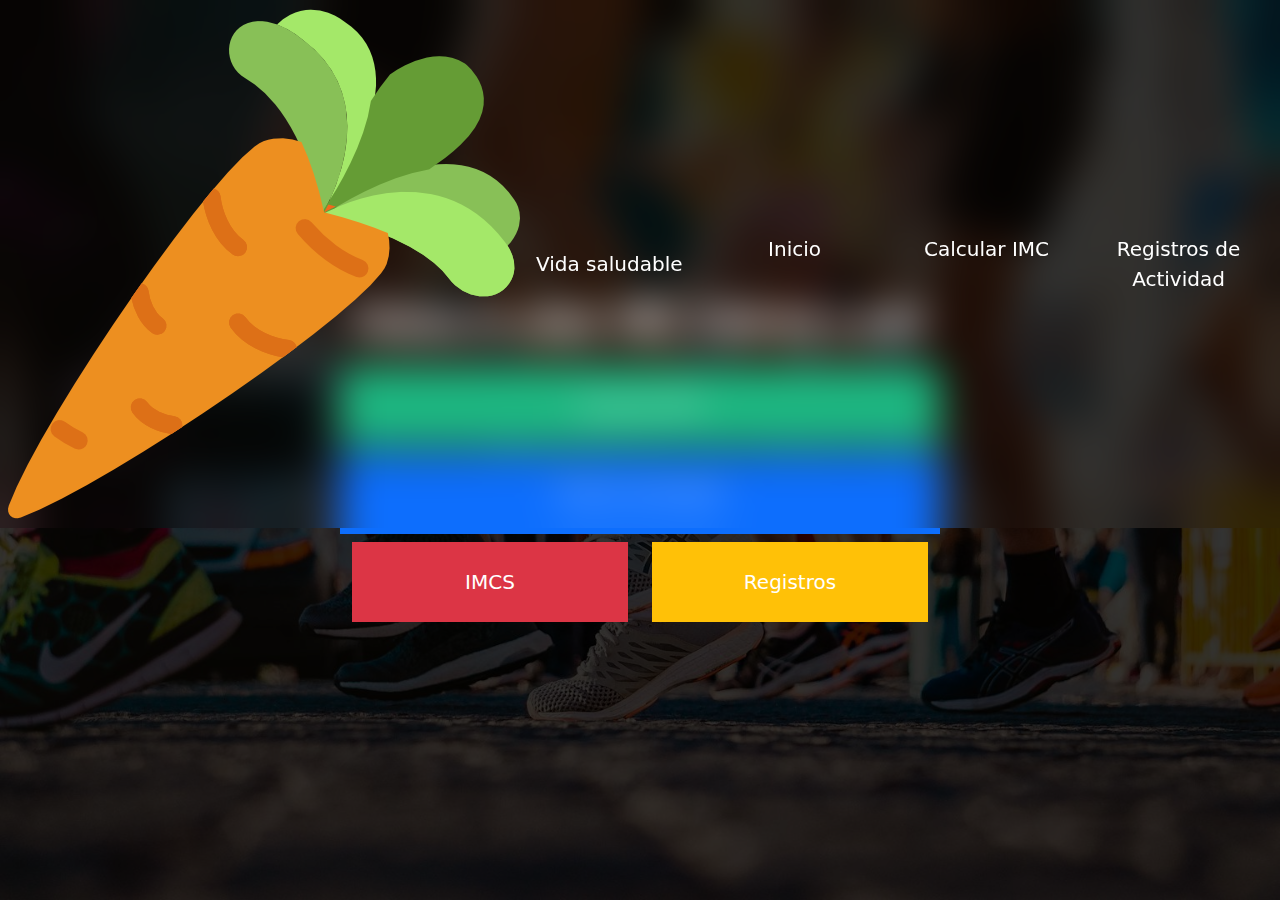
<file: index.html>
<!DOCTYPE html>
<html lang="es">
  <head>
    <meta charset="UTF-8" />
    <meta name="viewport" content="width=device-width, initial-scale=1.0" />
    <title>Calculadora de IMC</title>
    <link rel="manifest" href="/site.webmanifest" />
    <link rel="stylesheet" href="css/boostrap.css" />
    <link rel="stylesheet" href="css/style.css" />
    <link rel="preconnect" href="https://fonts.googleapis.com" />
    <link rel="preconnect" href="https://fonts.gstatic.com" />
    <link
      href="https://fonts.googleapis.com/css2?family=Oswald:wght@200..700&display=swap"
      rel="stylesheet"
    />
    <link rel="icon" href="icons/imcIcon.png" />
  </head>
  <body>
    <header>
      <nav
        class="navbar navbar-expand-lg fixed-top d-flex justify-content-between p-2"
      >
        <div class="d-flex">
          <img class="icon" src="img/carrot.png" alt="zanahoria" />
          <a
            class="navbar-brand text-white d-flex justify-content-center align-items-center mx-3"
            href="index.html"
          >
            Vida saludable</a
          >
        </div>

        <button
          class="navbar-toggler"
          type="button"
          data-toggle="collapse"
          data-target="#navbarNavAltMarkup"
          aria-controls="navbarNavAltMarkup"
          aria-expanded="false"
          aria-label="Toggle navigation"
        >
          <img class="icon" src="/img/hamburger-menu.png" alt="menu" />
        </button>

        <div
          class="collapse navbar-collapse d-lg-flex justify-content-end"
          id="navbarNavAltMarkup"
        >
          <ul class="navbar-nav m-0 p-0">
            <li class="nav-item">
              <a class="nav-link text-white fs-5" href="index.html">Inicio</a>
            </li>
            <li class="nav-item">
              <a class="nav-link text-white fs-5" href="calcularIMC.html"
                >Calcular IMC</a
              >
            </li>
            <li class="nav-item">
              <a class="nav-link text-white fs-5" href="registrosActividad.html"
                >Registros de Actividad</a
              >
            </li>
            <li class="nav-item">
              <a class="nav-link text-white fs-5" href="contacto.html"
                >Contacto</a
              >
            </li>
          </ul>
        </div>
      </nav>
    </header>

    <main class="d-flex" id="index">
      <div
        class="container containerMain d-flex justify-content-center align-items-center"
      >
        <div
          class="row text-center d-flex flex-column justify-content-center align-items-center p-2"
        >
          <div
            class="text-white d-flex align-items-center flex-column data-index"
          >
            <h1 class="index-tittle mb-4">
              Calcula tu salud. IMC, Calorias y más!
            </h1>
          </div>
          <div class="row w-100 m-0 p-0 justify-content-center row-gap-2">
            <div class="col-12 m-0 p-0">
              <a href="calcularIMC.html" class="btn w-100 py-4 fs-5"
                >Calcular IMC</a
              >
            </div>
            <div class="col-12 m-0 p-0">
              <a
                href="tipoActividad.html"
                class="btn bg-primary w-100 py-4 fs-5"
                >Nueva actividad</a
              >
            </div>
            <div class="col-6 m-0 registros1">
              <a href="historialIMC.html" class="btn bg-danger w-100 py-4 fs-5"
                >IMCS</a
              >
            </div>
            <div class="col-6 m-0 registros2">
              <a
                href="registrosActividad.html"
                class="btn bg-warning w-100 py-4 fs-5"
                >Registros</a
              >
            </div>
          </div>
        </div>
      </div>
    </main>

    <script
      src="https://code.jquery.com/jquery-3.3.1.slim.min.js"
      integrity="sha384-q8i/X+965DzO0rT7abK41JStQIAqVgRVzpbzo5smXKp4YfRvH+8abtTE1Pi6jizo"
      crossorigin="anonymous"
    ></script>
    <script
      src="https://cdn.jsdelivr.net/npm/popper.js@1.14.7/dist/umd/popper.min.js"
      integrity="sha384-UO2eT0CpHqdSJQ6hJty5KVphtPhzWj9WO1clHTMGa3JDZwrnQq4sF86dIHNDz0W1"
      crossorigin="anonymous"
    ></script>
    <script
      src="https://cdn.jsdelivr.net/npm/bootstrap@4.3.1/dist/js/bootstrap.min.js"
      integrity="sha384-JjSmVgyd0p3pXB1rRibZUAYoIIy6OrQ6VrjIEaFf/nJGzIxFDsf4x0xIM+B07jRM"
      crossorigin="anonymous"
    ></script>
    <script src="./js/main.js"></script>
  </body>
</html>
</file>
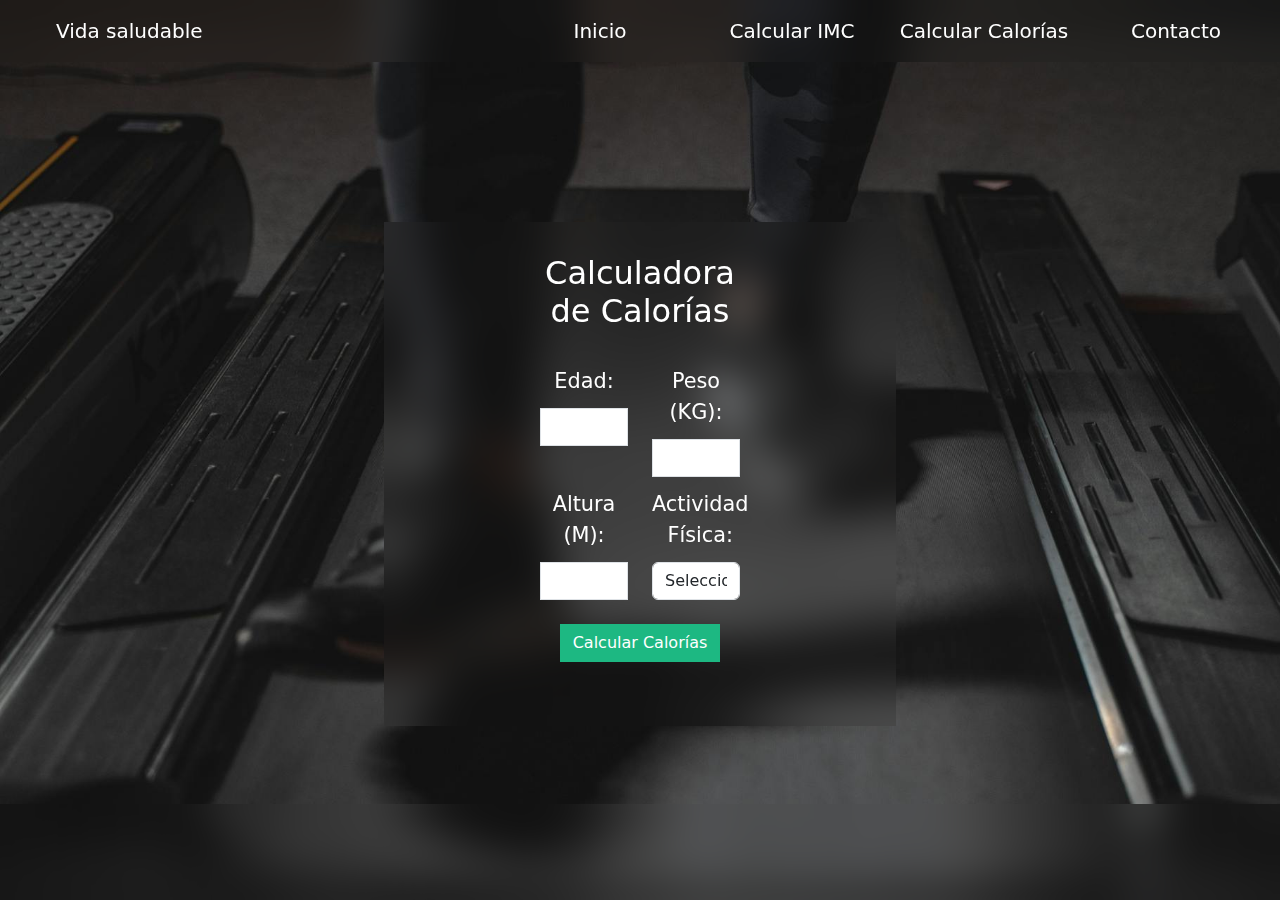
<file: calcularCalorias.html>
<!DOCTYPE html>
<html lang="es">
<head>
    <meta charset="UTF-8">
    <meta name="viewport" content="width=device-width, initial-scale=1.0">
    <title>Calculadora de IMC</title>
    <link rel="manifest" href="/site.webmanifest">
    <link rel="stylesheet" href="css/boostrap.css">
    <link rel="stylesheet" href="css/style.css">
    <link rel="stylesheet" href="https://cdnjs.cloudflare.com/ajax/libs/font-awesome/6.5.2/css/all.min.css">
    <link rel="preconnect" href="https://fonts.googleapis.com">
    <link rel="preconnect" href="https://fonts.gstatic.com" crossorigin>
    <link href="https://fonts.googleapis.com/css2?family=Oswald:wght@200..700&display=swap" rel="stylesheet">
    <link rel="stylesheet" href="https://cdnjs.cloudflare.com/ajax/libs/font-awesome/6.5.2/css/all.min.css" integrity="sha512-SnH5WK+bZxgPHs44uWIX+LLJAJ9/2PkPKZ5QiAj6Ta86w+fsb2TkcmfRyVX3pBnMFcV7oQPJkl9QevSCWr3W6A==" crossorigin="anonymous" referrerpolicy="no-referrer">
    <link rel="icon" href="icons/imcIcon.png">
</head>
    <body>
    <header>
        <nav class="navbar navbar-expand-lg fixed-top  d-flex justify-content-between p-2">
            <div>
                <a class="navbar-brand text-white d-flex justify-content-center align-items-center" href="index.html"><i class='fas fa-carrot mx-4'></i>Vida saludable</a>
            </div>
            
            <button class="navbar-toggler" type="button" data-toggle="collapse" data-target="#navbarNavAltMarkup" aria-controls="navbarNavAltMarkup" aria-expanded="false" aria-label="Toggle navigation">
                <i class="fas fa-bars text-white"></i>
            </button>

            <div class="collapse navbar-collapse d-lg-flex justify-content-end" id="navbarNavAltMarkup">
                    <ul class="navbar-nav m-0 p-0">
                        <li class="nav-item">
                            <a class="nav-link text-white fs-5" href="index.html">Inicio</a>
                        </li>
                        <li class="nav-item">
                            <a class="nav-link text-white fs-5" href="calcularIMC.html">Calcular IMC</a>
                        </li>
                        <li class="nav-item">
                            <a class="nav-link text-white fs-5" href="calcularCalorias.html">Calcular Calorías</a>
                        </li>
                        <li class="nav-item">
                            <a class="nav-link text-white fs-5" href="contacto.html">Contacto</a>
                        </li>
                    </ul>                      
            </div>
        </nav>  
    </header> 
    
    <main class="d-flex justify-content-center align-items-center" id="calcular">
        
        <div class="container mt-5 row d-flex justify-content-center caloriasContainer">
            <div class="col-lg-6 d-flex flex-column justify-content-center">
                <h2 class="mb-4 text-white">Calculadora de Calorías</h2>
                <form id="formularioCalorias">
                    <div class="row">
                        <div class="form-group col-6">
                            <label class="text-white">Edad:</label>
                            <input type="number" class="form-control" id="edadCal" name="edadCal" required>
                        </div>
                        <div class="form-group col-6">
                            <label class="text-white">Peso (KG):</label>
                            <input type="number" class="form-control" id="pesoCal" name="pesoCal" required>
                        </div>
                    </div>
                    <div class="row">
                        <div class="form-group col-6">
                            <label class="text-white">Altura (M):</label>
                            <input type="number" class="form-control" id="alturaCal" name="altura" step="0.01" required>
                        </div>
                        <div class="form-group col-6">
                            <label class="text-white" for="actividad">Actividad Física:</label>
                            <select class="form-control" id="actividad" name="actividad" required>
                                <option value="">Seleccione su actividad física</option>
                                <option value="1.2">Sedentario (poco o ningún ejercicio)</option>
                                <option value="1.375">Ligero (ejercicio ligero/deporte 1-3 días/semana)</option>
                                <option value="1.55">Moderado (ejercicio moderado/deporte 3-5 días/semana)</option>
                                <option value="1.725">Activo (ejercicio duro/deporte 6-7 días/semana)</option>
                                <option value="1.9">Muy Activo (ejercicio muy duro/deporte y trabajo físico diario)</option>
                            </select>
                        </div>
                    </div>
                    <div class="text-center">
                        <button type="submit" class="btn mx-auto mt-4">Calcular Calorías</button>
                    </div>
                </form>
                <div class="container-fluid resultado text-white text-center mt-3">
                    <p id="resultado"></p>
                </div>
            </div>
        </div>
  
    </main>
        <footer class="text-center text-lg-start text-dark fixed-bottom">
            <div class="d-flex justify-content-center p-4 text-white">
                <div>
                    <a href="#" class="text-white me-4">
                    <i class="fab fa-facebook-f"></i>
                    </a>
                    <a href="#" class="text-white me-4">
                    <i class="fab fa-twitter"></i>
                    </a>
                    <a href="#" class="text-white me-4">
                    <i class="fab fa-google"></i>
                    </a>
                    <a href="#" class="text-white me-4">
                    <i class="fab fa-instagram"></i>
                    </a>
                    <a href="#" class="text-white me-4">
                    <i class="fab fa-linkedin"></i>
                    </a>
                    <a href="#" class="text-white me-4">
                    <i class="fab fa-github"></i>
                    </a>
                </div>
            </div>
        </footer>
        <script src="calcularCalorias.js"></script>
        <script src="https://code.jquery.com/jquery-3.3.1.slim.min.js" integrity="sha384-q8i/X+965DzO0rT7abK41JStQIAqVgRVzpbzo5smXKp4YfRvH+8abtTE1Pi6jizo" crossorigin="anonymous"></script>
        <script src="https://cdn.jsdelivr.net/npm/popper.js@1.14.7/dist/umd/popper.min.js" integrity="sha384-UO2eT0CpHqdSJQ6hJty5KVphtPhzWj9WO1clHTMGa3JDZwrnQq4sF86dIHNDz0W1" crossorigin="anonymous"></script>
        <script src="https://cdn.jsdelivr.net/npm/bootstrap@4.3.1/dist/js/bootstrap.min.js" integrity="sha384-JjSmVgyd0p3pXB1rRibZUAYoIIy6OrQ6VrjIEaFf/nJGzIxFDsf4x0xIM+B07jRM" crossorigin="anonymous"></script>
    </body>
</html>
</file>
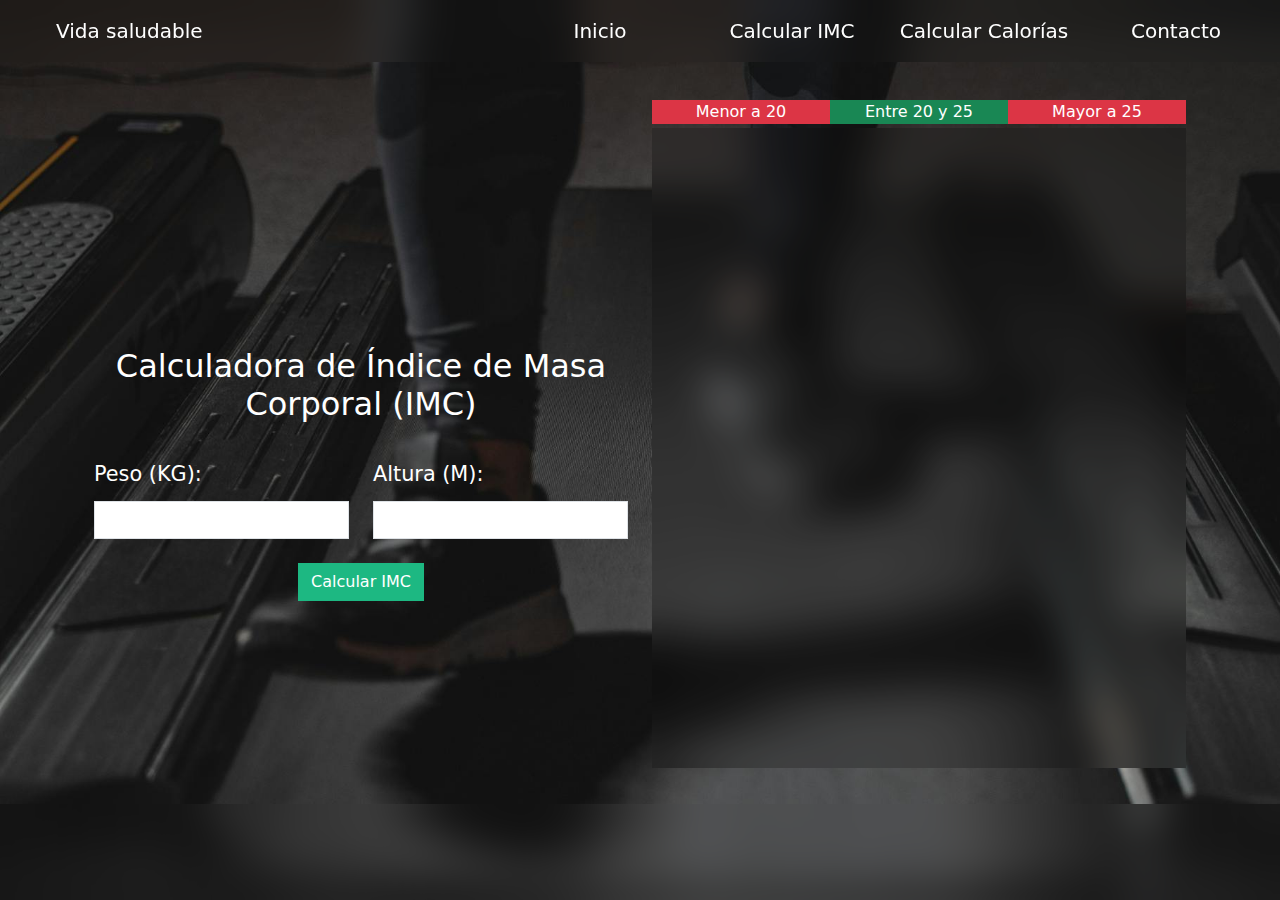
<file: calcularIMC.html>
<!DOCTYPE html>
<html lang="es">
<head>
    <meta charset="UTF-8">
    <meta name="viewport" content="width=device-width, initial-scale=1.0">
    <title>Calculadora de IMC</title>
    <link rel="manifest" href="/site.webmanifest">
    <link rel="stylesheet" href="css/boostrap.css">
    <link rel="stylesheet" href="css/style.css">
    <link rel="stylesheet" href="https://cdnjs.cloudflare.com/ajax/libs/font-awesome/6.5.2/css/all.min.css">
    <link rel="preconnect" href="https://fonts.googleapis.com">
    <link rel="preconnect" href="https://fonts.gstatic.com" crossorigin>
    <link href="https://fonts.googleapis.com/css2?family=Oswald:wght@200..700&display=swap" rel="stylesheet">
    <link rel="stylesheet" href="https://cdnjs.cloudflare.com/ajax/libs/font-awesome/6.5.2/css/all.min.css">
    <link rel="icon" href="icons/imcIcon.png">
</head>
<body>
    <header>
        <nav class="navbar navbar-expand-lg fixed-top  d-flex justify-content-between p-2">
            <div>
                <a class="navbar-brand text-white d-flex justify-content-center align-items-center" href="index.html"><i class='fas fa-carrot mx-4'></i>Vida saludable</a>
            </div>
            
            <button class="navbar-toggler" type="button" data-toggle="collapse" data-target="#navbarNavAltMarkup" aria-controls="navbarNavAltMarkup" aria-expanded="false" aria-label="Toggle navigation">
                <i class="fas fa-bars text-white"></i>
            </button>

            <div class="collapse navbar-collapse d-lg-flex justify-content-end" id="navbarNavAltMarkup">
                <ul class="navbar-nav m-0 p-0">
                    <li class="nav-item">
                        <a class="nav-link text-white fs-5" href="index.html">Inicio</a>
                    </li>
                    <li class="nav-item">
                        <a class="nav-link text-white fs-5" href="calcularIMC.html">Calcular IMC</a>
                    </li>
                    <li class="nav-item">
                        <a class="nav-link text-white fs-5" href="calcularCalorias.html">Calcular Calorías</a>
                    </li>
                    <li class="nav-item">
                        <a class="nav-link text-white fs-5" href="contacto.html">Contacto</a>
                    </li>
                </ul>                       
            </div>
        </nav>  
    </header> 
    
    <main class="d-flex justify-content-center align-items-center" id="calcular">
        
        <div class="container mt-5 calculator row">
            <div class="col-lg-6 d-flex flex-column justify-content-center">
                <h2 class="mb-4 text-white text-center">Calculadora de Índice de Masa Corporal (IMC)</h2>
                <form id="imcForm">
                    <div class="row">
                        <div class="form-group col-6">
                            <label class="text-white" for="peso">Peso (KG):</label>
                            <input type="number" class="form-control" id="peso" name="peso" required>
                        </div>
                        <div class="form-group col-6">
                            <label class="text-white" for="altura">Altura (M):</label>
                            <input type="number" class="form-control" id="altura" name="altura" step="0.01" required>
                        </div>
                    </div>
                    
                    <div class="text-center">
                        <button type="submit" class="btn mx-auto mt-4">Calcular IMC</button>
                    </div>
                </form>
            </div>
        
            <div class="col-lg-6">
                <div class="row w-100 p-0 m-0 text-center mb-1">
                    <div class="col-4 bg-danger">Menor a 20</div>
                    <div class="col-4 bg-success">Entre 20 y 25</div>
                    <div class="col-4 bg-danger">Mayor a 25</div>
                </div>
                  <ul class="list-group  h-100" id="listaIMCs"></ul>
            </div>
        </div>
          

    </main>
        
    <footer class="text-center text-lg-start text-dark fixed-bottom">
        <div class="d-flex justify-content-center p-4 text-white">
            <div>
                <a href="#" class="text-white me-4">
                <i class="fab fa-facebook-f"></i>
                </a>
                <a href="#" class="text-white me-4">
                <i class="fab fa-twitter"></i>
                </a>
                <a href="#" class="text-white me-4">
                <i class="fab fa-google"></i>
                </a>
                <a href="#" class="text-white me-4">
                <i class="fab fa-instagram"></i>
                </a>
                <a href="#" class="text-white me-4">
                <i class="fab fa-linkedin"></i>
                </a>
                <a href="#" class="text-white me-4">
                <i class="fab fa-github"></i>
                </a>
            </div>
        </div>
    </footer>

    <script src="calcularImc.js"></script>
    <script src="https://code.jquery.com/jquery-3.3.1.slim.min.js" integrity="sha384-q8i/X+965DzO0rT7abK41JStQIAqVgRVzpbzo5smXKp4YfRvH+8abtTE1Pi6jizo" crossorigin="anonymous"></script>
    <script src="https://cdn.jsdelivr.net/npm/popper.js@1.14.7/dist/umd/popper.min.js" integrity="sha384-UO2eT0CpHqdSJQ6hJty5KVphtPhzWj9WO1clHTMGa3JDZwrnQq4sF86dIHNDz0W1" crossorigin="anonymous"></script>
    <script src="https://cdn.jsdelivr.net/npm/bootstrap@4.3.1/dist/js/bootstrap.min.js" integrity="sha384-JjSmVgyd0p3pXB1rRibZUAYoIIy6OrQ6VrjIEaFf/nJGzIxFDsf4x0xIM+B07jRM" crossorigin="anonymous"></script>
</file>
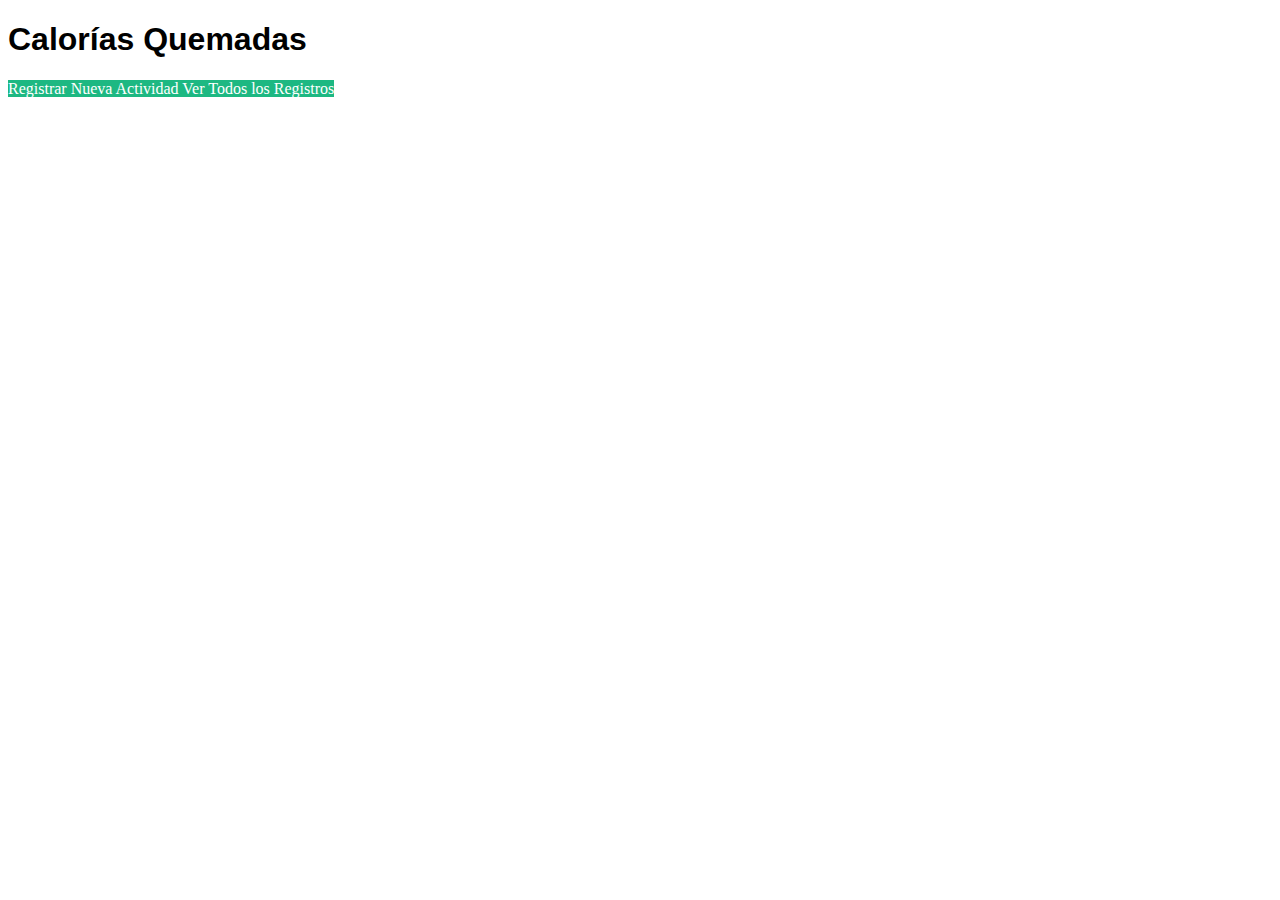
<file: caloriasQuemadas.html>
<!DOCTYPE html>
<html lang="es">
  <head>
    <meta charset="UTF-8" />
    <meta name="viewport" content="width=device-width, initial-scale=1.0" />
    <title>Calorías Quemadas</title>
    <link
      rel="stylesheet"
      href="https://stackpath.bootstrapcdn.com/bootstrap/4.5.2/css/bootstrap.min.css"
    />
    <link rel="stylesheet" href="./css/style.css" />
    <link
      rel="stylesheet"
      href="https://cdnjs.cloudflare.com/ajax/libs/font-awesome/6.5.2/css/all.min.css"
    />
    <link rel="preconnect" href="https://fonts.googleapis.com" />
    <link rel="preconnect" href="https://fonts.gstatic.com" crossorigin />
    <link
      href="https://fonts.googleapis.com/css2?family=Oswald:wght@200..700&display=swap"
      rel="stylesheet"
    />
    <link rel="icon" href="icons/imcIcon.png" />
  </head>
  <body class="bg-dark text-white">
    <div
      class="container vh-100 p-5 d-flex flex-column justify-content-center calorias-container"
    >
      <h1 class="mt-5 text-center">Calorías Quemadas</h1>
      <div id="caloriasQuemadas" class="mt-3 fs-1"></div>
      <a class="btn mt-3 p-4" href="tipoActividad.html">
        Registrar Nueva Actividad
      </a>
      <a class="btn mt-3 p-4" href="registrosActividad.html">
        Ver Todos los Registros
      </a>
    </div>
    <script src="./js/main.js"></script>
    <script src="./js/utilidades/db.js"></script>
    <script src="./js/utilidades/calcularCaloriasQuemadas.js"></script>
    <script src="./js/utilidades/ultimoRegistro.js"></script>
    <script src="./js/utilidades/toast.js"></script>
    <script src="./js/caloriasQuemadas.js"></script>
  </body>
</html>
</file>
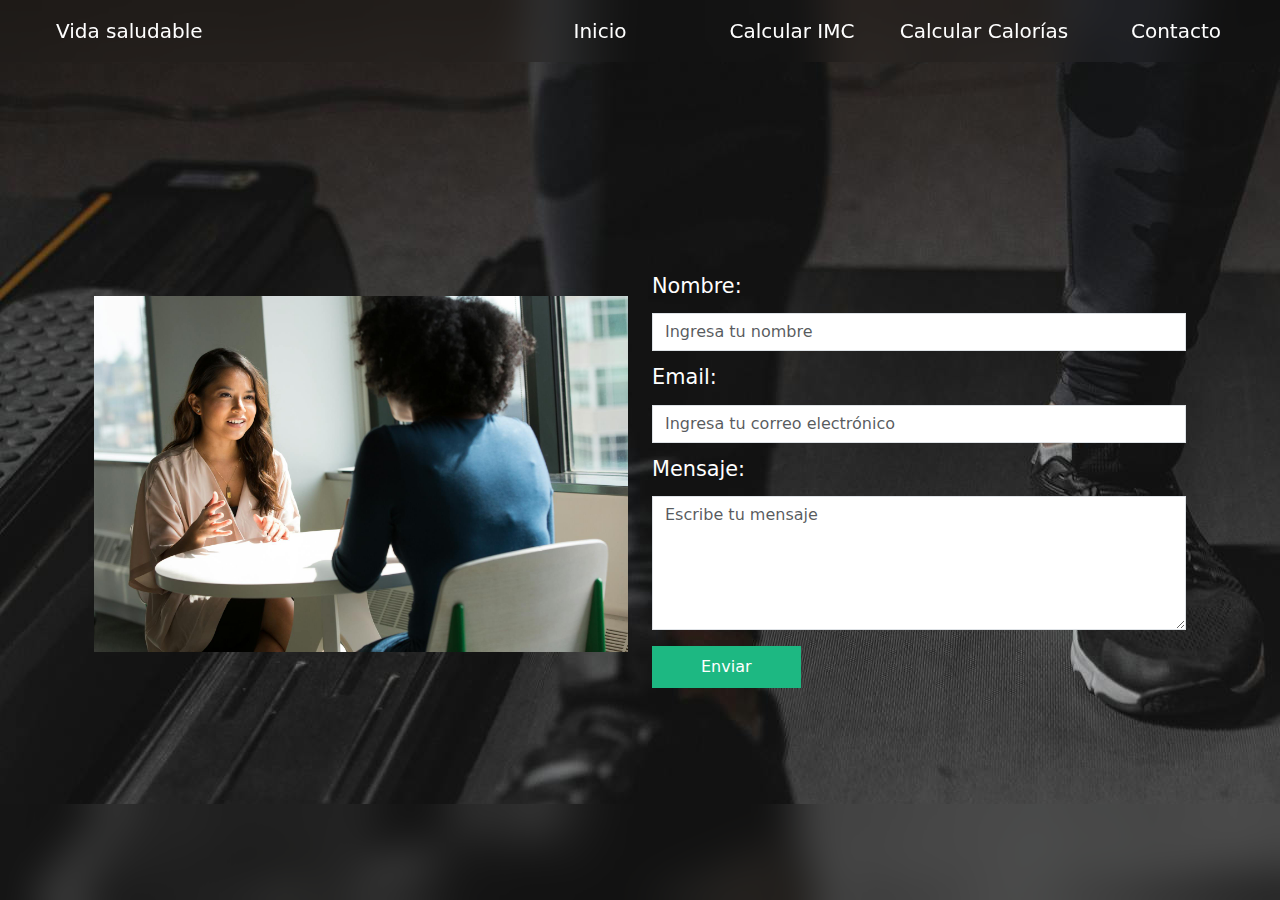
<file: contacto.html>
<!DOCTYPE html>
<html lang="es">
<head>
    <meta charset="UTF-8">
    <meta name="viewport" content="width=device-width, initial-scale=1.0">
    <title>Calculadora de IMC</title>
    <link rel="manifest" href="/site.webmanifest">
    <link rel="stylesheet" href="css/boostrap.css">
    <link rel="stylesheet" href="css/style.css">
    <link rel="stylesheet" href="https://cdnjs.cloudflare.com/ajax/libs/font-awesome/6.5.2/css/all.min.css">
    <link rel="preconnect" href="https://fonts.googleapis.com">
    <link rel="preconnect" href="https://fonts.gstatic.com" crossorigin>
    <link href="https://fonts.googleapis.com/css2?family=Oswald:wght@200..700&display=swap" rel="stylesheet">
    <link rel="stylesheet" href="https://cdnjs.cloudflare.com/ajax/libs/font-awesome/6.5.2/css/all.min.css" integrity="sha512-SnH5WK+bZxgPHs44uWIX+LLJAJ9/2PkPKZ5QiAj6Ta86w+fsb2TkcmfRyVX3pBnMFcV7oQPJkl9QevSCWr3W6A==" crossorigin="anonymous" referrerpolicy="no-referrer">
    <link rel="icon" href="icons/imcIcon.png">
</head>
    <body>
        <header>
            <nav class="navbar navbar-expand-lg fixed-top  d-flex justify-content-between p-2">
                <div>
                    <a class="navbar-brand text-white d-flex justify-content-center align-items-center" href="index.html"><i class='fas fa-carrot mx-4'></i>Vida saludable</a>
                </div>
                
                <button class="navbar-toggler" type="button" data-toggle="collapse" data-target="#navbarNavAltMarkup" aria-controls="navbarNavAltMarkup" aria-expanded="false" aria-label="Toggle navigation">
                    <i class="fas fa-bars text-white"></i>
                </button>

                <div class="collapse navbar-collapse d-lg-flex justify-content-end" id="navbarNavAltMarkup">
                    <ul class="navbar-nav m-0 p-0">
                        <li class="nav-item">
                            <a class="nav-link text-white fs-5" href="index.html">Inicio</a>
                        </li>
                        <li class="nav-item">
                            <a class="nav-link text-white fs-5" href="calcularIMC.html">Calcular IMC</a>
                        </li>
                        <li class="nav-item">
                            <a class="nav-link text-white fs-5" href="calcularCalorias.html">Calcular Calorías</a>
                        </li>
                        <li class="nav-item">
                            <a class="nav-link text-white fs-5" href="contacto.html">Contacto</a>
                        </li>
                    </ul>                       
                </div>
            </nav>  
        </header> 
    
        <main class="d-flex justify-content-center align-items-center" id="contacto">
            <div class="container mt-5 row d-flex justify-content-center contactoContainer">
                <div class="container">
                    <div class="row d-flex justify-content-center align-items-center ">
                        <div class="col-md-6 h-100">
                            <img src="./img/contactoft.jpg" alt="Imagen" class="img-fluid">
                        </div>
                        <div class="col-md-6">
                            <form>
                                <div class="form-group">
                                    <label for="nombre">Nombre:</label>
                                    <input type="text" class="form-control" id="nombre" placeholder="Ingresa tu nombre">
                                </div>
                                <div class="form-group">
                                    <label for="email">Email:</label>
                                    <input type="email" class="form-control" id="email" placeholder="Ingresa tu correo electrónico">
                                </div>
                                <div class="form-group ">
                                    <label for="mensaje">Mensaje:</label>
                                    <textarea class="form-control rounded-0" id="mensaje" rows="5" placeholder="Escribe tu mensaje"></textarea>
                                </div>
                                <button type="submit" class="btn py-2 px-5 mt-3">Enviar</button>
                            </form>
                        </div>
                    </div>
                </div>
            </div>
        </main>

        <footer class="text-center text-lg-start text-dark fixed-bottom">
            <div class="d-flex justify-content-center p-4 text-white">
                <div>
                    <a href="#" class="text-white me-4">
                    <i class="fab fa-facebook-f"></i>
                    </a>
                    <a href="#" class="text-white me-4">
                    <i class="fab fa-twitter"></i>
                    </a>
                    <a href="#" class="text-white me-4">
                    <i class="fab fa-google"></i>
                    </a>
                    <a href="#" class="text-white me-4">
                    <i class="fab fa-instagram"></i>
                    </a>
                    <a href="#" class="text-white me-4">
                    <i class="fab fa-linkedin"></i>
                    </a>
                    <a href="#" class="text-white me-4">
                    <i class="fab fa-github"></i>
                    </a>
                </div>
            </div>
    </footer>   
    <script src="main.js"></script>
    <script src="https://code.jquery.com/jquery-3.3.1.slim.min.js" integrity="sha384-q8i/X+965DzO0rT7abK41JStQIAqVgRVzpbzo5smXKp4YfRvH+8abtTE1Pi6jizo" crossorigin="anonymous"></script>
    <script src="https://cdn.jsdelivr.net/npm/popper.js@1.14.7/dist/umd/popper.min.js" integrity="sha384-UO2eT0CpHqdSJQ6hJty5KVphtPhzWj9WO1clHTMGa3JDZwrnQq4sF86dIHNDz0W1" crossorigin="anonymous"></script>
    <script src="https://cdn.jsdelivr.net/npm/bootstrap@4.3.1/dist/js/bootstrap.min.js" integrity="sha384-JjSmVgyd0p3pXB1rRibZUAYoIIy6OrQ6VrjIEaFf/nJGzIxFDsf4x0xIM+B07jRM" crossorigin="anonymous"></script>
    </body>
</html>
</file>
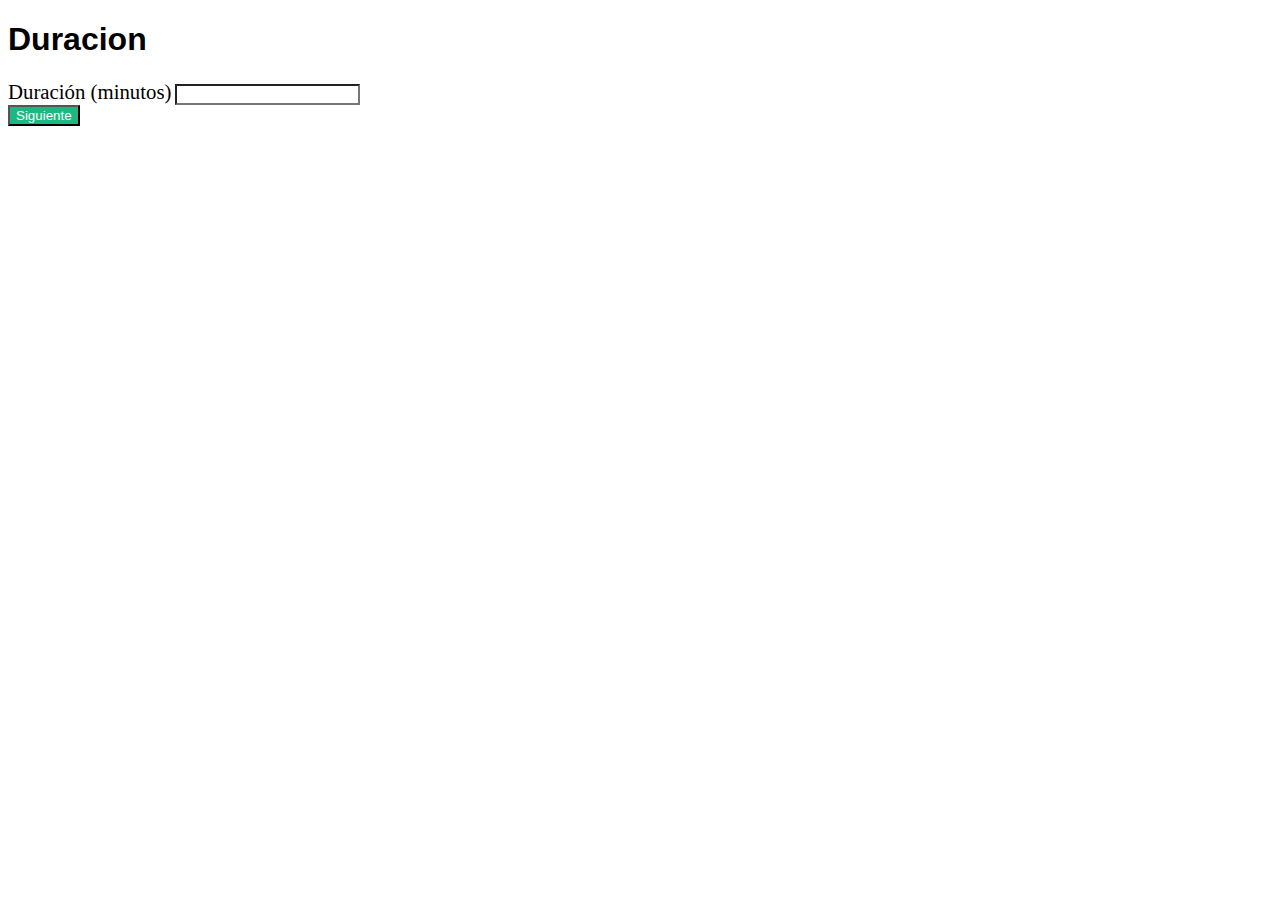
<file: duracion.html>
<!DOCTYPE html>
<html lang="es">
  <head>
    <meta charset="UTF-8" />
    <meta name="viewport" content="width=device-width, initial-scale=1.0" />
    <title>Registro de Actividad - Duración</title>
    <link
      rel="stylesheet"
      href="https://stackpath.bootstrapcdn.com/bootstrap/4.5.2/css/bootstrap.min.css"
    />
    <link rel="stylesheet" href="css/style.css" />
    <link
      rel="stylesheet"
      href="https://cdnjs.cloudflare.com/ajax/libs/font-awesome/6.5.2/css/all.min.css"
    />
    <link rel="preconnect" href="https://fonts.googleapis.com" />
    <link rel="preconnect" href="https://fonts.gstatic.com" crossorigin />
    <link
      href="https://fonts.googleapis.com/css2?family=Oswald:wght@200..700&display=swap"
      rel="stylesheet"
    />
    <link rel="icon" href="icons/imcIcon.png" />
  </head>
  <body class="bg-dark text-white w-100">
    <div
      class="container vh-100 d-flex flex-column justify-content-center duracion"
    >
      <h1 class="mt-5 text-center">Duracion</h1>
      <form id="duracionForm" class="mt-2">
        <div class="form-group">
          <label for="duracion">Duración (minutos)</label>
          <input type="number" class="form-control" id="duracion" required />
        </div>
        <button type="submit" class="btn w-100 p-4">Siguiente</button>
      </form>
    </div>

    <script src="./js/utilidades/db.js"></script>
    <script src="./js/duracion.js"></script>
    <script src="./js/main.js"></script>
  </body>
</html>
</file>
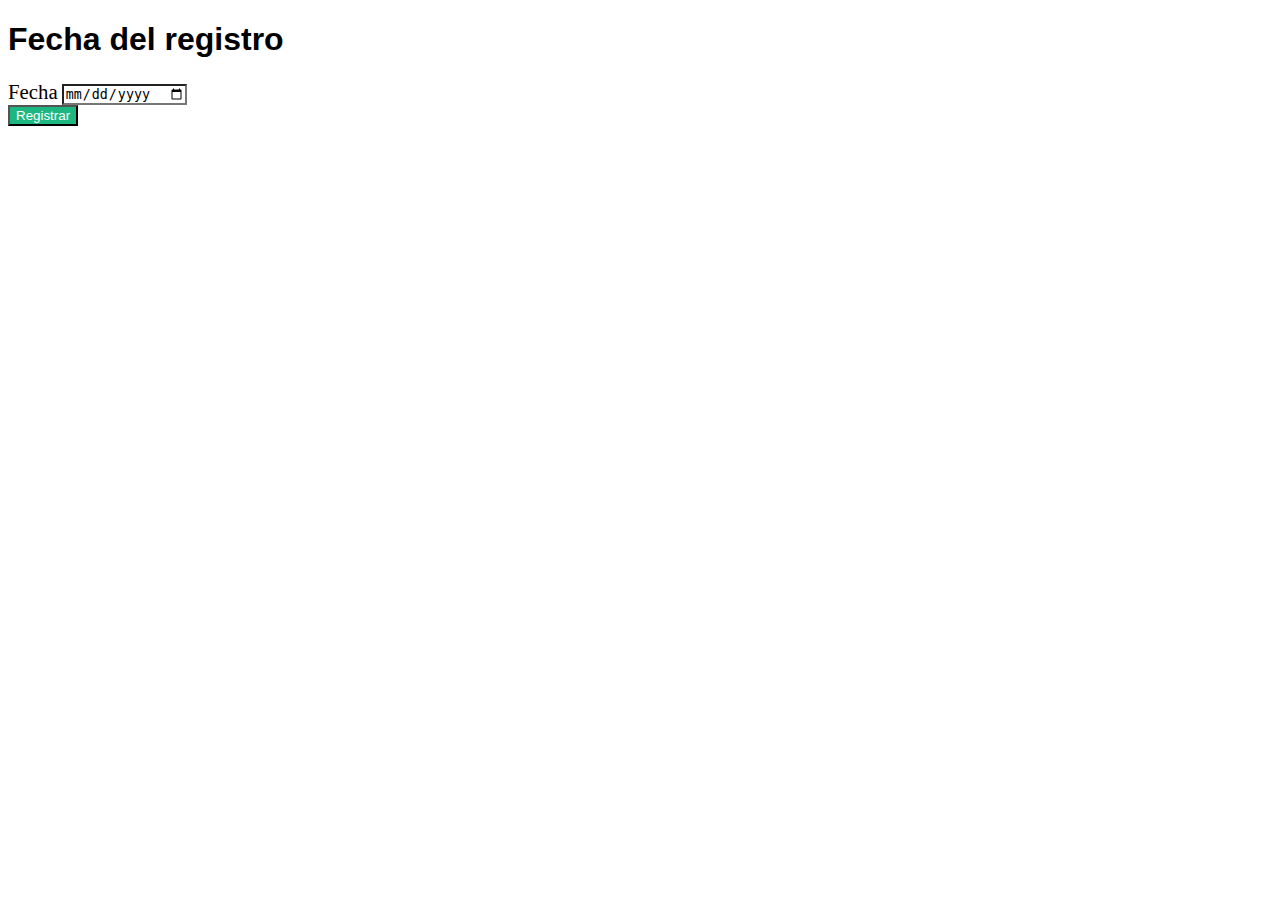
<file: fechaActividad.html>
<!DOCTYPE html>
<html lang="es">
  <head>
    <meta charset="UTF-8" />
    <meta name="viewport" content="width=device-width, initial-scale=1.0" />
    <title>Registro de Actividad - Fecha</title>
    <link
      rel="stylesheet"
      href="https://stackpath.bootstrapcdn.com/bootstrap/4.5.2/css/bootstrap.min.css"
    />
    <link rel="stylesheet" href="css/style.css" />
    <link
      rel="stylesheet"
      href="https://cdnjs.cloudflare.com/ajax/libs/font-awesome/6.5.2/css/all.min.css"
    />
    <link rel="preconnect" href="https://fonts.googleapis.com" />
    <link rel="preconnect" href="https://fonts.gstatic.com" crossorigin />
    <link
      href="https://fonts.googleapis.com/css2?family=Oswald:wght@200..700&display=swap"
      rel="stylesheet"
    />
    <link rel="icon" href="icons/imcIcon.png" />
  </head>
  <body class="bg-dark text-white w-100">
    <div
      class="container vh-100 d-flex flex-column justify-content-center fechaActividad"
    >
      <h1 class="mt-5 text-center">Fecha del registro</h1>
      <form id="fechaActividadForm" class="mt-2">
        <div class="form-group">
          <label for="fechaActividad">Fecha</label>
          <input
            type="date"
            class="form-control"
            id="fechaActividad"
            required
          />
        </div>
        <button type="submit" class="btn w-100 p-4">Registrar</button>
      </form>
    </div>
    <script src="./js/main.js"></script>
    <script src="./js/utilidades/db.js"></script>
    <script src="./js/fechaActividad.js"></script>
  </body>
</html>
</file>
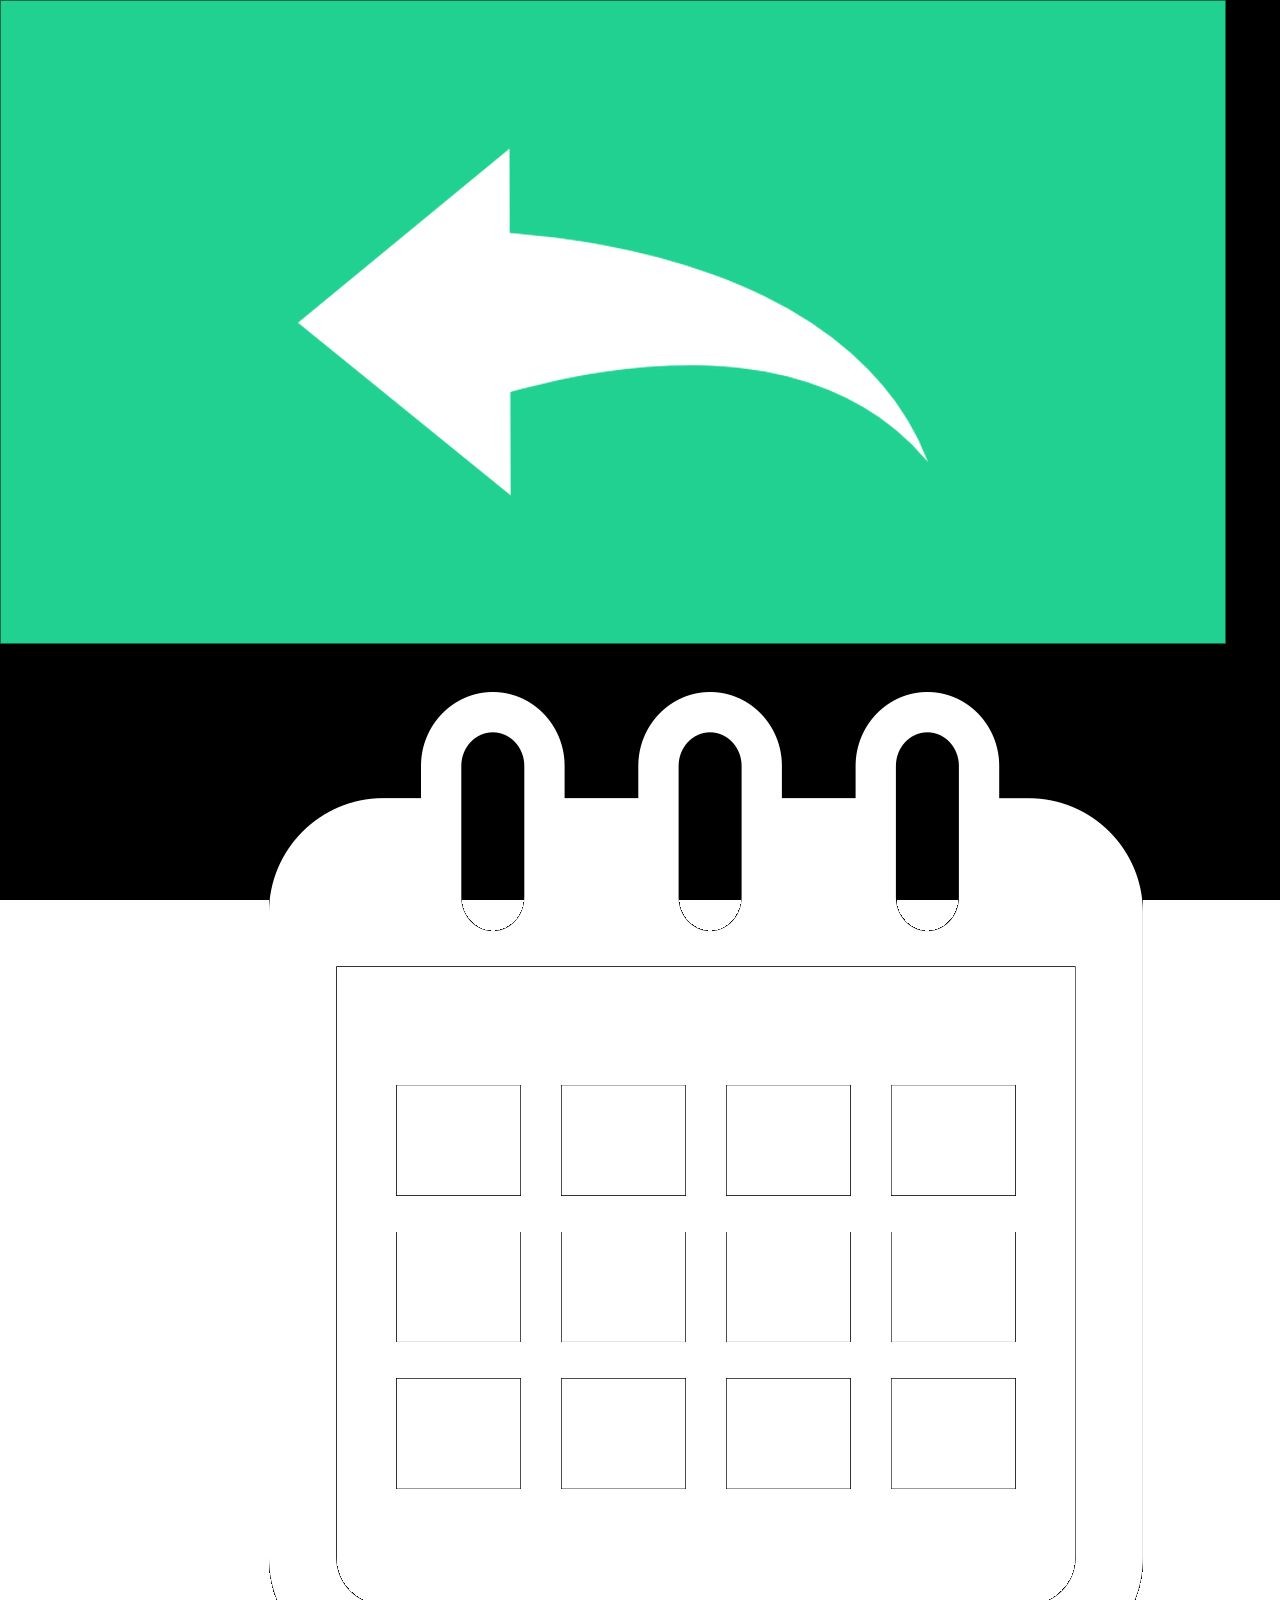
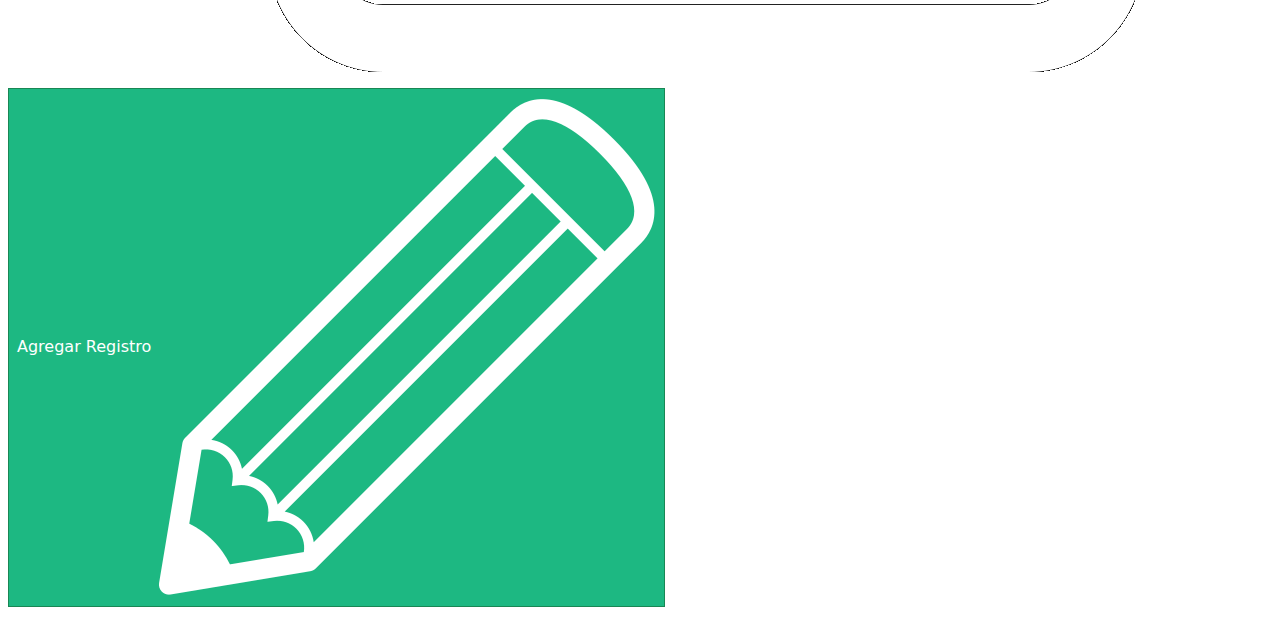
<file: historialIMC.html>
<!DOCTYPE html>
<html lang="es">
  <head>
    <meta charset="UTF-8" />
    <meta name="viewport" content="width=device-width, initial-scale=1.0" />
    <title>Calculadora de IMC</title>
    <link rel="manifest" href="/site.webmanifest" />
    <link rel="stylesheet" href="css/boostrap.css" />
    <link rel="stylesheet" href="css/style.css" />
    <link
      rel="stylesheet"
      href="https://cdnjs.cloudflare.com/ajax/libs/font-awesome/6.5.2/css/all.min.css"
    />
    <link rel="preconnect" href="https://fonts.googleapis.com" />
    <link rel="preconnect" href="https://fonts.gstatic.com" crossorigin />
    <link
      href="https://fonts.googleapis.com/css2?family=Oswald:wght@200..700&display=swap"
      rel="stylesheet"
    />
    <link
      rel="stylesheet"
      href="https://cdnjs.cloudflare.com/ajax/libs/font-awesome/6.5.2/css/all.min.css"
    />
    <link rel="icon" href="icons/imcIcon.png" />
  </head>
  <body>
    <main>
      <div class="w-100 vh-100 m-0 p-0 text-start text-white historial p-0">
        <a href="index.html" class="btn btn-success"
          ><img class="icon icon-arrow" src="img/arrow-back.png" alt="arrow"></i
        ></a>
        <div id="listaDeRegistros" class="mt-5">
          <div class="d-flex justify-content-center align-items-center">
            <h2 class="text-center">
              Historial
            </h2>
            <img class="icon mx-2" src="img/calendar.png" alt="">
          </div>
          <a href="calcularIMC.html" class="btn btn-success p-2 my-3 mx-2"
            >Agregar Registro
          <img class= "icon-pencil" src="img/pencil.png" alt="pencil"> 
          </a>
          <ul class="list-group" id="listaRegistros"></ul>
        </div>
  
        <div id="modificarRegistroModal" class="modal" tabindex="-1" role="dialog">
          <div class="modal-dialog modal-dialog-centered" role="document">
            <div class="modal-content">
              <div class="modal-header">
                <h5 class="modal-title text-dark">Modificar Registro</h5>
                
              </div>
              <div class="modal-body">
                <form id="modificarRegistroForm">
                  <div class="form-group">
                    <label for="modificarPeso" class="text-dark">Peso (kg)</label>
                    <input type="number" class="form-control" id="modificarPeso" required />
                  </div>
                  <div class="form-group">
                    <label for="modificarAltura" class="text-dark">Altura (m)</label>
                    <input type="number" class="form-control" id="modificarAltura" required />
                  </div>
                  <input type="hidden" id="modificarId" />
                  <button type="submit" class="btn mt-4">Guardar cambios</button>
                </form>
              </div>
            </div>
          </div>
        </div>
        
      </div>
    </main>
    

    <script src="./js/main.js"></script>
    <script src="./js/utilidades/db.js"></script>  
    <script src="./js/utilidades/toast.js"></script>
    <script src="./js/historialIMC.js"></script>
    <script
      src="https://code.jquery.com/jquery-3.3.1.slim.min.js"
      integrity="sha384-q8i/X+965DzO0rT7abK41JStQIAqVgRVzpbzo5smXKp4YfRvH+8abtTE1Pi6jizo"
      crossorigin="anonymous"
    ></script>
    <script
      src="https://cdn.jsdelivr.net/npm/popper.js@1.14.7/dist/umd/popper.min.js"
      integrity="sha384-UO2eT0CpHqdSJQ6hJty5KVphtPhzWj9WO1clHTMGa3JDZwrnQq4sF86dIHNDz0W1"
      crossorigin="anonymous"
    ></script>
    <script
      src="https://cdn.jsdelivr.net/npm/bootstrap@4.3.1/dist/js/bootstrap.min.js"
      integrity="sha384-JjSmVgyd0p3pXB1rRibZUAYoIIy6OrQ6VrjIEaFf/nJGzIxFDsf4x0xIM+B07jRM"
      crossorigin="anonymous"
    ></script>
  </body>
</html>
</file>
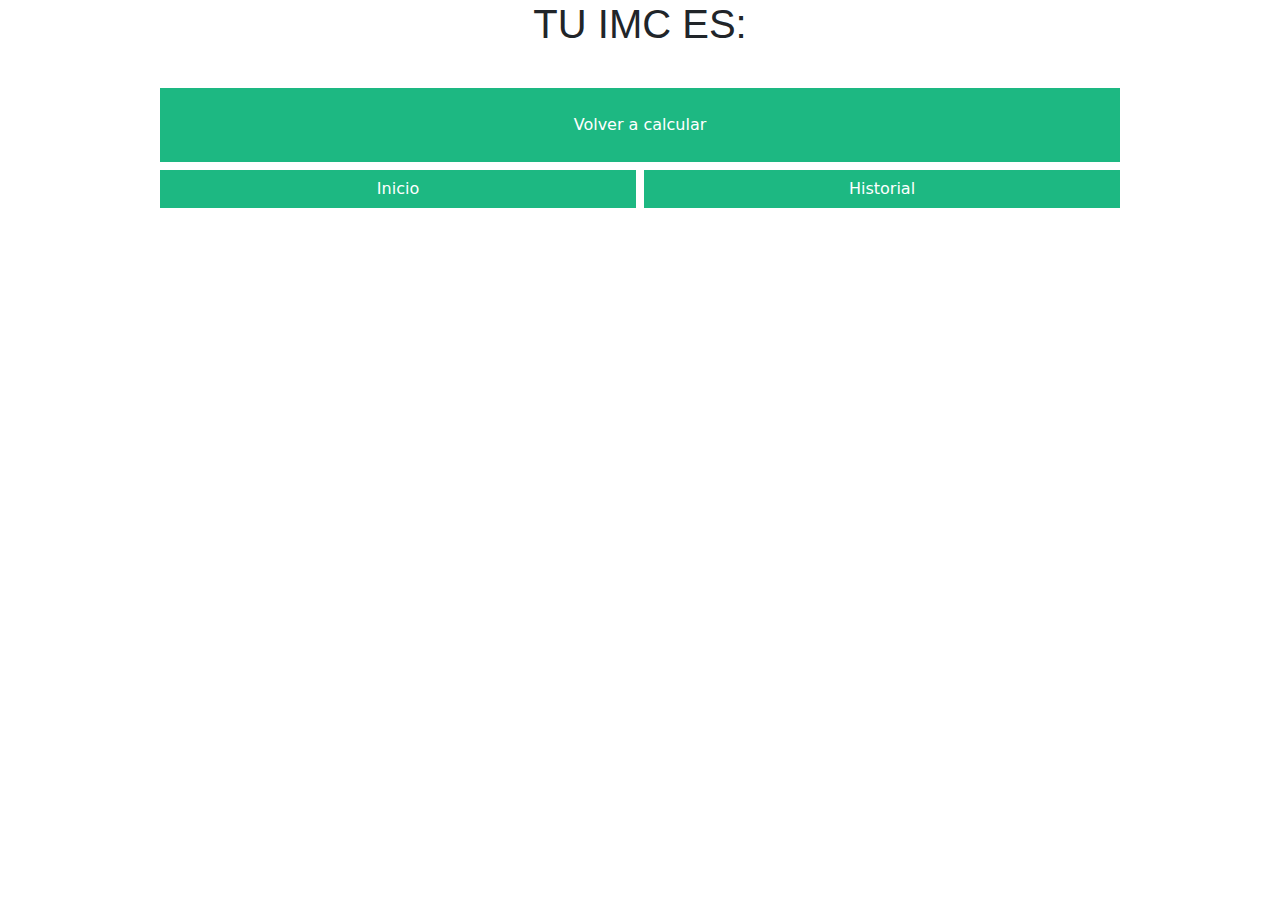
<file: mostrarIMC.html>
<!DOCTYPE html>
<html lang="es">
  <head>
    <meta charset="UTF-8" />
    <meta name="viewport" content="width=device-width, initial-scale=1.0" />
    <title>Calculadora de IMC</title>
    <link rel="manifest" href="/site.webmanifest" />
    <link rel="stylesheet" href="css/boostrap.css" />
    <link rel="stylesheet" href="css/style.css" />
    <link
      rel="stylesheet"
      href="https://cdnjs.cloudflare.com/ajax/libs/font-awesome/6.5.2/css/all.min.css"
    />
    <link rel="preconnect" href="https://fonts.googleapis.com" />
    <link rel="preconnect" href="https://fonts.gstatic.com" crossorigin />
    <link
      href="https://fonts.googleapis.com/css2?family=Oswald:wght@200..700&display=swap"
      rel="stylesheet"
    />
    <link
      rel="stylesheet"
      href="https://cdnjs.cloudflare.com/ajax/libs/font-awesome/6.5.2/css/all.min.css"
    />
    <link rel="icon" href="icons/imcIcon.png" />
  </head>
  <body>
    <div
      class="m-0 d-flex justify-content-center align-items-center imc-info"
    >
      <div class="data-imc-info w-75">
        
        <div class="text-center">
          <h1 class="text-center">TU IMC ES:</h1>
          <p id="resultadoIMC"></p>
        </div>
        
        <div>
          <a class="btn mt-4 p-4 w-100" href="calcularIMC.html">Volver a calcular</a>
          <div class="d-flex gap-2 justify-content-center align-items-center mt-2">
            <a class="btn w-100" href="index.html">Inicio</a>
            <a class="btn w-100" href="historialIMC.html">Historial</a>
          </div>
        </div>
        
    </div>

    <script src="./js/main.js"></script>
      
    <script src="./js/utilidades/db.js"></script>
    <script src="./js/utilidades/ultimoImc.js"></script>
    <script src="./js/utilidades/toast.js"></script>
    <script src="./js/mostrarIMC.js"></script>
    <script
      src="https://code.jquery.com/jquery-3.3.1.slim.min.js"
      integrity="sha384-q8i/X+965DzO0rT7abK41JStQIAqVgRVzpbzo5smXKp4YfRvH+8abtTE1Pi6jizo"
      crossorigin="anonymous"
    ></script>
    <script
      src="https://cdn.jsdelivr.net/npm/popper.js@1.14.7/dist/umd/popper.min.js"
      integrity="sha384-UO2eT0CpHqdSJQ6hJty5KVphtPhzWj9WO1clHTMGa3JDZwrnQq4sF86dIHNDz0W1"
      crossorigin="anonymous"
    ></script>
    <script
      src="https://cdn.jsdelivr.net/npm/bootstrap@4.3.1/dist/js/bootstrap.min.js"
      integrity="sha384-JjSmVgyd0p3pXB1rRibZUAYoIIy6OrQ6VrjIEaFf/nJGzIxFDsf4x0xIM+B07jRM"
      crossorigin="anonymous"
    ></script>
  </body>
</html>
</file>
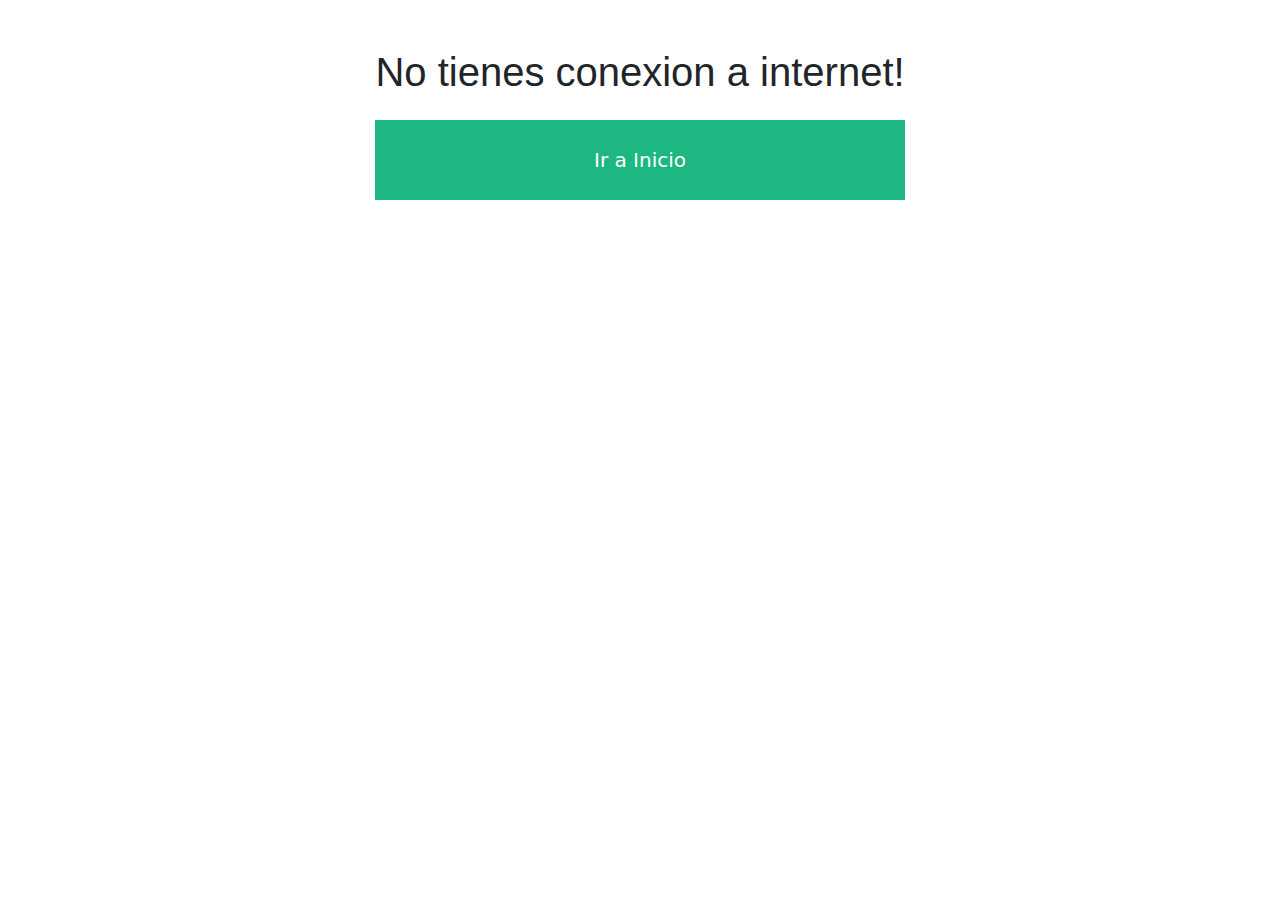
<file: offline.html>
<!DOCTYPE html>
<html lang="es">
  <head>
    <meta charset="UTF-8" />
    <meta name="viewport" content="width=device-width, initial-scale=1.0" />
    <title>Sin conexion</title>
    <link rel="stylesheet" href="css/boostrap.css" />
    <link rel="stylesheet" href="css/style.css" />
  </head>
  <body>
    <div class="d-flex justify-content-center align-items-center nointer">
      <div>
        <div class="error-template text-center mt-5 d-flex flex-column">
          <h1>No tienes conexion a internet!</h1>
          <div class="error-actions mt-3">
            <a href="index.html" class="btn btn-lg mr-2 w-100 p-4"
              >Ir a Inicio</a
            >
          </div>
        </div>
      </div>
    </div>
  </body>
</html>
<script src="./js/main.js"></script>
</file>
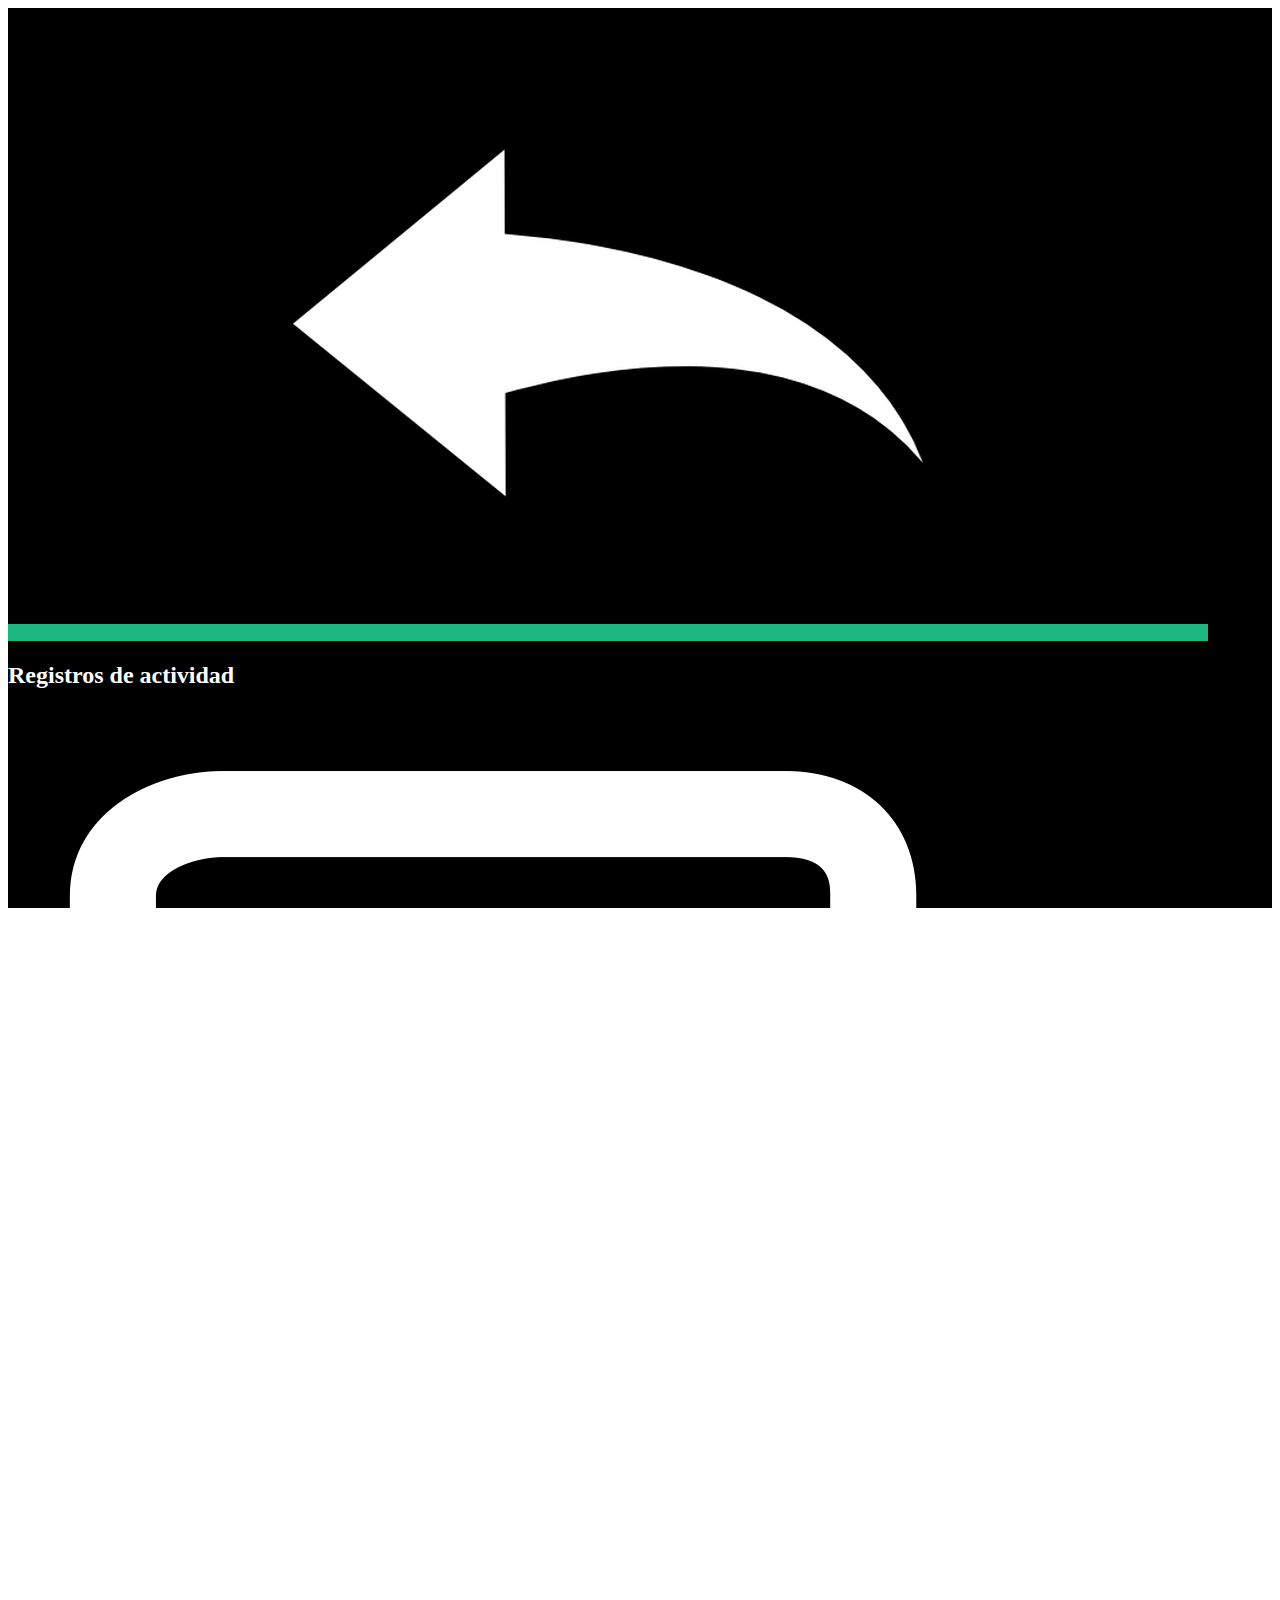
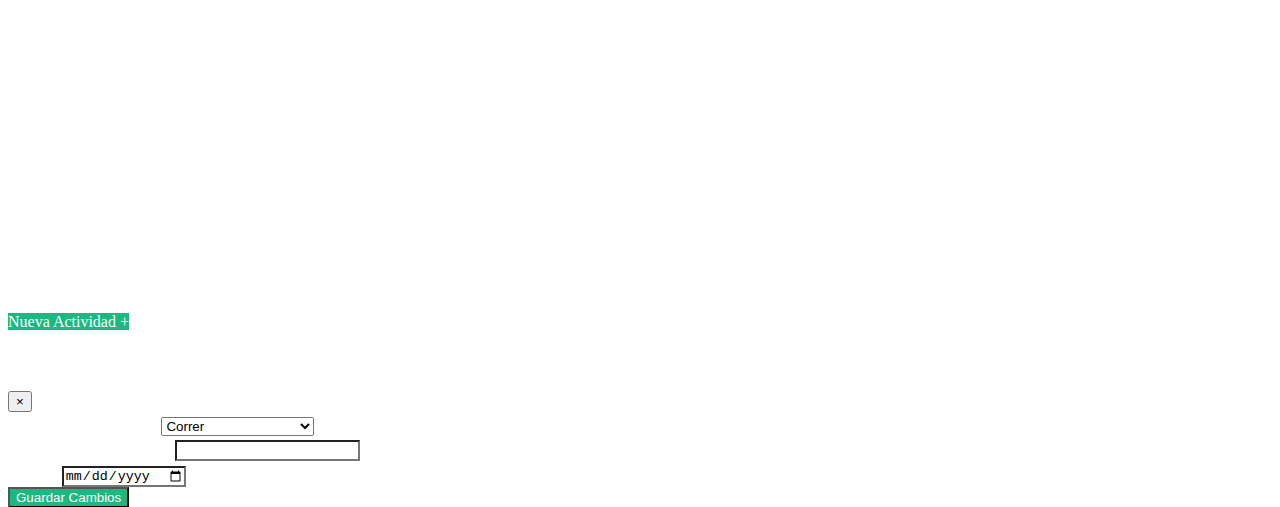
<file: registrosActividad.html>
<!DOCTYPE html>
<html lang="es">
  <head>
    <meta charset="UTF-8" />
    <meta name="viewport" content="width=device-width, initial-scale=1.0" />
    <title>Todos los Registros de Actividad</title>
    <link
      rel="stylesheet"
      href="https://stackpath.bootstrapcdn.com/bootstrap/4.5.2/css/bootstrap.min.css"
    />
    <link rel="stylesheet" href="./css/style.css" />
  </head>
  <body class="w-100">
    <main>
      <a href="index.html" class="btn btn-success return-index"
        ><img class="icon icon-arrow" src="img/arrow-back.png" alt=""
      /></a>

      <div class="bg-dark m-0 p-0 text-white registros vh-100">
        <div
          class="d-flex justify-content-center align-items-center tituloregistro"
        >
          <h2>Registros de actividad</h2>
          <img class="icon" src="img/registro-actividad.png" alt="" />
        </div>
        <a class="btn mt-3 ml-2 mb-2" href="tipoActividad.html">
          Nueva Actividad +
        </a>
        <ul id="listaRegistros" class="list-group mt-2"></ul>
      </div>
      <div
        class="modal fade"
        id="editModal"
        tabindex="-1"
        role="dialog"
        aria-labelledby="editModalLabel"
        aria-hidden="true"
      >
        <div class="modal-dialog modal-dialog-centered" role="document">
          <div class="modal-content">
            <div class="modal-header">
              <h5 class="modal-title text-dark" id="editModalLabel">
                Modificar Registro
              </h5>
              <button
                type="button"
                class="close"
                data-dismiss="modal"
                aria-label="Close"
              >
                <span aria-hidden="true">&times;</span>
              </button>
            </div>
            <div class="modal-body">
              <form id="editForm">
                <div class="form-group">
                  <label class="text-dark" for="tipoActividad"
                    >Tipo de Actividad</label
                  >
                  <select class="form-control" id="tipoActividad">
                    <option value="correr">Correr</option>
                    <option value="caminar">Caminar</option>
                    <option value="ejercicioDemandante">
                      Ejercicio Demandante
                    </option>
                  </select>
                </div>
                <div class="form-group">
                  <label class="text-dark" for="duracion"
                    >Duración (minutos)</label
                  >
                  <input
                    type="number"
                    class="form-control"
                    id="duracion"
                    required
                  />
                </div>
                <div class="form-group">
                  <label class="text-dark" for="fechaActividad">Fecha</label>
                  <input
                    type="date"
                    class="form-control"
                    id="fechaActividad"
                    required
                  />
                </div>
                <input type="hidden" id="registroId" />
              </form>
            </div>
            <div class="modal-footer">
              <button type="button" class="btn" id="saveChangesButton">
                Guardar Cambios
              </button>
            </div>
          </div>
        </div>
      </div>
    </main>

    <script src="https://code.jquery.com/jquery-3.5.1.slim.min.js"></script>
    <script src="https://cdn.jsdelivr.net/npm/@popperjs/core@2.5.4/dist/umd/popper.min.js"></script>
    <script src="https://stackpath.bootstrapcdn.com/bootstrap/4.5.2/js/bootstrap.min.js"></script>

    <script src="./js/utilidades/db.js"></script>
    <script src="./js/utilidades/calcularCaloriasQuemadas.js"></script>
    <script src="./js/utilidades/toast.js"></script>
    <script src="./js/registrosActividad.js"></script>
    <script src="./js/main.js"></script>
  </body>
</html>
</file>
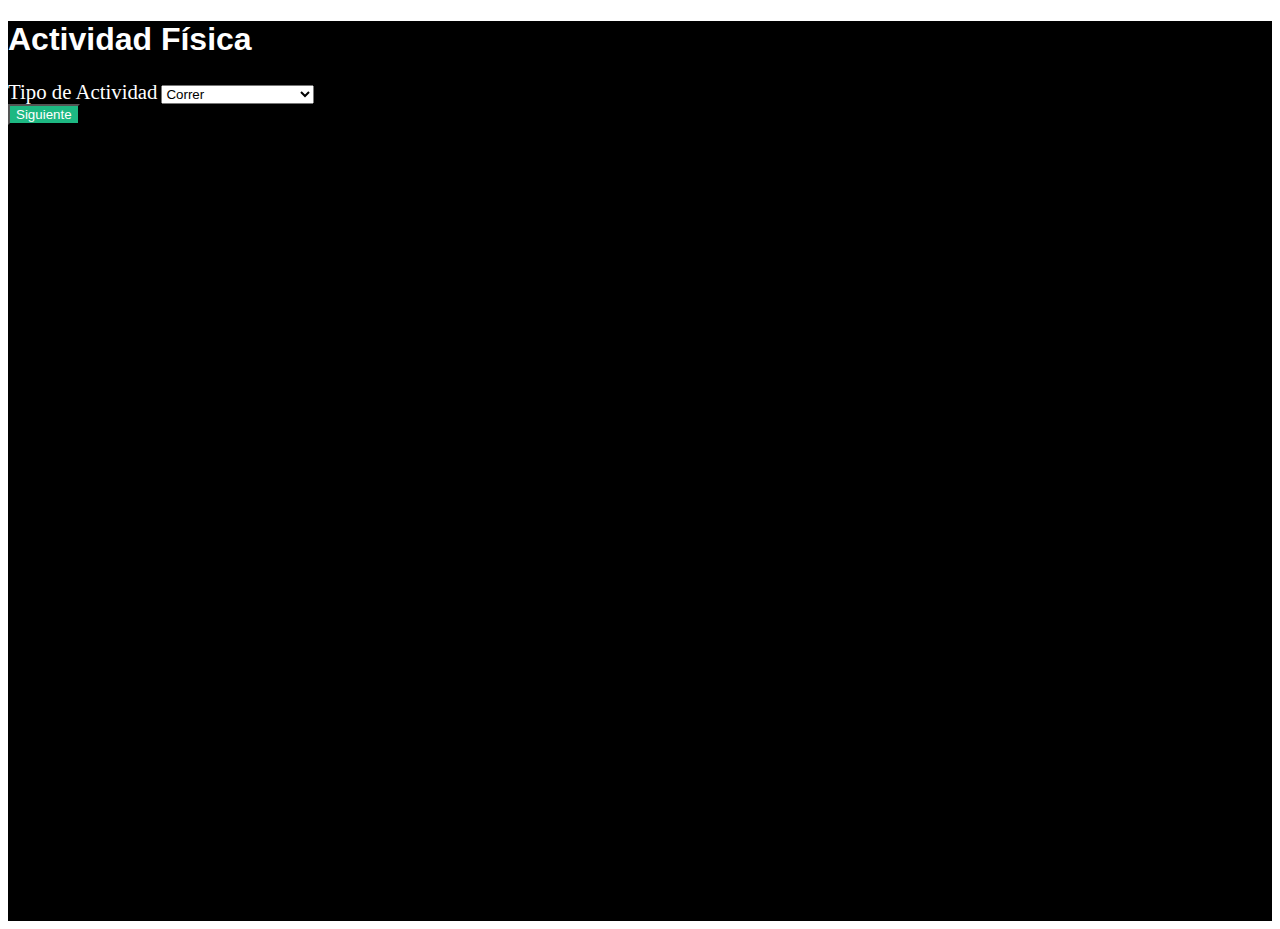
<file: tipoActividad.html>
<!DOCTYPE html>
<html lang="es">
  <head>
    <meta charset="UTF-8" />
    <meta name="viewport" content="width=device-width, initial-scale=1.0" />
    <title>Registro de Actividad - Tipo de Actividad</title>
    <link
      rel="stylesheet"
      href="https://stackpath.bootstrapcdn.com/bootstrap/4.5.2/css/bootstrap.min.css"
    />
    <link rel="stylesheet" href="css/style.css" />
    <link
      rel="stylesheet"
      href="https://cdnjs.cloudflare.com/ajax/libs/font-awesome/6.5.2/css/all.min.css"
    />
    <link rel="preconnect" href="https://fonts.googleapis.com" />
    <link rel="preconnect" href="https://fonts.gstatic.com" crossorigin />
    <link
      href="https://fonts.googleapis.com/css2?family=Oswald:wght@200..700&display=swap"
      rel="stylesheet"
    />
    <link rel="icon" href="icons/imcIcon.png" />
  </head>
  <body class="bg-dark text-white w-100">
    <main>
      <div
        class="container vh-100 d-flex flex-column justify-content-center tipoActividad"
      >
        <h1 class="mt-5 text-center">Actividad Física</h1>
        <form id="tipoActividadForm" class="mt-5">
          <div class="form-group">
            <label for="tipoActividad">Tipo de Actividad</label>
            <select class="form-control" id="tipoActividad" required>
              <option value="correr">Correr</option>
              <option value="caminar">Caminar</option>
              <option value="ejercicioDemandante">Ejercicio Demandante</option>
            </select>
          </div>
          <button type="submit" class="btn w-100 p-4">Siguiente</button>
        </form>
      </div>
    </main>

    <script src="./js/utilidades/db.js"></script>
    <script src="./js/tipoActividad.js"></script>
    <script src="./js/main.js"></script>
  </body>
</html>
</file>
<file: css/style.css>
:root {
    --main-hover: #21D192;
    --main-color: #000000;
    --btn-bg-color: #1db882;
}
main{
    background-color: #000000;
    height: 100vh;
    color: white;
}
#contacto{
    background-image: url("../img/imcBackground.jpg");
}
#calcular{
    background-image: url("../img/imcBackground.jpg");
    height: 100vh;
    background-position: top 200px;
    background-repeat: no-repeat;
    background-size: cover;
    filter: brightness(100%);
}
#index{
    background-image: url("../img/indexBackground.jpg");
    height: 100vh;
    background-position: top 200px;
    background-repeat: no-repeat;
    background-size: cover;
}
#index::before {
    content: "";
    position: absolute;
    top: 0;
    right: 0;
    bottom: 0;
    left: 0;
    background: inherit;
    filter: brightness(20%);
}
#index > .containerMain{
    z-index: 10;
    margin-top: 1rem;
}
footer, nav{
    color: white;
    width: 100%;
    z-index: 10;
    backdrop-filter: blur(20px);
}
nav{
    padding:rem;
}
i {
    color: var(--btn-bg-color);
    font-size: 2rem;
    transition: color .2s, transform .2s; 
}
i:hover {
    color: var(--main-hover);
    transform: scale(1.2);
}
a{
    text-decoration: none;
}
nav > a{
    text-decoration: none;
    font-family: "Oswald", sans-serif;
}
nav a:hover{
    color:#1db882 !important;
}
h1{
    font-family: "Oswald", sans-serif;
}
em > p{
    font-size: 1.2rem;
    width: 100%;
}
.fa-carrot{
    font-size: 3rem;
}
.containerBtns a{
    align-items: center;
    text-align: center;
    margin: 0px 1rem;
    border-radius: none;
    width: 12rem;
    height: 5.5rem;
    transition: all .2s;
}
.containerBtns a:hover{
    transform: scale(1.03);
    color: rgb(255, 255, 255);
}
.containerBtns a:last-child{
    background-color: transparent;
    border: 1px solid white;
}
.containerBtns a:last-child:hover{
    color: var(--main-hover);
}
.navbar-collapse{
    backdrop-filter: blur(20px);
    background-color: transparent;
}
.nav-item{
    text-align: center;
    min-width: 12rem;
    background-color: transparent;
    backdrop-filter: blur(20px);
    z-index: 20;
}
.btn{
    background-color: var(--btn-bg-color);
    color: white;
    border-radius: 0;
}
.btn:hover{
    background-color: var(--main-hover);
    color: white;
}
.navbar-toggler:focus{
    box-shadow: none;
    border: none;
}
.bg-color{
    background-color: var(--main-color);
}
.font-big {
    font-size: 5rem; 
}

.calculator{
    z-index: 300;
}
#listaIMCs{
    backdrop-filter: blur(20px);
    background-color: #00000031;
    color: white;
    max-height: 40rem;
    min-height: 40rem;
    margin-bottom: 5rem;
    border-radius: 0;
    border: none;
}
#listaIMCs:hover{
    cursor:grabbing;
}
#listaIMCs li {
    font-size: 1.2rem;
}
.hide-scrollbar {
    overflow-y: auto;
    scrollbar-width: 5px;
}
.hide-scrollbar::-webkit-scrollbar {
    background-color: #0c0c0c3d; 
}

.hide-scrollbar::-webkit-scrollbar-thumb {
    background-color: #2e2e2e; /* Cambia el color de lo que se mueve dentro del scrollbar */
}
.resultado{
    font-size: 1.3rem;
    z-index: 300
}
.caloriasContainer{
    text-align: center;
    padding: 2rem;
    width: 40%;
    background-color: transparent;
    backdrop-filter: blur(20px);
}
label{
    font-size: 1.3rem;
    margin: .7rem 0rem;
}
input{
    border-radius: 0 !important;
}

input:focus, textarea:focus{
    box-shadow: none !important;
}

input[type="number"]::-webkit-inner-spin-button,
input[type="number"]::-webkit-outer-spin-button {
    -webkit-appearance: none;
    margin: 0;
}
@media (max-width: 767px) {
    .font-small {
        font-size: 3rem; 
    }
    .containerBtns button{
        margin-top: 1.5rem;
    }
    #calcular{
        height: 125vh;
    }
    #calcular > .container > div{
        
        margin-bottom: 1rem;
        }
    #listaIMCs{
        margin-top: 2rem;
        backdrop-filter: blur(20px);
        color: white;
        max-height: 25rem;
        min-height: 25rem;
        margin-bottom: 5rem;
    }
    #listaIMCs li {
        font-size: .9rem;
    }
    #contacto{
        height: 110vh;
    }
    .caloriasContainer{
        text-align: center;
        padding: 2rem;
        width: 100%;
        background-color: transparent;
        backdrop-filter: blur(20px);
    }
}
</file>
<file: css/boostrap.css>
@charset "UTF-8";/*!
 * Bootstrap  v5.3.3 (https://getbootstrap.com/)
 * Copyright 2011-2024 The Bootstrap Authors
 * Licensed under MIT (https://github.com/twbs/bootstrap/blob/main/LICENSE)
 */:root,[data-bs-theme=light]{--bs-blue:#0d6efd;--bs-indigo:#6610f2;--bs-purple:#6f42c1;--bs-pink:#d63384;--bs-red:#dc3545;--bs-orange:#fd7e14;--bs-yellow:#ffc107;--bs-green:#198754;--bs-teal:#20c997;--bs-cyan:#0dcaf0;--bs-black:#000;--bs-white:#fff;--bs-gray:#6c757d;--bs-gray-dark:#343a40;--bs-gray-100:#f8f9fa;--bs-gray-200:#e9ecef;--bs-gray-300:#dee2e6;--bs-gray-400:#ced4da;--bs-gray-500:#adb5bd;--bs-gray-600:#6c757d;--bs-gray-700:#495057;--bs-gray-800:#343a40;--bs-gray-900:#212529;--bs-primary:#0d6efd;--bs-secondary:#6c757d;--bs-success:#198754;--bs-info:#0dcaf0;--bs-warning:#ffc107;--bs-danger:#dc3545;--bs-light:#f8f9fa;--bs-dark:#212529;--bs-primary-rgb:13,110,253;--bs-secondary-rgb:108,117,125;--bs-success-rgb:25,135,84;--bs-info-rgb:13,202,240;--bs-warning-rgb:255,193,7;--bs-danger-rgb:220,53,69;--bs-light-rgb:248,249,250;--bs-dark-rgb:33,37,41;--bs-primary-text-emphasis:#052c65;--bs-secondary-text-emphasis:#2b2f32;--bs-success-text-emphasis:#0a3622;--bs-info-text-emphasis:#055160;--bs-warning-text-emphasis:#664d03;--bs-danger-text-emphasis:#58151c;--bs-light-text-emphasis:#495057;--bs-dark-text-emphasis:#495057;--bs-primary-bg-subtle:#cfe2ff;--bs-secondary-bg-subtle:#e2e3e5;--bs-success-bg-subtle:#d1e7dd;--bs-info-bg-subtle:#cff4fc;--bs-warning-bg-subtle:#fff3cd;--bs-danger-bg-subtle:#f8d7da;--bs-light-bg-subtle:#fcfcfd;--bs-dark-bg-subtle:#ced4da;--bs-primary-border-subtle:#9ec5fe;--bs-secondary-border-subtle:#c4c8cb;--bs-success-border-subtle:#a3cfbb;--bs-info-border-subtle:#9eeaf9;--bs-warning-border-subtle:#ffe69c;--bs-danger-border-subtle:#f1aeb5;--bs-light-border-subtle:#e9ecef;--bs-dark-border-subtle:#adb5bd;--bs-white-rgb:255,255,255;--bs-black-rgb:0,0,0;--bs-font-sans-serif:system-ui,-apple-system,"Segoe UI",Roboto,"Helvetica Neue","Noto Sans","Liberation Sans",Arial,sans-serif,"Apple Color Emoji","Segoe UI Emoji","Segoe UI Symbol","Noto Color Emoji";--bs-font-monospace:SFMono-Regular,Menlo,Monaco,Consolas,"Liberation Mono","Courier New",monospace;--bs-gradient:linear-gradient(180deg, rgba(255, 255, 255, 0.15), rgba(255, 255, 255, 0));--bs-body-font-family:var(--bs-font-sans-serif);--bs-body-font-size:1rem;--bs-body-font-weight:400;--bs-body-line-height:1.5;--bs-body-color:#212529;--bs-body-color-rgb:33,37,41;--bs-body-bg:#fff;--bs-body-bg-rgb:255,255,255;--bs-emphasis-color:#000;--bs-emphasis-color-rgb:0,0,0;--bs-secondary-color:rgba(33, 37, 41, 0.75);--bs-secondary-color-rgb:33,37,41;--bs-secondary-bg:#e9ecef;--bs-secondary-bg-rgb:233,236,239;--bs-tertiary-color:rgba(33, 37, 41, 0.5);--bs-tertiary-color-rgb:33,37,41;--bs-tertiary-bg:#f8f9fa;--bs-tertiary-bg-rgb:248,249,250;--bs-heading-color:inherit;--bs-link-color:#0d6efd;--bs-link-color-rgb:13,110,253;--bs-link-decoration:underline;--bs-link-hover-color:#0a58ca;--bs-link-hover-color-rgb:10,88,202;--bs-code-color:#d63384;--bs-highlight-color:#212529;--bs-highlight-bg:#fff3cd;--bs-border-width:1px;--bs-border-style:solid;--bs-border-color:#dee2e6;--bs-border-color-translucent:rgba(0, 0, 0, 0.175);--bs-border-radius:0.375rem;--bs-border-radius-sm:0.25rem;--bs-border-radius-lg:0.5rem;--bs-border-radius-xl:1rem;--bs-border-radius-xxl:2rem;--bs-border-radius-2xl:var(--bs-border-radius-xxl);--bs-border-radius-pill:50rem;--bs-box-shadow:0 0.5rem 1rem rgba(0, 0, 0, 0.15);--bs-box-shadow-sm:0 0.125rem 0.25rem rgba(0, 0, 0, 0.075);--bs-box-shadow-lg:0 1rem 3rem rgba(0, 0, 0, 0.175);--bs-box-shadow-inset:inset 0 1px 2px rgba(0, 0, 0, 0.075);--bs-focus-ring-width:0.25rem;--bs-focus-ring-opacity:0.25;--bs-focus-ring-color:rgba(13, 110, 253, 0.25);--bs-form-valid-color:#198754;--bs-form-valid-border-color:#198754;--bs-form-invalid-color:#dc3545;--bs-form-invalid-border-color:#dc3545}[data-bs-theme=dark]{color-scheme:dark;--bs-body-color:#dee2e6;--bs-body-color-rgb:222,226,230;--bs-body-bg:#212529;--bs-body-bg-rgb:33,37,41;--bs-emphasis-color:#fff;--bs-emphasis-color-rgb:255,255,255;--bs-secondary-color:rgba(222, 226, 230, 0.75);--bs-secondary-color-rgb:222,226,230;--bs-secondary-bg:#343a40;--bs-secondary-bg-rgb:52,58,64;--bs-tertiary-color:rgba(222, 226, 230, 0.5);--bs-tertiary-color-rgb:222,226,230;--bs-tertiary-bg:#2b3035;--bs-tertiary-bg-rgb:43,48,53;--bs-primary-text-emphasis:#6ea8fe;--bs-secondary-text-emphasis:#a7acb1;--bs-success-text-emphasis:#75b798;--bs-info-text-emphasis:#6edff6;--bs-warning-text-emphasis:#ffda6a;--bs-danger-text-emphasis:#ea868f;--bs-light-text-emphasis:#f8f9fa;--bs-dark-text-emphasis:#dee2e6;--bs-primary-bg-subtle:#031633;--bs-secondary-bg-subtle:#161719;--bs-success-bg-subtle:#051b11;--bs-info-bg-subtle:#032830;--bs-warning-bg-subtle:#332701;--bs-danger-bg-subtle:#2c0b0e;--bs-light-bg-subtle:#343a40;--bs-dark-bg-subtle:#1a1d20;--bs-primary-border-subtle:#084298;--bs-secondary-border-subtle:#41464b;--bs-success-border-subtle:#0f5132;--bs-info-border-subtle:#087990;--bs-warning-border-subtle:#997404;--bs-danger-border-subtle:#842029;--bs-light-border-subtle:#495057;--bs-dark-border-subtle:#343a40;--bs-heading-color:inherit;--bs-link-color:#6ea8fe;--bs-link-hover-color:#8bb9fe;--bs-link-color-rgb:110,168,254;--bs-link-hover-color-rgb:139,185,254;--bs-code-color:#e685b5;--bs-highlight-color:#dee2e6;--bs-highlight-bg:#664d03;--bs-border-color:#495057;--bs-border-color-translucent:rgba(255, 255, 255, 0.15);--bs-form-valid-color:#75b798;--bs-form-valid-border-color:#75b798;--bs-form-invalid-color:#ea868f;--bs-form-invalid-border-color:#ea868f}*,::after,::before{box-sizing:border-box}@media (prefers-reduced-motion:no-preference){:root{scroll-behavior:smooth}}body{margin:0;font-family:var(--bs-body-font-family);font-size:var(--bs-body-font-size);font-weight:var(--bs-body-font-weight);line-height:var(--bs-body-line-height);color:var(--bs-body-color);text-align:var(--bs-body-text-align);background-color:var(--bs-body-bg);-webkit-text-size-adjust:100%;-webkit-tap-highlight-color:transparent}hr{margin:1rem 0;color:inherit;border:0;border-top:var(--bs-border-width) solid;opacity:.25}.h1,.h2,.h3,.h4,.h5,.h6,h1,h2,h3,h4,h5,h6{margin-top:0;margin-bottom:.5rem;font-weight:500;line-height:1.2;color:var(--bs-heading-color)}.h1,h1{font-size:calc(1.375rem + 1.5vw)}@media (min-width:1200px){.h1,h1{font-size:2.5rem}}.h2,h2{font-size:calc(1.325rem + .9vw)}@media (min-width:1200px){.h2,h2{font-size:2rem}}.h3,h3{font-size:calc(1.3rem + .6vw)}@media (min-width:1200px){.h3,h3{font-size:1.75rem}}.h4,h4{font-size:calc(1.275rem + .3vw)}@media (min-width:1200px){.h4,h4{font-size:1.5rem}}.h5,h5{font-size:1.25rem}.h6,h6{font-size:1rem}p{margin-top:0;margin-bottom:1rem}abbr[title]{-webkit-text-decoration:underline dotted;text-decoration:underline dotted;cursor:help;-webkit-text-decoration-skip-ink:none;text-decoration-skip-ink:none}address{margin-bottom:1rem;font-style:normal;line-height:inherit}ol,ul{padding-left:2rem}dl,ol,ul{margin-top:0;margin-bottom:1rem}ol ol,ol ul,ul ol,ul ul{margin-bottom:0}dt{font-weight:700}dd{margin-bottom:.5rem;margin-left:0}blockquote{margin:0 0 1rem}b,strong{font-weight:bolder}.small,small{font-size:.875em}.mark,mark{padding:.1875em;color:var(--bs-highlight-color);background-color:var(--bs-highlight-bg)}sub,sup{position:relative;font-size:.75em;line-height:0;vertical-align:baseline}sub{bottom:-.25em}sup{top:-.5em}a{color:rgba(var(--bs-link-color-rgb),var(--bs-link-opacity,1));text-decoration:underline}a:hover{--bs-link-color-rgb:var(--bs-link-hover-color-rgb)}a:not([href]):not([class]),a:not([href]):not([class]):hover{color:inherit;text-decoration:none}code,kbd,pre,samp{font-family:var(--bs-font-monospace);font-size:1em}pre{display:block;margin-top:0;margin-bottom:1rem;overflow:auto;font-size:.875em}pre code{font-size:inherit;color:inherit;word-break:normal}code{font-size:.875em;color:var(--bs-code-color);word-wrap:break-word}a>code{color:inherit}kbd{padding:.1875rem .375rem;font-size:.875em;color:var(--bs-body-bg);background-color:var(--bs-body-color);border-radius:.25rem}kbd kbd{padding:0;font-size:1em}figure{margin:0 0 1rem}img,svg{vertical-align:middle}table{caption-side:bottom;border-collapse:collapse}caption{padding-top:.5rem;padding-bottom:.5rem;color:var(--bs-secondary-color);text-align:left}th{text-align:inherit;text-align:-webkit-match-parent}tbody,td,tfoot,th,thead,tr{border-color:inherit;border-style:solid;border-width:0}label{display:inline-block}button{border-radius:0}button:focus:not(:focus-visible){outline:0}button,input,optgroup,select,textarea{margin:0;font-family:inherit;font-size:inherit;line-height:inherit}button,select{text-transform:none}[role=button]{cursor:pointer}select{word-wrap:normal}select:disabled{opacity:1}[list]:not([type=date]):not([type=datetime-local]):not([type=month]):not([type=week]):not([type=time])::-webkit-calendar-picker-indicator{display:none!important}[type=button],[type=reset],[type=submit],button{-webkit-appearance:button}[type=button]:not(:disabled),[type=reset]:not(:disabled),[type=submit]:not(:disabled),button:not(:disabled){cursor:pointer}::-moz-focus-inner{padding:0;border-style:none}textarea{resize:vertical}fieldset{min-width:0;padding:0;margin:0;border:0}legend{float:left;width:100%;padding:0;margin-bottom:.5rem;font-size:calc(1.275rem + .3vw);line-height:inherit}@media (min-width:1200px){legend{font-size:1.5rem}}legend+*{clear:left}::-webkit-datetime-edit-day-field,::-webkit-datetime-edit-fields-wrapper,::-webkit-datetime-edit-hour-field,::-webkit-datetime-edit-minute,::-webkit-datetime-edit-month-field,::-webkit-datetime-edit-text,::-webkit-datetime-edit-year-field{padding:0}::-webkit-inner-spin-button{height:auto}[type=search]{-webkit-appearance:textfield;outline-offset:-2px}::-webkit-search-decoration{-webkit-appearance:none}::-webkit-color-swatch-wrapper{padding:0}::-webkit-file-upload-button{font:inherit;-webkit-appearance:button}::file-selector-button{font:inherit;-webkit-appearance:button}output{display:inline-block}iframe{border:0}summary{display:list-item;cursor:pointer}progress{vertical-align:baseline}[hidden]{display:none!important}.lead{font-size:1.25rem;font-weight:300}.display-1{font-size:calc(1.625rem + 4.5vw);font-weight:300;line-height:1.2}@media (min-width:1200px){.display-1{font-size:5rem}}.display-2{font-size:calc(1.575rem + 3.9vw);font-weight:300;line-height:1.2}@media (min-width:1200px){.display-2{font-size:4.5rem}}.display-3{font-size:calc(1.525rem + 3.3vw);font-weight:300;line-height:1.2}@media (min-width:1200px){.display-3{font-size:4rem}}.display-4{font-size:calc(1.475rem + 2.7vw);font-weight:300;line-height:1.2}@media (min-width:1200px){.display-4{font-size:3.5rem}}.display-5{font-size:calc(1.425rem + 2.1vw);font-weight:300;line-height:1.2}@media (min-width:1200px){.display-5{font-size:3rem}}.display-6{font-size:calc(1.375rem + 1.5vw);font-weight:300;line-height:1.2}@media (min-width:1200px){.display-6{font-size:2.5rem}}.list-unstyled{padding-left:0;list-style:none}.list-inline{padding-left:0;list-style:none}.list-inline-item{display:inline-block}.list-inline-item:not(:last-child){margin-right:.5rem}.initialism{font-size:.875em;text-transform:uppercase}.blockquote{margin-bottom:1rem;font-size:1.25rem}.blockquote>:last-child{margin-bottom:0}.blockquote-footer{margin-top:-1rem;margin-bottom:1rem;font-size:.875em;color:#6c757d}.blockquote-footer::before{content:"— "}.img-fluid{max-width:100%;height:auto}.img-thumbnail{padding:.25rem;background-color:var(--bs-body-bg);border:var(--bs-border-width) solid var(--bs-border-color);border-radius:var(--bs-border-radius);max-width:100%;height:auto}.figure{display:inline-block}.figure-img{margin-bottom:.5rem;line-height:1}.figure-caption{font-size:.875em;color:var(--bs-secondary-color)}.container,.container-fluid,.container-lg,.container-md,.container-sm,.container-xl,.container-xxl{--bs-gutter-x:1.5rem;--bs-gutter-y:0;width:100%;padding-right:calc(var(--bs-gutter-x) * .5);padding-left:calc(var(--bs-gutter-x) * .5);margin-right:auto;margin-left:auto}@media (min-width:576px){.container,.container-sm{max-width:540px}}@media (min-width:768px){.container,.container-md,.container-sm{max-width:720px}}@media (min-width:992px){.container,.container-lg,.container-md,.container-sm{max-width:960px}}@media (min-width:1200px){.container,.container-lg,.container-md,.container-sm,.container-xl{max-width:1140px}}@media (min-width:1400px){.container,.container-lg,.container-md,.container-sm,.container-xl,.container-xxl{max-width:1320px}}:root{--bs-breakpoint-xs:0;--bs-breakpoint-sm:576px;--bs-breakpoint-md:768px;--bs-breakpoint-lg:992px;--bs-breakpoint-xl:1200px;--bs-breakpoint-xxl:1400px}.row{--bs-gutter-x:1.5rem;--bs-gutter-y:0;display:flex;flex-wrap:wrap;margin-top:calc(-1 * var(--bs-gutter-y));margin-right:calc(-.5 * var(--bs-gutter-x));margin-left:calc(-.5 * var(--bs-gutter-x))}.row>*{flex-shrink:0;width:100%;max-width:100%;padding-right:calc(var(--bs-gutter-x) * .5);padding-left:calc(var(--bs-gutter-x) * .5);margin-top:var(--bs-gutter-y)}.col{flex:1 0 0%}.row-cols-auto>*{flex:0 0 auto;width:auto}.row-cols-1>*{flex:0 0 auto;width:100%}.row-cols-2>*{flex:0 0 auto;width:50%}.row-cols-3>*{flex:0 0 auto;width:33.33333333%}.row-cols-4>*{flex:0 0 auto;width:25%}.row-cols-5>*{flex:0 0 auto;width:20%}.row-cols-6>*{flex:0 0 auto;width:16.66666667%}.col-auto{flex:0 0 auto;width:auto}.col-1{flex:0 0 auto;width:8.33333333%}.col-2{flex:0 0 auto;width:16.66666667%}.col-3{flex:0 0 auto;width:25%}.col-4{flex:0 0 auto;width:33.33333333%}.col-5{flex:0 0 auto;width:41.66666667%}.col-6{flex:0 0 auto;width:50%}.col-7{flex:0 0 auto;width:58.33333333%}.col-8{flex:0 0 auto;width:66.66666667%}.col-9{flex:0 0 auto;width:75%}.col-10{flex:0 0 auto;width:83.33333333%}.col-11{flex:0 0 auto;width:91.66666667%}.col-12{flex:0 0 auto;width:100%}.offset-1{margin-left:8.33333333%}.offset-2{margin-left:16.66666667%}.offset-3{margin-left:25%}.offset-4{margin-left:33.33333333%}.offset-5{margin-left:41.66666667%}.offset-6{margin-left:50%}.offset-7{margin-left:58.33333333%}.offset-8{margin-left:66.66666667%}.offset-9{margin-left:75%}.offset-10{margin-left:83.33333333%}.offset-11{margin-left:91.66666667%}.g-0,.gx-0{--bs-gutter-x:0}.g-0,.gy-0{--bs-gutter-y:0}.g-1,.gx-1{--bs-gutter-x:0.25rem}.g-1,.gy-1{--bs-gutter-y:0.25rem}.g-2,.gx-2{--bs-gutter-x:0.5rem}.g-2,.gy-2{--bs-gutter-y:0.5rem}.g-3,.gx-3{--bs-gutter-x:1rem}.g-3,.gy-3{--bs-gutter-y:1rem}.g-4,.gx-4{--bs-gutter-x:1.5rem}.g-4,.gy-4{--bs-gutter-y:1.5rem}.g-5,.gx-5{--bs-gutter-x:3rem}.g-5,.gy-5{--bs-gutter-y:3rem}@media (min-width:576px){.col-sm{flex:1 0 0%}.row-cols-sm-auto>*{flex:0 0 auto;width:auto}.row-cols-sm-1>*{flex:0 0 auto;width:100%}.row-cols-sm-2>*{flex:0 0 auto;width:50%}.row-cols-sm-3>*{flex:0 0 auto;width:33.33333333%}.row-cols-sm-4>*{flex:0 0 auto;width:25%}.row-cols-sm-5>*{flex:0 0 auto;width:20%}.row-cols-sm-6>*{flex:0 0 auto;width:16.66666667%}.col-sm-auto{flex:0 0 auto;width:auto}.col-sm-1{flex:0 0 auto;width:8.33333333%}.col-sm-2{flex:0 0 auto;width:16.66666667%}.col-sm-3{flex:0 0 auto;width:25%}.col-sm-4{flex:0 0 auto;width:33.33333333%}.col-sm-5{flex:0 0 auto;width:41.66666667%}.col-sm-6{flex:0 0 auto;width:50%}.col-sm-7{flex:0 0 auto;width:58.33333333%}.col-sm-8{flex:0 0 auto;width:66.66666667%}.col-sm-9{flex:0 0 auto;width:75%}.col-sm-10{flex:0 0 auto;width:83.33333333%}.col-sm-11{flex:0 0 auto;width:91.66666667%}.col-sm-12{flex:0 0 auto;width:100%}.offset-sm-0{margin-left:0}.offset-sm-1{margin-left:8.33333333%}.offset-sm-2{margin-left:16.66666667%}.offset-sm-3{margin-left:25%}.offset-sm-4{margin-left:33.33333333%}.offset-sm-5{margin-left:41.66666667%}.offset-sm-6{margin-left:50%}.offset-sm-7{margin-left:58.33333333%}.offset-sm-8{margin-left:66.66666667%}.offset-sm-9{margin-left:75%}.offset-sm-10{margin-left:83.33333333%}.offset-sm-11{margin-left:91.66666667%}.g-sm-0,.gx-sm-0{--bs-gutter-x:0}.g-sm-0,.gy-sm-0{--bs-gutter-y:0}.g-sm-1,.gx-sm-1{--bs-gutter-x:0.25rem}.g-sm-1,.gy-sm-1{--bs-gutter-y:0.25rem}.g-sm-2,.gx-sm-2{--bs-gutter-x:0.5rem}.g-sm-2,.gy-sm-2{--bs-gutter-y:0.5rem}.g-sm-3,.gx-sm-3{--bs-gutter-x:1rem}.g-sm-3,.gy-sm-3{--bs-gutter-y:1rem}.g-sm-4,.gx-sm-4{--bs-gutter-x:1.5rem}.g-sm-4,.gy-sm-4{--bs-gutter-y:1.5rem}.g-sm-5,.gx-sm-5{--bs-gutter-x:3rem}.g-sm-5,.gy-sm-5{--bs-gutter-y:3rem}}@media (min-width:768px){.col-md{flex:1 0 0%}.row-cols-md-auto>*{flex:0 0 auto;width:auto}.row-cols-md-1>*{flex:0 0 auto;width:100%}.row-cols-md-2>*{flex:0 0 auto;width:50%}.row-cols-md-3>*{flex:0 0 auto;width:33.33333333%}.row-cols-md-4>*{flex:0 0 auto;width:25%}.row-cols-md-5>*{flex:0 0 auto;width:20%}.row-cols-md-6>*{flex:0 0 auto;width:16.66666667%}.col-md-auto{flex:0 0 auto;width:auto}.col-md-1{flex:0 0 auto;width:8.33333333%}.col-md-2{flex:0 0 auto;width:16.66666667%}.col-md-3{flex:0 0 auto;width:25%}.col-md-4{flex:0 0 auto;width:33.33333333%}.col-md-5{flex:0 0 auto;width:41.66666667%}.col-md-6{flex:0 0 auto;width:50%}.col-md-7{flex:0 0 auto;width:58.33333333%}.col-md-8{flex:0 0 auto;width:66.66666667%}.col-md-9{flex:0 0 auto;width:75%}.col-md-10{flex:0 0 auto;width:83.33333333%}.col-md-11{flex:0 0 auto;width:91.66666667%}.col-md-12{flex:0 0 auto;width:100%}.offset-md-0{margin-left:0}.offset-md-1{margin-left:8.33333333%}.offset-md-2{margin-left:16.66666667%}.offset-md-3{margin-left:25%}.offset-md-4{margin-left:33.33333333%}.offset-md-5{margin-left:41.66666667%}.offset-md-6{margin-left:50%}.offset-md-7{margin-left:58.33333333%}.offset-md-8{margin-left:66.66666667%}.offset-md-9{margin-left:75%}.offset-md-10{margin-left:83.33333333%}.offset-md-11{margin-left:91.66666667%}.g-md-0,.gx-md-0{--bs-gutter-x:0}.g-md-0,.gy-md-0{--bs-gutter-y:0}.g-md-1,.gx-md-1{--bs-gutter-x:0.25rem}.g-md-1,.gy-md-1{--bs-gutter-y:0.25rem}.g-md-2,.gx-md-2{--bs-gutter-x:0.5rem}.g-md-2,.gy-md-2{--bs-gutter-y:0.5rem}.g-md-3,.gx-md-3{--bs-gutter-x:1rem}.g-md-3,.gy-md-3{--bs-gutter-y:1rem}.g-md-4,.gx-md-4{--bs-gutter-x:1.5rem}.g-md-4,.gy-md-4{--bs-gutter-y:1.5rem}.g-md-5,.gx-md-5{--bs-gutter-x:3rem}.g-md-5,.gy-md-5{--bs-gutter-y:3rem}}@media (min-width:992px){.col-lg{flex:1 0 0%}.row-cols-lg-auto>*{flex:0 0 auto;width:auto}.row-cols-lg-1>*{flex:0 0 auto;width:100%}.row-cols-lg-2>*{flex:0 0 auto;width:50%}.row-cols-lg-3>*{flex:0 0 auto;width:33.33333333%}.row-cols-lg-4>*{flex:0 0 auto;width:25%}.row-cols-lg-5>*{flex:0 0 auto;width:20%}.row-cols-lg-6>*{flex:0 0 auto;width:16.66666667%}.col-lg-auto{flex:0 0 auto;width:auto}.col-lg-1{flex:0 0 auto;width:8.33333333%}.col-lg-2{flex:0 0 auto;width:16.66666667%}.col-lg-3{flex:0 0 auto;width:25%}.col-lg-4{flex:0 0 auto;width:33.33333333%}.col-lg-5{flex:0 0 auto;width:41.66666667%}.col-lg-6{flex:0 0 auto;width:50%}.col-lg-7{flex:0 0 auto;width:58.33333333%}.col-lg-8{flex:0 0 auto;width:66.66666667%}.col-lg-9{flex:0 0 auto;width:75%}.col-lg-10{flex:0 0 auto;width:83.33333333%}.col-lg-11{flex:0 0 auto;width:91.66666667%}.col-lg-12{flex:0 0 auto;width:100%}.offset-lg-0{margin-left:0}.offset-lg-1{margin-left:8.33333333%}.offset-lg-2{margin-left:16.66666667%}.offset-lg-3{margin-left:25%}.offset-lg-4{margin-left:33.33333333%}.offset-lg-5{margin-left:41.66666667%}.offset-lg-6{margin-left:50%}.offset-lg-7{margin-left:58.33333333%}.offset-lg-8{margin-left:66.66666667%}.offset-lg-9{margin-left:75%}.offset-lg-10{margin-left:83.33333333%}.offset-lg-11{margin-left:91.66666667%}.g-lg-0,.gx-lg-0{--bs-gutter-x:0}.g-lg-0,.gy-lg-0{--bs-gutter-y:0}.g-lg-1,.gx-lg-1{--bs-gutter-x:0.25rem}.g-lg-1,.gy-lg-1{--bs-gutter-y:0.25rem}.g-lg-2,.gx-lg-2{--bs-gutter-x:0.5rem}.g-lg-2,.gy-lg-2{--bs-gutter-y:0.5rem}.g-lg-3,.gx-lg-3{--bs-gutter-x:1rem}.g-lg-3,.gy-lg-3{--bs-gutter-y:1rem}.g-lg-4,.gx-lg-4{--bs-gutter-x:1.5rem}.g-lg-4,.gy-lg-4{--bs-gutter-y:1.5rem}.g-lg-5,.gx-lg-5{--bs-gutter-x:3rem}.g-lg-5,.gy-lg-5{--bs-gutter-y:3rem}}@media (min-width:1200px){.col-xl{flex:1 0 0%}.row-cols-xl-auto>*{flex:0 0 auto;width:auto}.row-cols-xl-1>*{flex:0 0 auto;width:100%}.row-cols-xl-2>*{flex:0 0 auto;width:50%}.row-cols-xl-3>*{flex:0 0 auto;width:33.33333333%}.row-cols-xl-4>*{flex:0 0 auto;width:25%}.row-cols-xl-5>*{flex:0 0 auto;width:20%}.row-cols-xl-6>*{flex:0 0 auto;width:16.66666667%}.col-xl-auto{flex:0 0 auto;width:auto}.col-xl-1{flex:0 0 auto;width:8.33333333%}.col-xl-2{flex:0 0 auto;width:16.66666667%}.col-xl-3{flex:0 0 auto;width:25%}.col-xl-4{flex:0 0 auto;width:33.33333333%}.col-xl-5{flex:0 0 auto;width:41.66666667%}.col-xl-6{flex:0 0 auto;width:50%}.col-xl-7{flex:0 0 auto;width:58.33333333%}.col-xl-8{flex:0 0 auto;width:66.66666667%}.col-xl-9{flex:0 0 auto;width:75%}.col-xl-10{flex:0 0 auto;width:83.33333333%}.col-xl-11{flex:0 0 auto;width:91.66666667%}.col-xl-12{flex:0 0 auto;width:100%}.offset-xl-0{margin-left:0}.offset-xl-1{margin-left:8.33333333%}.offset-xl-2{margin-left:16.66666667%}.offset-xl-3{margin-left:25%}.offset-xl-4{margin-left:33.33333333%}.offset-xl-5{margin-left:41.66666667%}.offset-xl-6{margin-left:50%}.offset-xl-7{margin-left:58.33333333%}.offset-xl-8{margin-left:66.66666667%}.offset-xl-9{margin-left:75%}.offset-xl-10{margin-left:83.33333333%}.offset-xl-11{margin-left:91.66666667%}.g-xl-0,.gx-xl-0{--bs-gutter-x:0}.g-xl-0,.gy-xl-0{--bs-gutter-y:0}.g-xl-1,.gx-xl-1{--bs-gutter-x:0.25rem}.g-xl-1,.gy-xl-1{--bs-gutter-y:0.25rem}.g-xl-2,.gx-xl-2{--bs-gutter-x:0.5rem}.g-xl-2,.gy-xl-2{--bs-gutter-y:0.5rem}.g-xl-3,.gx-xl-3{--bs-gutter-x:1rem}.g-xl-3,.gy-xl-3{--bs-gutter-y:1rem}.g-xl-4,.gx-xl-4{--bs-gutter-x:1.5rem}.g-xl-4,.gy-xl-4{--bs-gutter-y:1.5rem}.g-xl-5,.gx-xl-5{--bs-gutter-x:3rem}.g-xl-5,.gy-xl-5{--bs-gutter-y:3rem}}@media (min-width:1400px){.col-xxl{flex:1 0 0%}.row-cols-xxl-auto>*{flex:0 0 auto;width:auto}.row-cols-xxl-1>*{flex:0 0 auto;width:100%}.row-cols-xxl-2>*{flex:0 0 auto;width:50%}.row-cols-xxl-3>*{flex:0 0 auto;width:33.33333333%}.row-cols-xxl-4>*{flex:0 0 auto;width:25%}.row-cols-xxl-5>*{flex:0 0 auto;width:20%}.row-cols-xxl-6>*{flex:0 0 auto;width:16.66666667%}.col-xxl-auto{flex:0 0 auto;width:auto}.col-xxl-1{flex:0 0 auto;width:8.33333333%}.col-xxl-2{flex:0 0 auto;width:16.66666667%}.col-xxl-3{flex:0 0 auto;width:25%}.col-xxl-4{flex:0 0 auto;width:33.33333333%}.col-xxl-5{flex:0 0 auto;width:41.66666667%}.col-xxl-6{flex:0 0 auto;width:50%}.col-xxl-7{flex:0 0 auto;width:58.33333333%}.col-xxl-8{flex:0 0 auto;width:66.66666667%}.col-xxl-9{flex:0 0 auto;width:75%}.col-xxl-10{flex:0 0 auto;width:83.33333333%}.col-xxl-11{flex:0 0 auto;width:91.66666667%}.col-xxl-12{flex:0 0 auto;width:100%}.offset-xxl-0{margin-left:0}.offset-xxl-1{margin-left:8.33333333%}.offset-xxl-2{margin-left:16.66666667%}.offset-xxl-3{margin-left:25%}.offset-xxl-4{margin-left:33.33333333%}.offset-xxl-5{margin-left:41.66666667%}.offset-xxl-6{margin-left:50%}.offset-xxl-7{margin-left:58.33333333%}.offset-xxl-8{margin-left:66.66666667%}.offset-xxl-9{margin-left:75%}.offset-xxl-10{margin-left:83.33333333%}.offset-xxl-11{margin-left:91.66666667%}.g-xxl-0,.gx-xxl-0{--bs-gutter-x:0}.g-xxl-0,.gy-xxl-0{--bs-gutter-y:0}.g-xxl-1,.gx-xxl-1{--bs-gutter-x:0.25rem}.g-xxl-1,.gy-xxl-1{--bs-gutter-y:0.25rem}.g-xxl-2,.gx-xxl-2{--bs-gutter-x:0.5rem}.g-xxl-2,.gy-xxl-2{--bs-gutter-y:0.5rem}.g-xxl-3,.gx-xxl-3{--bs-gutter-x:1rem}.g-xxl-3,.gy-xxl-3{--bs-gutter-y:1rem}.g-xxl-4,.gx-xxl-4{--bs-gutter-x:1.5rem}.g-xxl-4,.gy-xxl-4{--bs-gutter-y:1.5rem}.g-xxl-5,.gx-xxl-5{--bs-gutter-x:3rem}.g-xxl-5,.gy-xxl-5{--bs-gutter-y:3rem}}.table{--bs-table-color-type:initial;--bs-table-bg-type:initial;--bs-table-color-state:initial;--bs-table-bg-state:initial;--bs-table-color:var(--bs-emphasis-color);--bs-table-bg:var(--bs-body-bg);--bs-table-border-color:var(--bs-border-color);--bs-table-accent-bg:transparent;--bs-table-striped-color:var(--bs-emphasis-color);--bs-table-striped-bg:rgba(var(--bs-emphasis-color-rgb), 0.05);--bs-table-active-color:var(--bs-emphasis-color);--bs-table-active-bg:rgba(var(--bs-emphasis-color-rgb), 0.1);--bs-table-hover-color:var(--bs-emphasis-color);--bs-table-hover-bg:rgba(var(--bs-emphasis-color-rgb), 0.075);width:100%;margin-bottom:1rem;vertical-align:top;border-color:var(--bs-table-border-color)}.table>:not(caption)>*>*{padding:.5rem .5rem;color:var(--bs-table-color-state,var(--bs-table-color-type,var(--bs-table-color)));background-color:var(--bs-table-bg);border-bottom-width:var(--bs-border-width);box-shadow:inset 0 0 0 9999px var(--bs-table-bg-state,var(--bs-table-bg-type,var(--bs-table-accent-bg)))}.table>tbody{vertical-align:inherit}.table>thead{vertical-align:bottom}.table-group-divider{border-top:calc(var(--bs-border-width) * 2) solid currentcolor}.caption-top{caption-side:top}.table-sm>:not(caption)>*>*{padding:.25rem .25rem}.table-bordered>:not(caption)>*{border-width:var(--bs-border-width) 0}.table-bordered>:not(caption)>*>*{border-width:0 var(--bs-border-width)}.table-borderless>:not(caption)>*>*{border-bottom-width:0}.table-borderless>:not(:first-child){border-top-width:0}.table-striped>tbody>tr:nth-of-type(odd)>*{--bs-table-color-type:var(--bs-table-striped-color);--bs-table-bg-type:var(--bs-table-striped-bg)}.table-striped-columns>:not(caption)>tr>:nth-child(2n){--bs-table-color-type:var(--bs-table-striped-color);--bs-table-bg-type:var(--bs-table-striped-bg)}.table-active{--bs-table-color-state:var(--bs-table-active-color);--bs-table-bg-state:var(--bs-table-active-bg)}.table-hover>tbody>tr:hover>*{--bs-table-color-state:var(--bs-table-hover-color);--bs-table-bg-state:var(--bs-table-hover-bg)}.table-primary{--bs-table-color:#000;--bs-table-bg:#cfe2ff;--bs-table-border-color:#a6b5cc;--bs-table-striped-bg:#c5d7f2;--bs-table-striped-color:#000;--bs-table-active-bg:#bacbe6;--bs-table-active-color:#000;--bs-table-hover-bg:#bfd1ec;--bs-table-hover-color:#000;color:var(--bs-table-color);border-color:var(--bs-table-border-color)}.table-secondary{--bs-table-color:#000;--bs-table-bg:#e2e3e5;--bs-table-border-color:#b5b6b7;--bs-table-striped-bg:#d7d8da;--bs-table-striped-color:#000;--bs-table-active-bg:#cbccce;--bs-table-active-color:#000;--bs-table-hover-bg:#d1d2d4;--bs-table-hover-color:#000;color:var(--bs-table-color);border-color:var(--bs-table-border-color)}.table-success{--bs-table-color:#000;--bs-table-bg:#d1e7dd;--bs-table-border-color:#a7b9b1;--bs-table-striped-bg:#c7dbd2;--bs-table-striped-color:#000;--bs-table-active-bg:#bcd0c7;--bs-table-active-color:#000;--bs-table-hover-bg:#c1d6cc;--bs-table-hover-color:#000;color:var(--bs-table-color);border-color:var(--bs-table-border-color)}.table-info{--bs-table-color:#000;--bs-table-bg:#cff4fc;--bs-table-border-color:#a6c3ca;--bs-table-striped-bg:#c5e8ef;--bs-table-striped-color:#000;--bs-table-active-bg:#badce3;--bs-table-active-color:#000;--bs-table-hover-bg:#bfe2e9;--bs-table-hover-color:#000;color:var(--bs-table-color);border-color:var(--bs-table-border-color)}.table-warning{--bs-table-color:#000;--bs-table-bg:#fff3cd;--bs-table-border-color:#ccc2a4;--bs-table-striped-bg:#f2e7c3;--bs-table-striped-color:#000;--bs-table-active-bg:#e6dbb9;--bs-table-active-color:#000;--bs-table-hover-bg:#ece1be;--bs-table-hover-color:#000;color:var(--bs-table-color);border-color:var(--bs-table-border-color)}.table-danger{--bs-table-color:#000;--bs-table-bg:#f8d7da;--bs-table-border-color:#c6acae;--bs-table-striped-bg:#eccccf;--bs-table-striped-color:#000;--bs-table-active-bg:#dfc2c4;--bs-table-active-color:#000;--bs-table-hover-bg:#e5c7ca;--bs-table-hover-color:#000;color:var(--bs-table-color);border-color:var(--bs-table-border-color)}.table-light{--bs-table-color:#000;--bs-table-bg:#f8f9fa;--bs-table-border-color:#c6c7c8;--bs-table-striped-bg:#ecedee;--bs-table-striped-color:#000;--bs-table-active-bg:#dfe0e1;--bs-table-active-color:#000;--bs-table-hover-bg:#e5e6e7;--bs-table-hover-color:#000;color:var(--bs-table-color);border-color:var(--bs-table-border-color)}.table-dark{--bs-table-color:#fff;--bs-table-bg:#212529;--bs-table-border-color:#4d5154;--bs-table-striped-bg:#2c3034;--bs-table-striped-color:#fff;--bs-table-active-bg:#373b3e;--bs-table-active-color:#fff;--bs-table-hover-bg:#323539;--bs-table-hover-color:#fff;color:var(--bs-table-color);border-color:var(--bs-table-border-color)}.table-responsive{overflow-x:auto;-webkit-overflow-scrolling:touch}@media (max-width:575.98px){.table-responsive-sm{overflow-x:auto;-webkit-overflow-scrolling:touch}}@media (max-width:767.98px){.table-responsive-md{overflow-x:auto;-webkit-overflow-scrolling:touch}}@media (max-width:991.98px){.table-responsive-lg{overflow-x:auto;-webkit-overflow-scrolling:touch}}@media (max-width:1199.98px){.table-responsive-xl{overflow-x:auto;-webkit-overflow-scrolling:touch}}@media (max-width:1399.98px){.table-responsive-xxl{overflow-x:auto;-webkit-overflow-scrolling:touch}}.form-label{margin-bottom:.5rem}.col-form-label{padding-top:calc(.375rem + var(--bs-border-width));padding-bottom:calc(.375rem + var(--bs-border-width));margin-bottom:0;font-size:inherit;line-height:1.5}.col-form-label-lg{padding-top:calc(.5rem + var(--bs-border-width));padding-bottom:calc(.5rem + var(--bs-border-width));font-size:1.25rem}.col-form-label-sm{padding-top:calc(.25rem + var(--bs-border-width));padding-bottom:calc(.25rem + var(--bs-border-width));font-size:.875rem}.form-text{margin-top:.25rem;font-size:.875em;color:var(--bs-secondary-color)}.form-control{display:block;width:100%;padding:.375rem .75rem;font-size:1rem;font-weight:400;line-height:1.5;color:var(--bs-body-color);-webkit-appearance:none;-moz-appearance:none;appearance:none;background-color:var(--bs-body-bg);background-clip:padding-box;border:var(--bs-border-width) solid var(--bs-border-color);border-radius:var(--bs-border-radius);transition:border-color .15s ease-in-out,box-shadow .15s ease-in-out}@media (prefers-reduced-motion:reduce){.form-control{transition:none}}.form-control[type=file]{overflow:hidden}.form-control[type=file]:not(:disabled):not([readonly]){cursor:pointer}.form-control:focus{color:var(--bs-body-color);background-color:var(--bs-body-bg);border-color:#86b7fe;outline:0;box-shadow:0 0 0 .25rem rgba(13,110,253,.25)}.form-control::-webkit-date-and-time-value{min-width:85px;height:1.5em;margin:0}.form-control::-webkit-datetime-edit{display:block;padding:0}.form-control::-moz-placeholder{color:var(--bs-secondary-color);opacity:1}.form-control::placeholder{color:var(--bs-secondary-color);opacity:1}.form-control:disabled{background-color:var(--bs-secondary-bg);opacity:1}.form-control::-webkit-file-upload-button{padding:.375rem .75rem;margin:-.375rem -.75rem;-webkit-margin-end:.75rem;margin-inline-end:.75rem;color:var(--bs-body-color);background-color:var(--bs-tertiary-bg);pointer-events:none;border-color:inherit;border-style:solid;border-width:0;border-inline-end-width:var(--bs-border-width);border-radius:0;-webkit-transition:color .15s ease-in-out,background-color .15s ease-in-out,border-color .15s ease-in-out,box-shadow .15s ease-in-out;transition:color .15s ease-in-out,background-color .15s ease-in-out,border-color .15s ease-in-out,box-shadow .15s ease-in-out}.form-control::file-selector-button{padding:.375rem .75rem;margin:-.375rem -.75rem;-webkit-margin-end:.75rem;margin-inline-end:.75rem;color:var(--bs-body-color);background-color:var(--bs-tertiary-bg);pointer-events:none;border-color:inherit;border-style:solid;border-width:0;border-inline-end-width:var(--bs-border-width);border-radius:0;transition:color .15s ease-in-out,background-color .15s ease-in-out,border-color .15s ease-in-out,box-shadow .15s ease-in-out}@media (prefers-reduced-motion:reduce){.form-control::-webkit-file-upload-button{-webkit-transition:none;transition:none}.form-control::file-selector-button{transition:none}}.form-control:hover:not(:disabled):not([readonly])::-webkit-file-upload-button{background-color:var(--bs-secondary-bg)}.form-control:hover:not(:disabled):not([readonly])::file-selector-button{background-color:var(--bs-secondary-bg)}.form-control-plaintext{display:block;width:100%;padding:.375rem 0;margin-bottom:0;line-height:1.5;color:var(--bs-body-color);background-color:transparent;border:solid transparent;border-width:var(--bs-border-width) 0}.form-control-plaintext:focus{outline:0}.form-control-plaintext.form-control-lg,.form-control-plaintext.form-control-sm{padding-right:0;padding-left:0}.form-control-sm{min-height:calc(1.5em + .5rem + calc(var(--bs-border-width) * 2));padding:.25rem .5rem;font-size:.875rem;border-radius:var(--bs-border-radius-sm)}.form-control-sm::-webkit-file-upload-button{padding:.25rem .5rem;margin:-.25rem -.5rem;-webkit-margin-end:.5rem;margin-inline-end:.5rem}.form-control-sm::file-selector-button{padding:.25rem .5rem;margin:-.25rem -.5rem;-webkit-margin-end:.5rem;margin-inline-end:.5rem}.form-control-lg{min-height:calc(1.5em + 1rem + calc(var(--bs-border-width) * 2));padding:.5rem 1rem;font-size:1.25rem;border-radius:var(--bs-border-radius-lg)}.form-control-lg::-webkit-file-upload-button{padding:.5rem 1rem;margin:-.5rem -1rem;-webkit-margin-end:1rem;margin-inline-end:1rem}.form-control-lg::file-selector-button{padding:.5rem 1rem;margin:-.5rem -1rem;-webkit-margin-end:1rem;margin-inline-end:1rem}textarea.form-control{min-height:calc(1.5em + .75rem + calc(var(--bs-border-width) * 2))}textarea.form-control-sm{min-height:calc(1.5em + .5rem + calc(var(--bs-border-width) * 2))}textarea.form-control-lg{min-height:calc(1.5em + 1rem + calc(var(--bs-border-width) * 2))}.form-control-color{width:3rem;height:calc(1.5em + .75rem + calc(var(--bs-border-width) * 2));padding:.375rem}.form-control-color:not(:disabled):not([readonly]){cursor:pointer}.form-control-color::-moz-color-swatch{border:0!important;border-radius:var(--bs-border-radius)}.form-control-color::-webkit-color-swatch{border:0!important;border-radius:var(--bs-border-radius)}.form-control-color.form-control-sm{height:calc(1.5em + .5rem + calc(var(--bs-border-width) * 2))}.form-control-color.form-control-lg{height:calc(1.5em + 1rem + calc(var(--bs-border-width) * 2))}.form-select{--bs-form-select-bg-img:url("data:image/svg+xml,%3csvg xmlns='http://www.w3.org/2000/svg' viewBox='0 0 16 16'%3e%3cpath fill='none' stroke='%23343a40' stroke-linecap='round' stroke-linejoin='round' stroke-width='2' d='m2 5 6 6 6-6'/%3e%3c/svg%3e");display:block;width:100%;padding:.375rem 2.25rem .375rem .75rem;font-size:1rem;font-weight:400;line-height:1.5;color:var(--bs-body-color);-webkit-appearance:none;-moz-appearance:none;appearance:none;background-color:var(--bs-body-bg);background-image:var(--bs-form-select-bg-img),var(--bs-form-select-bg-icon,none);background-repeat:no-repeat;background-position:right .75rem center;background-size:16px 12px;border:var(--bs-border-width) solid var(--bs-border-color);border-radius:var(--bs-border-radius);transition:border-color .15s ease-in-out,box-shadow .15s ease-in-out}@media (prefers-reduced-motion:reduce){.form-select{transition:none}}.form-select:focus{border-color:#86b7fe;outline:0;box-shadow:0 0 0 .25rem rgba(13,110,253,.25)}.form-select[multiple],.form-select[size]:not([size="1"]){padding-right:.75rem;background-image:none}.form-select:disabled{background-color:var(--bs-secondary-bg)}.form-select:-moz-focusring{color:transparent;text-shadow:0 0 0 var(--bs-body-color)}.form-select-sm{padding-top:.25rem;padding-bottom:.25rem;padding-left:.5rem;font-size:.875rem;border-radius:var(--bs-border-radius-sm)}.form-select-lg{padding-top:.5rem;padding-bottom:.5rem;padding-left:1rem;font-size:1.25rem;border-radius:var(--bs-border-radius-lg)}[data-bs-theme=dark] .form-select{--bs-form-select-bg-img:url("data:image/svg+xml,%3csvg xmlns='http://www.w3.org/2000/svg' viewBox='0 0 16 16'%3e%3cpath fill='none' stroke='%23dee2e6' stroke-linecap='round' stroke-linejoin='round' stroke-width='2' d='m2 5 6 6 6-6'/%3e%3c/svg%3e")}.form-check{display:block;min-height:1.5rem;padding-left:1.5em;margin-bottom:.125rem}.form-check .form-check-input{float:left;margin-left:-1.5em}.form-check-reverse{padding-right:1.5em;padding-left:0;text-align:right}.form-check-reverse .form-check-input{float:right;margin-right:-1.5em;margin-left:0}.form-check-input{--bs-form-check-bg:var(--bs-body-bg);flex-shrink:0;width:1em;height:1em;margin-top:.25em;vertical-align:top;-webkit-appearance:none;-moz-appearance:none;appearance:none;background-color:var(--bs-form-check-bg);background-image:var(--bs-form-check-bg-image);background-repeat:no-repeat;background-position:center;background-size:contain;border:var(--bs-border-width) solid var(--bs-border-color);-webkit-print-color-adjust:exact;color-adjust:exact;print-color-adjust:exact}.form-check-input[type=checkbox]{border-radius:.25em}.form-check-input[type=radio]{border-radius:50%}.form-check-input:active{filter:brightness(90%)}.form-check-input:focus{border-color:#86b7fe;outline:0;box-shadow:0 0 0 .25rem rgba(13,110,253,.25)}.form-check-input:checked{background-color:#0d6efd;border-color:#0d6efd}.form-check-input:checked[type=checkbox]{--bs-form-check-bg-image:url("data:image/svg+xml,%3csvg xmlns='http://www.w3.org/2000/svg' viewBox='0 0 20 20'%3e%3cpath fill='none' stroke='%23fff' stroke-linecap='round' stroke-linejoin='round' stroke-width='3' d='m6 10 3 3 6-6'/%3e%3c/svg%3e")}.form-check-input:checked[type=radio]{--bs-form-check-bg-image:url("data:image/svg+xml,%3csvg xmlns='http://www.w3.org/2000/svg' viewBox='-4 -4 8 8'%3e%3ccircle r='2' fill='%23fff'/%3e%3c/svg%3e")}.form-check-input[type=checkbox]:indeterminate{background-color:#0d6efd;border-color:#0d6efd;--bs-form-check-bg-image:url("data:image/svg+xml,%3csvg xmlns='http://www.w3.org/2000/svg' viewBox='0 0 20 20'%3e%3cpath fill='none' stroke='%23fff' stroke-linecap='round' stroke-linejoin='round' stroke-width='3' d='M6 10h8'/%3e%3c/svg%3e")}.form-check-input:disabled{pointer-events:none;filter:none;opacity:.5}.form-check-input:disabled~.form-check-label,.form-check-input[disabled]~.form-check-label{cursor:default;opacity:.5}.form-switch{padding-left:2.5em}.form-switch .form-check-input{--bs-form-switch-bg:url("data:image/svg+xml,%3csvg xmlns='http://www.w3.org/2000/svg' viewBox='-4 -4 8 8'%3e%3ccircle r='3' fill='rgba%280, 0, 0, 0.25%29'/%3e%3c/svg%3e");width:2em;margin-left:-2.5em;background-image:var(--bs-form-switch-bg);background-position:left center;border-radius:2em;transition:background-position .15s ease-in-out}@media (prefers-reduced-motion:reduce){.form-switch .form-check-input{transition:none}}.form-switch .form-check-input:focus{--bs-form-switch-bg:url("data:image/svg+xml,%3csvg xmlns='http://www.w3.org/2000/svg' viewBox='-4 -4 8 8'%3e%3ccircle r='3' fill='%2386b7fe'/%3e%3c/svg%3e")}.form-switch .form-check-input:checked{background-position:right center;--bs-form-switch-bg:url("data:image/svg+xml,%3csvg xmlns='http://www.w3.org/2000/svg' viewBox='-4 -4 8 8'%3e%3ccircle r='3' fill='%23fff'/%3e%3c/svg%3e")}.form-switch.form-check-reverse{padding-right:2.5em;padding-left:0}.form-switch.form-check-reverse .form-check-input{margin-right:-2.5em;margin-left:0}.form-check-inline{display:inline-block;margin-right:1rem}.btn-check{position:absolute;clip:rect(0,0,0,0);pointer-events:none}.btn-check:disabled+.btn,.btn-check[disabled]+.btn{pointer-events:none;filter:none;opacity:.65}[data-bs-theme=dark] .form-switch .form-check-input:not(:checked):not(:focus){--bs-form-switch-bg:url("data:image/svg+xml,%3csvg xmlns='http://www.w3.org/2000/svg' viewBox='-4 -4 8 8'%3e%3ccircle r='3' fill='rgba%28255, 255, 255, 0.25%29'/%3e%3c/svg%3e")}.form-range{width:100%;height:1.5rem;padding:0;-webkit-appearance:none;-moz-appearance:none;appearance:none;background-color:transparent}.form-range:focus{outline:0}.form-range:focus::-webkit-slider-thumb{box-shadow:0 0 0 1px #fff,0 0 0 .25rem rgba(13,110,253,.25)}.form-range:focus::-moz-range-thumb{box-shadow:0 0 0 1px #fff,0 0 0 .25rem rgba(13,110,253,.25)}.form-range::-moz-focus-outer{border:0}.form-range::-webkit-slider-thumb{width:1rem;height:1rem;margin-top:-.25rem;-webkit-appearance:none;appearance:none;background-color:#0d6efd;border:0;border-radius:1rem;-webkit-transition:background-color .15s ease-in-out,border-color .15s ease-in-out,box-shadow .15s ease-in-out;transition:background-color .15s ease-in-out,border-color .15s ease-in-out,box-shadow .15s ease-in-out}@media (prefers-reduced-motion:reduce){.form-range::-webkit-slider-thumb{-webkit-transition:none;transition:none}}.form-range::-webkit-slider-thumb:active{background-color:#b6d4fe}.form-range::-webkit-slider-runnable-track{width:100%;height:.5rem;color:transparent;cursor:pointer;background-color:var(--bs-secondary-bg);border-color:transparent;border-radius:1rem}.form-range::-moz-range-thumb{width:1rem;height:1rem;-moz-appearance:none;appearance:none;background-color:#0d6efd;border:0;border-radius:1rem;-moz-transition:background-color .15s ease-in-out,border-color .15s ease-in-out,box-shadow .15s ease-in-out;transition:background-color .15s ease-in-out,border-color .15s ease-in-out,box-shadow .15s ease-in-out}@media (prefers-reduced-motion:reduce){.form-range::-moz-range-thumb{-moz-transition:none;transition:none}}.form-range::-moz-range-thumb:active{background-color:#b6d4fe}.form-range::-moz-range-track{width:100%;height:.5rem;color:transparent;cursor:pointer;background-color:var(--bs-secondary-bg);border-color:transparent;border-radius:1rem}.form-range:disabled{pointer-events:none}.form-range:disabled::-webkit-slider-thumb{background-color:var(--bs-secondary-color)}.form-range:disabled::-moz-range-thumb{background-color:var(--bs-secondary-color)}.form-floating{position:relative}.form-floating>.form-control,.form-floating>.form-control-plaintext,.form-floating>.form-select{height:calc(3.5rem + calc(var(--bs-border-width) * 2));min-height:calc(3.5rem + calc(var(--bs-border-width) * 2));line-height:1.25}.form-floating>label{position:absolute;top:0;left:0;z-index:2;height:100%;padding:1rem .75rem;overflow:hidden;text-align:start;text-overflow:ellipsis;white-space:nowrap;pointer-events:none;border:var(--bs-border-width) solid transparent;transform-origin:0 0;transition:opacity .1s ease-in-out,transform .1s ease-in-out}@media (prefers-reduced-motion:reduce){.form-floating>label{transition:none}}.form-floating>.form-control,.form-floating>.form-control-plaintext{padding:1rem .75rem}.form-floating>.form-control-plaintext::-moz-placeholder,.form-floating>.form-control::-moz-placeholder{color:transparent}.form-floating>.form-control-plaintext::placeholder,.form-floating>.form-control::placeholder{color:transparent}.form-floating>.form-control-plaintext:not(:-moz-placeholder-shown),.form-floating>.form-control:not(:-moz-placeholder-shown){padding-top:1.625rem;padding-bottom:.625rem}.form-floating>.form-control-plaintext:focus,.form-floating>.form-control-plaintext:not(:placeholder-shown),.form-floating>.form-control:focus,.form-floating>.form-control:not(:placeholder-shown){padding-top:1.625rem;padding-bottom:.625rem}.form-floating>.form-control-plaintext:-webkit-autofill,.form-floating>.form-control:-webkit-autofill{padding-top:1.625rem;padding-bottom:.625rem}.form-floating>.form-select{padding-top:1.625rem;padding-bottom:.625rem}.form-floating>.form-control:not(:-moz-placeholder-shown)~label{color:rgba(var(--bs-body-color-rgb),.65);transform:scale(.85) translateY(-.5rem) translateX(.15rem)}.form-floating>.form-control-plaintext~label,.form-floating>.form-control:focus~label,.form-floating>.form-control:not(:placeholder-shown)~label,.form-floating>.form-select~label{color:rgba(var(--bs-body-color-rgb),.65);transform:scale(.85) translateY(-.5rem) translateX(.15rem)}.form-floating>.form-control:not(:-moz-placeholder-shown)~label::after{position:absolute;inset:1rem 0.375rem;z-index:-1;height:1.5em;content:"";background-color:var(--bs-body-bg);border-radius:var(--bs-border-radius)}.form-floating>.form-control-plaintext~label::after,.form-floating>.form-control:focus~label::after,.form-floating>.form-control:not(:placeholder-shown)~label::after,.form-floating>.form-select~label::after{position:absolute;inset:1rem 0.375rem;z-index:-1;height:1.5em;content:"";background-color:var(--bs-body-bg);border-radius:var(--bs-border-radius)}.form-floating>.form-control:-webkit-autofill~label{color:rgba(var(--bs-body-color-rgb),.65);transform:scale(.85) translateY(-.5rem) translateX(.15rem)}.form-floating>.form-control-plaintext~label{border-width:var(--bs-border-width) 0}.form-floating>.form-control:disabled~label,.form-floating>:disabled~label{color:#6c757d}.form-floating>.form-control:disabled~label::after,.form-floating>:disabled~label::after{background-color:var(--bs-secondary-bg)}.input-group{position:relative;display:flex;flex-wrap:wrap;align-items:stretch;width:100%}.input-group>.form-control,.input-group>.form-floating,.input-group>.form-select{position:relative;flex:1 1 auto;width:1%;min-width:0}.input-group>.form-control:focus,.input-group>.form-floating:focus-within,.input-group>.form-select:focus{z-index:5}.input-group .btn{position:relative;z-index:2}.input-group .btn:focus{z-index:5}.input-group-text{display:flex;align-items:center;padding:.375rem .75rem;font-size:1rem;font-weight:400;line-height:1.5;color:var(--bs-body-color);text-align:center;white-space:nowrap;background-color:var(--bs-tertiary-bg);border:var(--bs-border-width) solid var(--bs-border-color);border-radius:var(--bs-border-radius)}.input-group-lg>.btn,.input-group-lg>.form-control,.input-group-lg>.form-select,.input-group-lg>.input-group-text{padding:.5rem 1rem;font-size:1.25rem;border-radius:var(--bs-border-radius-lg)}.input-group-sm>.btn,.input-group-sm>.form-control,.input-group-sm>.form-select,.input-group-sm>.input-group-text{padding:.25rem .5rem;font-size:.875rem;border-radius:var(--bs-border-radius-sm)}.input-group-lg>.form-select,.input-group-sm>.form-select{padding-right:3rem}.input-group:not(.has-validation)>.dropdown-toggle:nth-last-child(n+3),.input-group:not(.has-validation)>.form-floating:not(:last-child)>.form-control,.input-group:not(.has-validation)>.form-floating:not(:last-child)>.form-select,.input-group:not(.has-validation)>:not(:last-child):not(.dropdown-toggle):not(.dropdown-menu):not(.form-floating){border-top-right-radius:0;border-bottom-right-radius:0}.input-group.has-validation>.dropdown-toggle:nth-last-child(n+4),.input-group.has-validation>.form-floating:nth-last-child(n+3)>.form-control,.input-group.has-validation>.form-floating:nth-last-child(n+3)>.form-select,.input-group.has-validation>:nth-last-child(n+3):not(.dropdown-toggle):not(.dropdown-menu):not(.form-floating){border-top-right-radius:0;border-bottom-right-radius:0}.input-group>:not(:first-child):not(.dropdown-menu):not(.valid-tooltip):not(.valid-feedback):not(.invalid-tooltip):not(.invalid-feedback){margin-left:calc(var(--bs-border-width) * -1);border-top-left-radius:0;border-bottom-left-radius:0}.input-group>.form-floating:not(:first-child)>.form-control,.input-group>.form-floating:not(:first-child)>.form-select{border-top-left-radius:0;border-bottom-left-radius:0}.valid-feedback{display:none;width:100%;margin-top:.25rem;font-size:.875em;color:var(--bs-form-valid-color)}.valid-tooltip{position:absolute;top:100%;z-index:5;display:none;max-width:100%;padding:.25rem .5rem;margin-top:.1rem;font-size:.875rem;color:#fff;background-color:var(--bs-success);border-radius:var(--bs-border-radius)}.is-valid~.valid-feedback,.is-valid~.valid-tooltip,.was-validated :valid~.valid-feedback,.was-validated :valid~.valid-tooltip{display:block}.form-control.is-valid,.was-validated .form-control:valid{border-color:var(--bs-form-valid-border-color);padding-right:calc(1.5em + .75rem);background-image:url("data:image/svg+xml,%3csvg xmlns='http://www.w3.org/2000/svg' viewBox='0 0 8 8'%3e%3cpath fill='%23198754' d='M2.3 6.73.6 4.53c-.4-1.04.46-1.4 1.1-.8l1.1 1.4 3.4-3.8c.6-.63 1.6-.27 1.2.7l-4 4.6c-.43.5-.8.4-1.1.1z'/%3e%3c/svg%3e");background-repeat:no-repeat;background-position:right calc(.375em + .1875rem) center;background-size:calc(.75em + .375rem) calc(.75em + .375rem)}.form-control.is-valid:focus,.was-validated .form-control:valid:focus{border-color:var(--bs-form-valid-border-color);box-shadow:0 0 0 .25rem rgba(var(--bs-success-rgb),.25)}.was-validated textarea.form-control:valid,textarea.form-control.is-valid{padding-right:calc(1.5em + .75rem);background-position:top calc(.375em + .1875rem) right calc(.375em + .1875rem)}.form-select.is-valid,.was-validated .form-select:valid{border-color:var(--bs-form-valid-border-color)}.form-select.is-valid:not([multiple]):not([size]),.form-select.is-valid:not([multiple])[size="1"],.was-validated .form-select:valid:not([multiple]):not([size]),.was-validated .form-select:valid:not([multiple])[size="1"]{--bs-form-select-bg-icon:url("data:image/svg+xml,%3csvg xmlns='http://www.w3.org/2000/svg' viewBox='0 0 8 8'%3e%3cpath fill='%23198754' d='M2.3 6.73.6 4.53c-.4-1.04.46-1.4 1.1-.8l1.1 1.4 3.4-3.8c.6-.63 1.6-.27 1.2.7l-4 4.6c-.43.5-.8.4-1.1.1z'/%3e%3c/svg%3e");padding-right:4.125rem;background-position:right .75rem center,center right 2.25rem;background-size:16px 12px,calc(.75em + .375rem) calc(.75em + .375rem)}.form-select.is-valid:focus,.was-validated .form-select:valid:focus{border-color:var(--bs-form-valid-border-color);box-shadow:0 0 0 .25rem rgba(var(--bs-success-rgb),.25)}.form-control-color.is-valid,.was-validated .form-control-color:valid{width:calc(3rem + calc(1.5em + .75rem))}.form-check-input.is-valid,.was-validated .form-check-input:valid{border-color:var(--bs-form-valid-border-color)}.form-check-input.is-valid:checked,.was-validated .form-check-input:valid:checked{background-color:var(--bs-form-valid-color)}.form-check-input.is-valid:focus,.was-validated .form-check-input:valid:focus{box-shadow:0 0 0 .25rem rgba(var(--bs-success-rgb),.25)}.form-check-input.is-valid~.form-check-label,.was-validated .form-check-input:valid~.form-check-label{color:var(--bs-form-valid-color)}.form-check-inline .form-check-input~.valid-feedback{margin-left:.5em}.input-group>.form-control:not(:focus).is-valid,.input-group>.form-floating:not(:focus-within).is-valid,.input-group>.form-select:not(:focus).is-valid,.was-validated .input-group>.form-control:not(:focus):valid,.was-validated .input-group>.form-floating:not(:focus-within):valid,.was-validated .input-group>.form-select:not(:focus):valid{z-index:3}.invalid-feedback{display:none;width:100%;margin-top:.25rem;font-size:.875em;color:var(--bs-form-invalid-color)}.invalid-tooltip{position:absolute;top:100%;z-index:5;display:none;max-width:100%;padding:.25rem .5rem;margin-top:.1rem;font-size:.875rem;color:#fff;background-color:var(--bs-danger);border-radius:var(--bs-border-radius)}.is-invalid~.invalid-feedback,.is-invalid~.invalid-tooltip,.was-validated :invalid~.invalid-feedback,.was-validated :invalid~.invalid-tooltip{display:block}.form-control.is-invalid,.was-validated .form-control:invalid{border-color:var(--bs-form-invalid-border-color);padding-right:calc(1.5em + .75rem);background-image:url("data:image/svg+xml,%3csvg xmlns='http://www.w3.org/2000/svg' viewBox='0 0 12 12' width='12' height='12' fill='none' stroke='%23dc3545'%3e%3ccircle cx='6' cy='6' r='4.5'/%3e%3cpath stroke-linejoin='round' d='M5.8 3.6h.4L6 6.5z'/%3e%3ccircle cx='6' cy='8.2' r='.6' fill='%23dc3545' stroke='none'/%3e%3c/svg%3e");background-repeat:no-repeat;background-position:right calc(.375em + .1875rem) center;background-size:calc(.75em + .375rem) calc(.75em + .375rem)}.form-control.is-invalid:focus,.was-validated .form-control:invalid:focus{border-color:var(--bs-form-invalid-border-color);box-shadow:0 0 0 .25rem rgba(var(--bs-danger-rgb),.25)}.was-validated textarea.form-control:invalid,textarea.form-control.is-invalid{padding-right:calc(1.5em + .75rem);background-position:top calc(.375em + .1875rem) right calc(.375em + .1875rem)}.form-select.is-invalid,.was-validated .form-select:invalid{border-color:var(--bs-form-invalid-border-color)}.form-select.is-invalid:not([multiple]):not([size]),.form-select.is-invalid:not([multiple])[size="1"],.was-validated .form-select:invalid:not([multiple]):not([size]),.was-validated .form-select:invalid:not([multiple])[size="1"]{--bs-form-select-bg-icon:url("data:image/svg+xml,%3csvg xmlns='http://www.w3.org/2000/svg' viewBox='0 0 12 12' width='12' height='12' fill='none' stroke='%23dc3545'%3e%3ccircle cx='6' cy='6' r='4.5'/%3e%3cpath stroke-linejoin='round' d='M5.8 3.6h.4L6 6.5z'/%3e%3ccircle cx='6' cy='8.2' r='.6' fill='%23dc3545' stroke='none'/%3e%3c/svg%3e");padding-right:4.125rem;background-position:right .75rem center,center right 2.25rem;background-size:16px 12px,calc(.75em + .375rem) calc(.75em + .375rem)}.form-select.is-invalid:focus,.was-validated .form-select:invalid:focus{border-color:var(--bs-form-invalid-border-color);box-shadow:0 0 0 .25rem rgba(var(--bs-danger-rgb),.25)}.form-control-color.is-invalid,.was-validated .form-control-color:invalid{width:calc(3rem + calc(1.5em + .75rem))}.form-check-input.is-invalid,.was-validated .form-check-input:invalid{border-color:var(--bs-form-invalid-border-color)}.form-check-input.is-invalid:checked,.was-validated .form-check-input:invalid:checked{background-color:var(--bs-form-invalid-color)}.form-check-input.is-invalid:focus,.was-validated .form-check-input:invalid:focus{box-shadow:0 0 0 .25rem rgba(var(--bs-danger-rgb),.25)}.form-check-input.is-invalid~.form-check-label,.was-validated .form-check-input:invalid~.form-check-label{color:var(--bs-form-invalid-color)}.form-check-inline .form-check-input~.invalid-feedback{margin-left:.5em}.input-group>.form-control:not(:focus).is-invalid,.input-group>.form-floating:not(:focus-within).is-invalid,.input-group>.form-select:not(:focus).is-invalid,.was-validated .input-group>.form-control:not(:focus):invalid,.was-validated .input-group>.form-floating:not(:focus-within):invalid,.was-validated .input-group>.form-select:not(:focus):invalid{z-index:4}.btn{--bs-btn-padding-x:0.75rem;--bs-btn-padding-y:0.375rem;--bs-btn-font-family: ;--bs-btn-font-size:1rem;--bs-btn-font-weight:400;--bs-btn-line-height:1.5;--bs-btn-color:var(--bs-body-color);--bs-btn-bg:transparent;--bs-btn-border-width:var(--bs-border-width);--bs-btn-border-color:transparent;--bs-btn-border-radius:var(--bs-border-radius);--bs-btn-hover-border-color:transparent;--bs-btn-box-shadow:inset 0 1px 0 rgba(255, 255, 255, 0.15),0 1px 1px rgba(0, 0, 0, 0.075);--bs-btn-disabled-opacity:0.65;--bs-btn-focus-box-shadow:0 0 0 0.25rem rgba(var(--bs-btn-focus-shadow-rgb), .5);display:inline-block;padding:var(--bs-btn-padding-y) var(--bs-btn-padding-x);font-family:var(--bs-btn-font-family);font-size:var(--bs-btn-font-size);font-weight:var(--bs-btn-font-weight);line-height:var(--bs-btn-line-height);color:var(--bs-btn-color);text-align:center;text-decoration:none;vertical-align:middle;cursor:pointer;-webkit-user-select:none;-moz-user-select:none;user-select:none;border:var(--bs-btn-border-width) solid var(--bs-btn-border-color);border-radius:var(--bs-btn-border-radius);background-color:var(--bs-btn-bg);transition:color .15s ease-in-out,background-color .15s ease-in-out,border-color .15s ease-in-out,box-shadow .15s ease-in-out}@media (prefers-reduced-motion:reduce){.btn{transition:none}}.btn:hover{color:var(--bs-btn-hover-color);background-color:var(--bs-btn-hover-bg);border-color:var(--bs-btn-hover-border-color)}.btn-check+.btn:hover{color:var(--bs-btn-color);background-color:var(--bs-btn-bg);border-color:var(--bs-btn-border-color)}.btn:focus-visible{color:var(--bs-btn-hover-color);background-color:var(--bs-btn-hover-bg);border-color:var(--bs-btn-hover-border-color);outline:0;box-shadow:var(--bs-btn-focus-box-shadow)}.btn-check:focus-visible+.btn{border-color:var(--bs-btn-hover-border-color);outline:0;box-shadow:var(--bs-btn-focus-box-shadow)}.btn-check:checked+.btn,.btn.active,.btn.show,.btn:first-child:active,:not(.btn-check)+.btn:active{color:var(--bs-btn-active-color);background-color:var(--bs-btn-active-bg);border-color:var(--bs-btn-active-border-color)}.btn-check:checked+.btn:focus-visible,.btn.active:focus-visible,.btn.show:focus-visible,.btn:first-child:active:focus-visible,:not(.btn-check)+.btn:active:focus-visible{box-shadow:var(--bs-btn-focus-box-shadow)}.btn-check:checked:focus-visible+.btn{box-shadow:var(--bs-btn-focus-box-shadow)}.btn.disabled,.btn:disabled,fieldset:disabled .btn{color:var(--bs-btn-disabled-color);pointer-events:none;background-color:var(--bs-btn-disabled-bg);border-color:var(--bs-btn-disabled-border-color);opacity:var(--bs-btn-disabled-opacity)}.btn-primary{--bs-btn-color:#fff;--bs-btn-bg:#0d6efd;--bs-btn-border-color:#0d6efd;--bs-btn-hover-color:#fff;--bs-btn-hover-bg:#0b5ed7;--bs-btn-hover-border-color:#0a58ca;--bs-btn-focus-shadow-rgb:49,132,253;--bs-btn-active-color:#fff;--bs-btn-active-bg:#0a58ca;--bs-btn-active-border-color:#0a53be;--bs-btn-active-shadow:inset 0 3px 5px rgba(0, 0, 0, 0.125);--bs-btn-disabled-color:#fff;--bs-btn-disabled-bg:#0d6efd;--bs-btn-disabled-border-color:#0d6efd}.btn-secondary{--bs-btn-color:#fff;--bs-btn-bg:#6c757d;--bs-btn-border-color:#6c757d;--bs-btn-hover-color:#fff;--bs-btn-hover-bg:#5c636a;--bs-btn-hover-border-color:#565e64;--bs-btn-focus-shadow-rgb:130,138,145;--bs-btn-active-color:#fff;--bs-btn-active-bg:#565e64;--bs-btn-active-border-color:#51585e;--bs-btn-active-shadow:inset 0 3px 5px rgba(0, 0, 0, 0.125);--bs-btn-disabled-color:#fff;--bs-btn-disabled-bg:#6c757d;--bs-btn-disabled-border-color:#6c757d}.btn-success{--bs-btn-color:#fff;--bs-btn-bg:#198754;--bs-btn-border-color:#198754;--bs-btn-hover-color:#fff;--bs-btn-hover-bg:#157347;--bs-btn-hover-border-color:#146c43;--bs-btn-focus-shadow-rgb:60,153,110;--bs-btn-active-color:#fff;--bs-btn-active-bg:#146c43;--bs-btn-active-border-color:#13653f;--bs-btn-active-shadow:inset 0 3px 5px rgba(0, 0, 0, 0.125);--bs-btn-disabled-color:#fff;--bs-btn-disabled-bg:#198754;--bs-btn-disabled-border-color:#198754}.btn-info{--bs-btn-color:#000;--bs-btn-bg:#0dcaf0;--bs-btn-border-color:#0dcaf0;--bs-btn-hover-color:#000;--bs-btn-hover-bg:#31d2f2;--bs-btn-hover-border-color:#25cff2;--bs-btn-focus-shadow-rgb:11,172,204;--bs-btn-active-color:#000;--bs-btn-active-bg:#3dd5f3;--bs-btn-active-border-color:#25cff2;--bs-btn-active-shadow:inset 0 3px 5px rgba(0, 0, 0, 0.125);--bs-btn-disabled-color:#000;--bs-btn-disabled-bg:#0dcaf0;--bs-btn-disabled-border-color:#0dcaf0}.btn-warning{--bs-btn-color:#000;--bs-btn-bg:#ffc107;--bs-btn-border-color:#ffc107;--bs-btn-hover-color:#000;--bs-btn-hover-bg:#ffca2c;--bs-btn-hover-border-color:#ffc720;--bs-btn-focus-shadow-rgb:217,164,6;--bs-btn-active-color:#000;--bs-btn-active-bg:#ffcd39;--bs-btn-active-border-color:#ffc720;--bs-btn-active-shadow:inset 0 3px 5px rgba(0, 0, 0, 0.125);--bs-btn-disabled-color:#000;--bs-btn-disabled-bg:#ffc107;--bs-btn-disabled-border-color:#ffc107}.btn-danger{--bs-btn-color:#fff;--bs-btn-bg:#dc3545;--bs-btn-border-color:#dc3545;--bs-btn-hover-color:#fff;--bs-btn-hover-bg:#bb2d3b;--bs-btn-hover-border-color:#b02a37;--bs-btn-focus-shadow-rgb:225,83,97;--bs-btn-active-color:#fff;--bs-btn-active-bg:#b02a37;--bs-btn-active-border-color:#a52834;--bs-btn-active-shadow:inset 0 3px 5px rgba(0, 0, 0, 0.125);--bs-btn-disabled-color:#fff;--bs-btn-disabled-bg:#dc3545;--bs-btn-disabled-border-color:#dc3545}.btn-light{--bs-btn-color:#000;--bs-btn-bg:#f8f9fa;--bs-btn-border-color:#f8f9fa;--bs-btn-hover-color:#000;--bs-btn-hover-bg:#d3d4d5;--bs-btn-hover-border-color:#c6c7c8;--bs-btn-focus-shadow-rgb:211,212,213;--bs-btn-active-color:#000;--bs-btn-active-bg:#c6c7c8;--bs-btn-active-border-color:#babbbc;--bs-btn-active-shadow:inset 0 3px 5px rgba(0, 0, 0, 0.125);--bs-btn-disabled-color:#000;--bs-btn-disabled-bg:#f8f9fa;--bs-btn-disabled-border-color:#f8f9fa}.btn-dark{--bs-btn-color:#fff;--bs-btn-bg:#212529;--bs-btn-border-color:#212529;--bs-btn-hover-color:#fff;--bs-btn-hover-bg:#424649;--bs-btn-hover-border-color:#373b3e;--bs-btn-focus-shadow-rgb:66,70,73;--bs-btn-active-color:#fff;--bs-btn-active-bg:#4d5154;--bs-btn-active-border-color:#373b3e;--bs-btn-active-shadow:inset 0 3px 5px rgba(0, 0, 0, 0.125);--bs-btn-disabled-color:#fff;--bs-btn-disabled-bg:#212529;--bs-btn-disabled-border-color:#212529}.btn-outline-primary{--bs-btn-color:#0d6efd;--bs-btn-border-color:#0d6efd;--bs-btn-hover-color:#fff;--bs-btn-hover-bg:#0d6efd;--bs-btn-hover-border-color:#0d6efd;--bs-btn-focus-shadow-rgb:13,110,253;--bs-btn-active-color:#fff;--bs-btn-active-bg:#0d6efd;--bs-btn-active-border-color:#0d6efd;--bs-btn-active-shadow:inset 0 3px 5px rgba(0, 0, 0, 0.125);--bs-btn-disabled-color:#0d6efd;--bs-btn-disabled-bg:transparent;--bs-btn-disabled-border-color:#0d6efd;--bs-gradient:none}.btn-outline-secondary{--bs-btn-color:#6c757d;--bs-btn-border-color:#6c757d;--bs-btn-hover-color:#fff;--bs-btn-hover-bg:#6c757d;--bs-btn-hover-border-color:#6c757d;--bs-btn-focus-shadow-rgb:108,117,125;--bs-btn-active-color:#fff;--bs-btn-active-bg:#6c757d;--bs-btn-active-border-color:#6c757d;--bs-btn-active-shadow:inset 0 3px 5px rgba(0, 0, 0, 0.125);--bs-btn-disabled-color:#6c757d;--bs-btn-disabled-bg:transparent;--bs-btn-disabled-border-color:#6c757d;--bs-gradient:none}.btn-outline-success{--bs-btn-color:#198754;--bs-btn-border-color:#198754;--bs-btn-hover-color:#fff;--bs-btn-hover-bg:#198754;--bs-btn-hover-border-color:#198754;--bs-btn-focus-shadow-rgb:25,135,84;--bs-btn-active-color:#fff;--bs-btn-active-bg:#198754;--bs-btn-active-border-color:#198754;--bs-btn-active-shadow:inset 0 3px 5px rgba(0, 0, 0, 0.125);--bs-btn-disabled-color:#198754;--bs-btn-disabled-bg:transparent;--bs-btn-disabled-border-color:#198754;--bs-gradient:none}.btn-outline-info{--bs-btn-color:#0dcaf0;--bs-btn-border-color:#0dcaf0;--bs-btn-hover-color:#000;--bs-btn-hover-bg:#0dcaf0;--bs-btn-hover-border-color:#0dcaf0;--bs-btn-focus-shadow-rgb:13,202,240;--bs-btn-active-color:#000;--bs-btn-active-bg:#0dcaf0;--bs-btn-active-border-color:#0dcaf0;--bs-btn-active-shadow:inset 0 3px 5px rgba(0, 0, 0, 0.125);--bs-btn-disabled-color:#0dcaf0;--bs-btn-disabled-bg:transparent;--bs-btn-disabled-border-color:#0dcaf0;--bs-gradient:none}.btn-outline-warning{--bs-btn-color:#ffc107;--bs-btn-border-color:#ffc107;--bs-btn-hover-color:#000;--bs-btn-hover-bg:#ffc107;--bs-btn-hover-border-color:#ffc107;--bs-btn-focus-shadow-rgb:255,193,7;--bs-btn-active-color:#000;--bs-btn-active-bg:#ffc107;--bs-btn-active-border-color:#ffc107;--bs-btn-active-shadow:inset 0 3px 5px rgba(0, 0, 0, 0.125);--bs-btn-disabled-color:#ffc107;--bs-btn-disabled-bg:transparent;--bs-btn-disabled-border-color:#ffc107;--bs-gradient:none}.btn-outline-danger{--bs-btn-color:#dc3545;--bs-btn-border-color:#dc3545;--bs-btn-hover-color:#fff;--bs-btn-hover-bg:#dc3545;--bs-btn-hover-border-color:#dc3545;--bs-btn-focus-shadow-rgb:220,53,69;--bs-btn-active-color:#fff;--bs-btn-active-bg:#dc3545;--bs-btn-active-border-color:#dc3545;--bs-btn-active-shadow:inset 0 3px 5px rgba(0, 0, 0, 0.125);--bs-btn-disabled-color:#dc3545;--bs-btn-disabled-bg:transparent;--bs-btn-disabled-border-color:#dc3545;--bs-gradient:none}.btn-outline-light{--bs-btn-color:#f8f9fa;--bs-btn-border-color:#f8f9fa;--bs-btn-hover-color:#000;--bs-btn-hover-bg:#f8f9fa;--bs-btn-hover-border-color:#f8f9fa;--bs-btn-focus-shadow-rgb:248,249,250;--bs-btn-active-color:#000;--bs-btn-active-bg:#f8f9fa;--bs-btn-active-border-color:#f8f9fa;--bs-btn-active-shadow:inset 0 3px 5px rgba(0, 0, 0, 0.125);--bs-btn-disabled-color:#f8f9fa;--bs-btn-disabled-bg:transparent;--bs-btn-disabled-border-color:#f8f9fa;--bs-gradient:none}.btn-outline-dark{--bs-btn-color:#212529;--bs-btn-border-color:#212529;--bs-btn-hover-color:#fff;--bs-btn-hover-bg:#212529;--bs-btn-hover-border-color:#212529;--bs-btn-focus-shadow-rgb:33,37,41;--bs-btn-active-color:#fff;--bs-btn-active-bg:#212529;--bs-btn-active-border-color:#212529;--bs-btn-active-shadow:inset 0 3px 5px rgba(0, 0, 0, 0.125);--bs-btn-disabled-color:#212529;--bs-btn-disabled-bg:transparent;--bs-btn-disabled-border-color:#212529;--bs-gradient:none}.btn-link{--bs-btn-font-weight:400;--bs-btn-color:var(--bs-link-color);--bs-btn-bg:transparent;--bs-btn-border-color:transparent;--bs-btn-hover-color:var(--bs-link-hover-color);--bs-btn-hover-border-color:transparent;--bs-btn-active-color:var(--bs-link-hover-color);--bs-btn-active-border-color:transparent;--bs-btn-disabled-color:#6c757d;--bs-btn-disabled-border-color:transparent;--bs-btn-box-shadow:0 0 0 #000;--bs-btn-focus-shadow-rgb:49,132,253;text-decoration:underline}.btn-link:focus-visible{color:var(--bs-btn-color)}.btn-link:hover{color:var(--bs-btn-hover-color)}.btn-group-lg>.btn,.btn-lg{--bs-btn-padding-y:0.5rem;--bs-btn-padding-x:1rem;--bs-btn-font-size:1.25rem;--bs-btn-border-radius:var(--bs-border-radius-lg)}.btn-group-sm>.btn,.btn-sm{--bs-btn-padding-y:0.25rem;--bs-btn-padding-x:0.5rem;--bs-btn-font-size:0.875rem;--bs-btn-border-radius:var(--bs-border-radius-sm)}.fade{transition:opacity .15s linear}@media (prefers-reduced-motion:reduce){.fade{transition:none}}.fade:not(.show){opacity:0}.collapse:not(.show){display:none}.collapsing{height:0;overflow:hidden;transition:height .35s ease}@media (prefers-reduced-motion:reduce){.collapsing{transition:none}}.collapsing.collapse-horizontal{width:0;height:auto;transition:width .35s ease}@media (prefers-reduced-motion:reduce){.collapsing.collapse-horizontal{transition:none}}.dropdown,.dropdown-center,.dropend,.dropstart,.dropup,.dropup-center{position:relative}.dropdown-toggle{white-space:nowrap}.dropdown-toggle::after{display:inline-block;margin-left:.255em;vertical-align:.255em;content:"";border-top:.3em solid;border-right:.3em solid transparent;border-bottom:0;border-left:.3em solid transparent}.dropdown-toggle:empty::after{margin-left:0}.dropdown-menu{--bs-dropdown-zindex:1000;--bs-dropdown-min-width:10rem;--bs-dropdown-padding-x:0;--bs-dropdown-padding-y:0.5rem;--bs-dropdown-spacer:0.125rem;--bs-dropdown-font-size:1rem;--bs-dropdown-color:var(--bs-body-color);--bs-dropdown-bg:var(--bs-body-bg);--bs-dropdown-border-color:var(--bs-border-color-translucent);--bs-dropdown-border-radius:var(--bs-border-radius);--bs-dropdown-border-width:var(--bs-border-width);--bs-dropdown-inner-border-radius:calc(var(--bs-border-radius) - var(--bs-border-width));--bs-dropdown-divider-bg:var(--bs-border-color-translucent);--bs-dropdown-divider-margin-y:0.5rem;--bs-dropdown-box-shadow:var(--bs-box-shadow);--bs-dropdown-link-color:var(--bs-body-color);--bs-dropdown-link-hover-color:var(--bs-body-color);--bs-dropdown-link-hover-bg:var(--bs-tertiary-bg);--bs-dropdown-link-active-color:#fff;--bs-dropdown-link-active-bg:#0d6efd;--bs-dropdown-link-disabled-color:var(--bs-tertiary-color);--bs-dropdown-item-padding-x:1rem;--bs-dropdown-item-padding-y:0.25rem;--bs-dropdown-header-color:#6c757d;--bs-dropdown-header-padding-x:1rem;--bs-dropdown-header-padding-y:0.5rem;position:absolute;z-index:var(--bs-dropdown-zindex);display:none;min-width:var(--bs-dropdown-min-width);padding:var(--bs-dropdown-padding-y) var(--bs-dropdown-padding-x);margin:0;font-size:var(--bs-dropdown-font-size);color:var(--bs-dropdown-color);text-align:left;list-style:none;background-color:var(--bs-dropdown-bg);background-clip:padding-box;border:var(--bs-dropdown-border-width) solid var(--bs-dropdown-border-color);border-radius:var(--bs-dropdown-border-radius)}.dropdown-menu[data-bs-popper]{top:100%;left:0;margin-top:var(--bs-dropdown-spacer)}.dropdown-menu-start{--bs-position:start}.dropdown-menu-start[data-bs-popper]{right:auto;left:0}.dropdown-menu-end{--bs-position:end}.dropdown-menu-end[data-bs-popper]{right:0;left:auto}@media (min-width:576px){.dropdown-menu-sm-start{--bs-position:start}.dropdown-menu-sm-start[data-bs-popper]{right:auto;left:0}.dropdown-menu-sm-end{--bs-position:end}.dropdown-menu-sm-end[data-bs-popper]{right:0;left:auto}}@media (min-width:768px){.dropdown-menu-md-start{--bs-position:start}.dropdown-menu-md-start[data-bs-popper]{right:auto;left:0}.dropdown-menu-md-end{--bs-position:end}.dropdown-menu-md-end[data-bs-popper]{right:0;left:auto}}@media (min-width:992px){.dropdown-menu-lg-start{--bs-position:start}.dropdown-menu-lg-start[data-bs-popper]{right:auto;left:0}.dropdown-menu-lg-end{--bs-position:end}.dropdown-menu-lg-end[data-bs-popper]{right:0;left:auto}}@media (min-width:1200px){.dropdown-menu-xl-start{--bs-position:start}.dropdown-menu-xl-start[data-bs-popper]{right:auto;left:0}.dropdown-menu-xl-end{--bs-position:end}.dropdown-menu-xl-end[data-bs-popper]{right:0;left:auto}}@media (min-width:1400px){.dropdown-menu-xxl-start{--bs-position:start}.dropdown-menu-xxl-start[data-bs-popper]{right:auto;left:0}.dropdown-menu-xxl-end{--bs-position:end}.dropdown-menu-xxl-end[data-bs-popper]{right:0;left:auto}}.dropup .dropdown-menu[data-bs-popper]{top:auto;bottom:100%;margin-top:0;margin-bottom:var(--bs-dropdown-spacer)}.dropup .dropdown-toggle::after{display:inline-block;margin-left:.255em;vertical-align:.255em;content:"";border-top:0;border-right:.3em solid transparent;border-bottom:.3em solid;border-left:.3em solid transparent}.dropup .dropdown-toggle:empty::after{margin-left:0}.dropend .dropdown-menu[data-bs-popper]{top:0;right:auto;left:100%;margin-top:0;margin-left:var(--bs-dropdown-spacer)}.dropend .dropdown-toggle::after{display:inline-block;margin-left:.255em;vertical-align:.255em;content:"";border-top:.3em solid transparent;border-right:0;border-bottom:.3em solid transparent;border-left:.3em solid}.dropend .dropdown-toggle:empty::after{margin-left:0}.dropend .dropdown-toggle::after{vertical-align:0}.dropstart .dropdown-menu[data-bs-popper]{top:0;right:100%;left:auto;margin-top:0;margin-right:var(--bs-dropdown-spacer)}.dropstart .dropdown-toggle::after{display:inline-block;margin-left:.255em;vertical-align:.255em;content:""}.dropstart .dropdown-toggle::after{display:none}.dropstart .dropdown-toggle::before{display:inline-block;margin-right:.255em;vertical-align:.255em;content:"";border-top:.3em solid transparent;border-right:.3em solid;border-bottom:.3em solid transparent}.dropstart .dropdown-toggle:empty::after{margin-left:0}.dropstart .dropdown-toggle::before{vertical-align:0}.dropdown-divider{height:0;margin:var(--bs-dropdown-divider-margin-y) 0;overflow:hidden;border-top:1px solid var(--bs-dropdown-divider-bg);opacity:1}.dropdown-item{display:block;width:100%;padding:var(--bs-dropdown-item-padding-y) var(--bs-dropdown-item-padding-x);clear:both;font-weight:400;color:var(--bs-dropdown-link-color);text-align:inherit;text-decoration:none;white-space:nowrap;background-color:transparent;border:0;border-radius:var(--bs-dropdown-item-border-radius,0)}.dropdown-item:focus,.dropdown-item:hover{color:var(--bs-dropdown-link-hover-color);background-color:var(--bs-dropdown-link-hover-bg)}.dropdown-item.active,.dropdown-item:active{color:var(--bs-dropdown-link-active-color);text-decoration:none;background-color:var(--bs-dropdown-link-active-bg)}.dropdown-item.disabled,.dropdown-item:disabled{color:var(--bs-dropdown-link-disabled-color);pointer-events:none;background-color:transparent}.dropdown-menu.show{display:block}.dropdown-header{display:block;padding:var(--bs-dropdown-header-padding-y) var(--bs-dropdown-header-padding-x);margin-bottom:0;font-size:.875rem;color:var(--bs-dropdown-header-color);white-space:nowrap}.dropdown-item-text{display:block;padding:var(--bs-dropdown-item-padding-y) var(--bs-dropdown-item-padding-x);color:var(--bs-dropdown-link-color)}.dropdown-menu-dark{--bs-dropdown-color:#dee2e6;--bs-dropdown-bg:#343a40;--bs-dropdown-border-color:var(--bs-border-color-translucent);--bs-dropdown-box-shadow: ;--bs-dropdown-link-color:#dee2e6;--bs-dropdown-link-hover-color:#fff;--bs-dropdown-divider-bg:var(--bs-border-color-translucent);--bs-dropdown-link-hover-bg:rgba(255, 255, 255, 0.15);--bs-dropdown-link-active-color:#fff;--bs-dropdown-link-active-bg:#0d6efd;--bs-dropdown-link-disabled-color:#adb5bd;--bs-dropdown-header-color:#adb5bd}.btn-group,.btn-group-vertical{position:relative;display:inline-flex;vertical-align:middle}.btn-group-vertical>.btn,.btn-group>.btn{position:relative;flex:1 1 auto}.btn-group-vertical>.btn-check:checked+.btn,.btn-group-vertical>.btn-check:focus+.btn,.btn-group-vertical>.btn.active,.btn-group-vertical>.btn:active,.btn-group-vertical>.btn:focus,.btn-group-vertical>.btn:hover,.btn-group>.btn-check:checked+.btn,.btn-group>.btn-check:focus+.btn,.btn-group>.btn.active,.btn-group>.btn:active,.btn-group>.btn:focus,.btn-group>.btn:hover{z-index:1}.btn-toolbar{display:flex;flex-wrap:wrap;justify-content:flex-start}.btn-toolbar .input-group{width:auto}.btn-group{border-radius:var(--bs-border-radius)}.btn-group>.btn-group:not(:first-child),.btn-group>:not(.btn-check:first-child)+.btn{margin-left:calc(var(--bs-border-width) * -1)}.btn-group>.btn-group:not(:last-child)>.btn,.btn-group>.btn.dropdown-toggle-split:first-child,.btn-group>.btn:not(:last-child):not(.dropdown-toggle){border-top-right-radius:0;border-bottom-right-radius:0}.btn-group>.btn-group:not(:first-child)>.btn,.btn-group>.btn:nth-child(n+3),.btn-group>:not(.btn-check)+.btn{border-top-left-radius:0;border-bottom-left-radius:0}.dropdown-toggle-split{padding-right:.5625rem;padding-left:.5625rem}.dropdown-toggle-split::after,.dropend .dropdown-toggle-split::after,.dropup .dropdown-toggle-split::after{margin-left:0}.dropstart .dropdown-toggle-split::before{margin-right:0}.btn-group-sm>.btn+.dropdown-toggle-split,.btn-sm+.dropdown-toggle-split{padding-right:.375rem;padding-left:.375rem}.btn-group-lg>.btn+.dropdown-toggle-split,.btn-lg+.dropdown-toggle-split{padding-right:.75rem;padding-left:.75rem}.btn-group-vertical{flex-direction:column;align-items:flex-start;justify-content:center}.btn-group-vertical>.btn,.btn-group-vertical>.btn-group{width:100%}.btn-group-vertical>.btn-group:not(:first-child),.btn-group-vertical>.btn:not(:first-child){margin-top:calc(var(--bs-border-width) * -1)}.btn-group-vertical>.btn-group:not(:last-child)>.btn,.btn-group-vertical>.btn:not(:last-child):not(.dropdown-toggle){border-bottom-right-radius:0;border-bottom-left-radius:0}.btn-group-vertical>.btn-group:not(:first-child)>.btn,.btn-group-vertical>.btn~.btn{border-top-left-radius:0;border-top-right-radius:0}.nav{--bs-nav-link-padding-x:1rem;--bs-nav-link-padding-y:0.5rem;--bs-nav-link-font-weight: ;--bs-nav-link-color:var(--bs-link-color);--bs-nav-link-hover-color:var(--bs-link-hover-color);--bs-nav-link-disabled-color:var(--bs-secondary-color);display:flex;flex-wrap:wrap;padding-left:0;margin-bottom:0;list-style:none}.nav-link{display:block;padding:var(--bs-nav-link-padding-y) var(--bs-nav-link-padding-x);font-size:var(--bs-nav-link-font-size);font-weight:var(--bs-nav-link-font-weight);color:var(--bs-nav-link-color);text-decoration:none;background:0 0;border:0;transition:color .15s ease-in-out,background-color .15s ease-in-out,border-color .15s ease-in-out}@media (prefers-reduced-motion:reduce){.nav-link{transition:none}}.nav-link:focus,.nav-link:hover{color:var(--bs-nav-link-hover-color)}.nav-link:focus-visible{outline:0;box-shadow:0 0 0 .25rem rgba(13,110,253,.25)}.nav-link.disabled,.nav-link:disabled{color:var(--bs-nav-link-disabled-color);pointer-events:none;cursor:default}.nav-tabs{--bs-nav-tabs-border-width:var(--bs-border-width);--bs-nav-tabs-border-color:var(--bs-border-color);--bs-nav-tabs-border-radius:var(--bs-border-radius);--bs-nav-tabs-link-hover-border-color:var(--bs-secondary-bg) var(--bs-secondary-bg) var(--bs-border-color);--bs-nav-tabs-link-active-color:var(--bs-emphasis-color);--bs-nav-tabs-link-active-bg:var(--bs-body-bg);--bs-nav-tabs-link-active-border-color:var(--bs-border-color) var(--bs-border-color) var(--bs-body-bg);border-bottom:var(--bs-nav-tabs-border-width) solid var(--bs-nav-tabs-border-color)}.nav-tabs .nav-link{margin-bottom:calc(-1 * var(--bs-nav-tabs-border-width));border:var(--bs-nav-tabs-border-width) solid transparent;border-top-left-radius:var(--bs-nav-tabs-border-radius);border-top-right-radius:var(--bs-nav-tabs-border-radius)}.nav-tabs .nav-link:focus,.nav-tabs .nav-link:hover{isolation:isolate;border-color:var(--bs-nav-tabs-link-hover-border-color)}.nav-tabs .nav-item.show .nav-link,.nav-tabs .nav-link.active{color:var(--bs-nav-tabs-link-active-color);background-color:var(--bs-nav-tabs-link-active-bg);border-color:var(--bs-nav-tabs-link-active-border-color)}.nav-tabs .dropdown-menu{margin-top:calc(-1 * var(--bs-nav-tabs-border-width));border-top-left-radius:0;border-top-right-radius:0}.nav-pills{--bs-nav-pills-border-radius:var(--bs-border-radius);--bs-nav-pills-link-active-color:#fff;--bs-nav-pills-link-active-bg:#0d6efd}.nav-pills .nav-link{border-radius:var(--bs-nav-pills-border-radius)}.nav-pills .nav-link.active,.nav-pills .show>.nav-link{color:var(--bs-nav-pills-link-active-color);background-color:var(--bs-nav-pills-link-active-bg)}.nav-underline{--bs-nav-underline-gap:1rem;--bs-nav-underline-border-width:0.125rem;--bs-nav-underline-link-active-color:var(--bs-emphasis-color);gap:var(--bs-nav-underline-gap)}.nav-underline .nav-link{padding-right:0;padding-left:0;border-bottom:var(--bs-nav-underline-border-width) solid transparent}.nav-underline .nav-link:focus,.nav-underline .nav-link:hover{border-bottom-color:currentcolor}.nav-underline .nav-link.active,.nav-underline .show>.nav-link{font-weight:700;color:var(--bs-nav-underline-link-active-color);border-bottom-color:currentcolor}.nav-fill .nav-item,.nav-fill>.nav-link{flex:1 1 auto;text-align:center}.nav-justified .nav-item,.nav-justified>.nav-link{flex-basis:0;flex-grow:1;text-align:center}.nav-fill .nav-item .nav-link,.nav-justified .nav-item .nav-link{width:100%}.tab-content>.tab-pane{display:none}.tab-content>.active{display:block}.navbar{--bs-navbar-padding-x:0;--bs-navbar-padding-y:0.5rem;--bs-navbar-color:rgba(var(--bs-emphasis-color-rgb), 0.65);--bs-navbar-hover-color:rgba(var(--bs-emphasis-color-rgb), 0.8);--bs-navbar-disabled-color:rgba(var(--bs-emphasis-color-rgb), 0.3);--bs-navbar-active-color:rgba(var(--bs-emphasis-color-rgb), 1);--bs-navbar-brand-padding-y:0.3125rem;--bs-navbar-brand-margin-end:1rem;--bs-navbar-brand-font-size:1.25rem;--bs-navbar-brand-color:rgba(var(--bs-emphasis-color-rgb), 1);--bs-navbar-brand-hover-color:rgba(var(--bs-emphasis-color-rgb), 1);--bs-navbar-nav-link-padding-x:0.5rem;--bs-navbar-toggler-padding-y:0.25rem;--bs-navbar-toggler-padding-x:0.75rem;--bs-navbar-toggler-font-size:1.25rem;--bs-navbar-toggler-icon-bg:url("data:image/svg+xml,%3csvg xmlns='http://www.w3.org/2000/svg' viewBox='0 0 30 30'%3e%3cpath stroke='rgba%2833, 37, 41, 0.75%29' stroke-linecap='round' stroke-miterlimit='10' stroke-width='2' d='M4 7h22M4 15h22M4 23h22'/%3e%3c/svg%3e");--bs-navbar-toggler-border-color:rgba(var(--bs-emphasis-color-rgb), 0.15);--bs-navbar-toggler-border-radius:var(--bs-border-radius);--bs-navbar-toggler-focus-width:0.25rem;--bs-navbar-toggler-transition:box-shadow 0.15s ease-in-out;position:relative;display:flex;flex-wrap:wrap;align-items:center;justify-content:space-between;padding:var(--bs-navbar-padding-y) var(--bs-navbar-padding-x)}.navbar>.container,.navbar>.container-fluid,.navbar>.container-lg,.navbar>.container-md,.navbar>.container-sm,.navbar>.container-xl,.navbar>.container-xxl{display:flex;flex-wrap:inherit;align-items:center;justify-content:space-between}.navbar-brand{padding-top:var(--bs-navbar-brand-padding-y);padding-bottom:var(--bs-navbar-brand-padding-y);margin-right:var(--bs-navbar-brand-margin-end);font-size:var(--bs-navbar-brand-font-size);color:var(--bs-navbar-brand-color);text-decoration:none;white-space:nowrap}.navbar-brand:focus,.navbar-brand:hover{color:var(--bs-navbar-brand-hover-color)}.navbar-nav{--bs-nav-link-padding-x:0;--bs-nav-link-padding-y:0.5rem;--bs-nav-link-font-weight: ;--bs-nav-link-color:var(--bs-navbar-color);--bs-nav-link-hover-color:var(--bs-navbar-hover-color);--bs-nav-link-disabled-color:var(--bs-navbar-disabled-color);display:flex;flex-direction:column;padding-left:0;margin-bottom:0;list-style:none}.navbar-nav .nav-link.active,.navbar-nav .nav-link.show{color:var(--bs-navbar-active-color)}.navbar-nav .dropdown-menu{position:static}.navbar-text{padding-top:.5rem;padding-bottom:.5rem;color:var(--bs-navbar-color)}.navbar-text a,.navbar-text a:focus,.navbar-text a:hover{color:var(--bs-navbar-active-color)}.navbar-collapse{flex-basis:100%;flex-grow:1;align-items:center}.navbar-toggler{padding:var(--bs-navbar-toggler-padding-y) var(--bs-navbar-toggler-padding-x);font-size:var(--bs-navbar-toggler-font-size);line-height:1;color:var(--bs-navbar-color);background-color:transparent;border:var(--bs-border-width) solid var(--bs-navbar-toggler-border-color);border-radius:var(--bs-navbar-toggler-border-radius);transition:var(--bs-navbar-toggler-transition)}@media (prefers-reduced-motion:reduce){.navbar-toggler{transition:none}}.navbar-toggler:hover{text-decoration:none}.navbar-toggler:focus{text-decoration:none;outline:0;box-shadow:0 0 0 var(--bs-navbar-toggler-focus-width)}.navbar-toggler-icon{display:inline-block;width:1.5em;height:1.5em;vertical-align:middle;background-image:var(--bs-navbar-toggler-icon-bg);background-repeat:no-repeat;background-position:center;background-size:100%}.navbar-nav-scroll{max-height:var(--bs-scroll-height,75vh);overflow-y:auto}@media (min-width:576px){.navbar-expand-sm{flex-wrap:nowrap;justify-content:flex-start}.navbar-expand-sm .navbar-nav{flex-direction:row}.navbar-expand-sm .navbar-nav .dropdown-menu{position:absolute}.navbar-expand-sm .navbar-nav .nav-link{padding-right:var(--bs-navbar-nav-link-padding-x);padding-left:var(--bs-navbar-nav-link-padding-x)}.navbar-expand-sm .navbar-nav-scroll{overflow:visible}.navbar-expand-sm .navbar-collapse{display:flex!important;flex-basis:auto}.navbar-expand-sm .navbar-toggler{display:none}.navbar-expand-sm .offcanvas{position:static;z-index:auto;flex-grow:1;width:auto!important;height:auto!important;visibility:visible!important;background-color:transparent!important;border:0!important;transform:none!important;transition:none}.navbar-expand-sm .offcanvas .offcanvas-header{display:none}.navbar-expand-sm .offcanvas .offcanvas-body{display:flex;flex-grow:0;padding:0;overflow-y:visible}}@media (min-width:768px){.navbar-expand-md{flex-wrap:nowrap;justify-content:flex-start}.navbar-expand-md .navbar-nav{flex-direction:row}.navbar-expand-md .navbar-nav .dropdown-menu{position:absolute}.navbar-expand-md .navbar-nav .nav-link{padding-right:var(--bs-navbar-nav-link-padding-x);padding-left:var(--bs-navbar-nav-link-padding-x)}.navbar-expand-md .navbar-nav-scroll{overflow:visible}.navbar-expand-md .navbar-collapse{display:flex!important;flex-basis:auto}.navbar-expand-md .navbar-toggler{display:none}.navbar-expand-md .offcanvas{position:static;z-index:auto;flex-grow:1;width:auto!important;height:auto!important;visibility:visible!important;background-color:transparent!important;border:0!important;transform:none!important;transition:none}.navbar-expand-md .offcanvas .offcanvas-header{display:none}.navbar-expand-md .offcanvas .offcanvas-body{display:flex;flex-grow:0;padding:0;overflow-y:visible}}@media (min-width:992px){.navbar-expand-lg{flex-wrap:nowrap;justify-content:flex-start}.navbar-expand-lg .navbar-nav{flex-direction:row}.navbar-expand-lg .navbar-nav .dropdown-menu{position:absolute}.navbar-expand-lg .navbar-nav .nav-link{padding-right:var(--bs-navbar-nav-link-padding-x);padding-left:var(--bs-navbar-nav-link-padding-x)}.navbar-expand-lg .navbar-nav-scroll{overflow:visible}.navbar-expand-lg .navbar-collapse{display:flex!important;flex-basis:auto}.navbar-expand-lg .navbar-toggler{display:none}.navbar-expand-lg .offcanvas{position:static;z-index:auto;flex-grow:1;width:auto!important;height:auto!important;visibility:visible!important;background-color:transparent!important;border:0!important;transform:none!important;transition:none}.navbar-expand-lg .offcanvas .offcanvas-header{display:none}.navbar-expand-lg .offcanvas .offcanvas-body{display:flex;flex-grow:0;padding:0;overflow-y:visible}}@media (min-width:1200px){.navbar-expand-xl{flex-wrap:nowrap;justify-content:flex-start}.navbar-expand-xl .navbar-nav{flex-direction:row}.navbar-expand-xl .navbar-nav .dropdown-menu{position:absolute}.navbar-expand-xl .navbar-nav .nav-link{padding-right:var(--bs-navbar-nav-link-padding-x);padding-left:var(--bs-navbar-nav-link-padding-x)}.navbar-expand-xl .navbar-nav-scroll{overflow:visible}.navbar-expand-xl .navbar-collapse{display:flex!important;flex-basis:auto}.navbar-expand-xl .navbar-toggler{display:none}.navbar-expand-xl .offcanvas{position:static;z-index:auto;flex-grow:1;width:auto!important;height:auto!important;visibility:visible!important;background-color:transparent!important;border:0!important;transform:none!important;transition:none}.navbar-expand-xl .offcanvas .offcanvas-header{display:none}.navbar-expand-xl .offcanvas .offcanvas-body{display:flex;flex-grow:0;padding:0;overflow-y:visible}}@media (min-width:1400px){.navbar-expand-xxl{flex-wrap:nowrap;justify-content:flex-start}.navbar-expand-xxl .navbar-nav{flex-direction:row}.navbar-expand-xxl .navbar-nav .dropdown-menu{position:absolute}.navbar-expand-xxl .navbar-nav .nav-link{padding-right:var(--bs-navbar-nav-link-padding-x);padding-left:var(--bs-navbar-nav-link-padding-x)}.navbar-expand-xxl .navbar-nav-scroll{overflow:visible}.navbar-expand-xxl .navbar-collapse{display:flex!important;flex-basis:auto}.navbar-expand-xxl .navbar-toggler{display:none}.navbar-expand-xxl .offcanvas{position:static;z-index:auto;flex-grow:1;width:auto!important;height:auto!important;visibility:visible!important;background-color:transparent!important;border:0!important;transform:none!important;transition:none}.navbar-expand-xxl .offcanvas .offcanvas-header{display:none}.navbar-expand-xxl .offcanvas .offcanvas-body{display:flex;flex-grow:0;padding:0;overflow-y:visible}}.navbar-expand{flex-wrap:nowrap;justify-content:flex-start}.navbar-expand .navbar-nav{flex-direction:row}.navbar-expand .navbar-nav .dropdown-menu{position:absolute}.navbar-expand .navbar-nav .nav-link{padding-right:var(--bs-navbar-nav-link-padding-x);padding-left:var(--bs-navbar-nav-link-padding-x)}.navbar-expand .navbar-nav-scroll{overflow:visible}.navbar-expand .navbar-collapse{display:flex!important;flex-basis:auto}.navbar-expand .navbar-toggler{display:none}.navbar-expand .offcanvas{position:static;z-index:auto;flex-grow:1;width:auto!important;height:auto!important;visibility:visible!important;background-color:transparent!important;border:0!important;transform:none!important;transition:none}.navbar-expand .offcanvas .offcanvas-header{display:none}.navbar-expand .offcanvas .offcanvas-body{display:flex;flex-grow:0;padding:0;overflow-y:visible}.navbar-dark,.navbar[data-bs-theme=dark]{--bs-navbar-color:rgba(255, 255, 255, 0.55);--bs-navbar-hover-color:rgba(255, 255, 255, 0.75);--bs-navbar-disabled-color:rgba(255, 255, 255, 0.25);--bs-navbar-active-color:#fff;--bs-navbar-brand-color:#fff;--bs-navbar-brand-hover-color:#fff;--bs-navbar-toggler-border-color:rgba(255, 255, 255, 0.1);--bs-navbar-toggler-icon-bg:url("data:image/svg+xml,%3csvg xmlns='http://www.w3.org/2000/svg' viewBox='0 0 30 30'%3e%3cpath stroke='rgba%28255, 255, 255, 0.55%29' stroke-linecap='round' stroke-miterlimit='10' stroke-width='2' d='M4 7h22M4 15h22M4 23h22'/%3e%3c/svg%3e")}[data-bs-theme=dark] .navbar-toggler-icon{--bs-navbar-toggler-icon-bg:url("data:image/svg+xml,%3csvg xmlns='http://www.w3.org/2000/svg' viewBox='0 0 30 30'%3e%3cpath stroke='rgba%28255, 255, 255, 0.55%29' stroke-linecap='round' stroke-miterlimit='10' stroke-width='2' d='M4 7h22M4 15h22M4 23h22'/%3e%3c/svg%3e")}.card{--bs-card-spacer-y:1rem;--bs-card-spacer-x:1rem;--bs-card-title-spacer-y:0.5rem;--bs-card-title-color: ;--bs-card-subtitle-color: ;--bs-card-border-width:var(--bs-border-width);--bs-card-border-color:var(--bs-border-color-translucent);--bs-card-border-radius:var(--bs-border-radius);--bs-card-box-shadow: ;--bs-card-inner-border-radius:calc(var(--bs-border-radius) - (var(--bs-border-width)));--bs-card-cap-padding-y:0.5rem;--bs-card-cap-padding-x:1rem;--bs-card-cap-bg:rgba(var(--bs-body-color-rgb), 0.03);--bs-card-cap-color: ;--bs-card-height: ;--bs-card-color: ;--bs-card-bg:var(--bs-body-bg);--bs-card-img-overlay-padding:1rem;--bs-card-group-margin:0.75rem;position:relative;display:flex;flex-direction:column;min-width:0;height:var(--bs-card-height);color:var(--bs-body-color);word-wrap:break-word;background-color:var(--bs-card-bg);background-clip:border-box;border:var(--bs-card-border-width) solid var(--bs-card-border-color);border-radius:var(--bs-card-border-radius)}.card>hr{margin-right:0;margin-left:0}.card>.list-group{border-top:inherit;border-bottom:inherit}.card>.list-group:first-child{border-top-width:0;border-top-left-radius:var(--bs-card-inner-border-radius);border-top-right-radius:var(--bs-card-inner-border-radius)}.card>.list-group:last-child{border-bottom-width:0;border-bottom-right-radius:var(--bs-card-inner-border-radius);border-bottom-left-radius:var(--bs-card-inner-border-radius)}.card>.card-header+.list-group,.card>.list-group+.card-footer{border-top:0}.card-body{flex:1 1 auto;padding:var(--bs-card-spacer-y) var(--bs-card-spacer-x);color:var(--bs-card-color)}.card-title{margin-bottom:var(--bs-card-title-spacer-y);color:var(--bs-card-title-color)}.card-subtitle{margin-top:calc(-.5 * var(--bs-card-title-spacer-y));margin-bottom:0;color:var(--bs-card-subtitle-color)}.card-text:last-child{margin-bottom:0}.card-link+.card-link{margin-left:var(--bs-card-spacer-x)}.card-header{padding:var(--bs-card-cap-padding-y) var(--bs-card-cap-padding-x);margin-bottom:0;color:var(--bs-card-cap-color);background-color:var(--bs-card-cap-bg);border-bottom:var(--bs-card-border-width) solid var(--bs-card-border-color)}.card-header:first-child{border-radius:var(--bs-card-inner-border-radius) var(--bs-card-inner-border-radius) 0 0}.card-footer{padding:var(--bs-card-cap-padding-y) var(--bs-card-cap-padding-x);color:var(--bs-card-cap-color);background-color:var(--bs-card-cap-bg);border-top:var(--bs-card-border-width) solid var(--bs-card-border-color)}.card-footer:last-child{border-radius:0 0 var(--bs-card-inner-border-radius) var(--bs-card-inner-border-radius)}.card-header-tabs{margin-right:calc(-.5 * var(--bs-card-cap-padding-x));margin-bottom:calc(-1 * var(--bs-card-cap-padding-y));margin-left:calc(-.5 * var(--bs-card-cap-padding-x));border-bottom:0}.card-header-tabs .nav-link.active{background-color:var(--bs-card-bg);border-bottom-color:var(--bs-card-bg)}.card-header-pills{margin-right:calc(-.5 * var(--bs-card-cap-padding-x));margin-left:calc(-.5 * var(--bs-card-cap-padding-x))}.card-img-overlay{position:absolute;top:0;right:0;bottom:0;left:0;padding:var(--bs-card-img-overlay-padding);border-radius:var(--bs-card-inner-border-radius)}.card-img,.card-img-bottom,.card-img-top{width:100%}.card-img,.card-img-top{border-top-left-radius:var(--bs-card-inner-border-radius);border-top-right-radius:var(--bs-card-inner-border-radius)}.card-img,.card-img-bottom{border-bottom-right-radius:var(--bs-card-inner-border-radius);border-bottom-left-radius:var(--bs-card-inner-border-radius)}.card-group>.card{margin-bottom:var(--bs-card-group-margin)}@media (min-width:576px){.card-group{display:flex;flex-flow:row wrap}.card-group>.card{flex:1 0 0%;margin-bottom:0}.card-group>.card+.card{margin-left:0;border-left:0}.card-group>.card:not(:last-child){border-top-right-radius:0;border-bottom-right-radius:0}.card-group>.card:not(:last-child) .card-header,.card-group>.card:not(:last-child) .card-img-top{border-top-right-radius:0}.card-group>.card:not(:last-child) .card-footer,.card-group>.card:not(:last-child) .card-img-bottom{border-bottom-right-radius:0}.card-group>.card:not(:first-child){border-top-left-radius:0;border-bottom-left-radius:0}.card-group>.card:not(:first-child) .card-header,.card-group>.card:not(:first-child) .card-img-top{border-top-left-radius:0}.card-group>.card:not(:first-child) .card-footer,.card-group>.card:not(:first-child) .card-img-bottom{border-bottom-left-radius:0}}.accordion{--bs-accordion-color:var(--bs-body-color);--bs-accordion-bg:var(--bs-body-bg);--bs-accordion-transition:color 0.15s ease-in-out,background-color 0.15s ease-in-out,border-color 0.15s ease-in-out,box-shadow 0.15s ease-in-out,border-radius 0.15s ease;--bs-accordion-border-color:var(--bs-border-color);--bs-accordion-border-width:var(--bs-border-width);--bs-accordion-border-radius:var(--bs-border-radius);--bs-accordion-inner-border-radius:calc(var(--bs-border-radius) - (var(--bs-border-width)));--bs-accordion-btn-padding-x:1.25rem;--bs-accordion-btn-padding-y:1rem;--bs-accordion-btn-color:var(--bs-body-color);--bs-accordion-btn-bg:var(--bs-accordion-bg);--bs-accordion-btn-icon:url("data:image/svg+xml,%3csvg xmlns='http://www.w3.org/2000/svg' viewBox='0 0 16 16' fill='none' stroke='%23212529' stroke-linecap='round' stroke-linejoin='round'%3e%3cpath d='M2 5L8 11L14 5'/%3e%3c/svg%3e");--bs-accordion-btn-icon-width:1.25rem;--bs-accordion-btn-icon-transform:rotate(-180deg);--bs-accordion-btn-icon-transition:transform 0.2s ease-in-out;--bs-accordion-btn-active-icon:url("data:image/svg+xml,%3csvg xmlns='http://www.w3.org/2000/svg' viewBox='0 0 16 16' fill='none' stroke='%23052c65' stroke-linecap='round' stroke-linejoin='round'%3e%3cpath d='M2 5L8 11L14 5'/%3e%3c/svg%3e");--bs-accordion-btn-focus-box-shadow:0 0 0 0.25rem rgba(13, 110, 253, 0.25);--bs-accordion-body-padding-x:1.25rem;--bs-accordion-body-padding-y:1rem;--bs-accordion-active-color:var(--bs-primary-text-emphasis);--bs-accordion-active-bg:var(--bs-primary-bg-subtle)}.accordion-button{position:relative;display:flex;align-items:center;width:100%;padding:var(--bs-accordion-btn-padding-y) var(--bs-accordion-btn-padding-x);font-size:1rem;color:var(--bs-accordion-btn-color);text-align:left;background-color:var(--bs-accordion-btn-bg);border:0;border-radius:0;overflow-anchor:none;transition:var(--bs-accordion-transition)}@media (prefers-reduced-motion:reduce){.accordion-button{transition:none}}.accordion-button:not(.collapsed){color:var(--bs-accordion-active-color);background-color:var(--bs-accordion-active-bg);box-shadow:inset 0 calc(-1 * var(--bs-accordion-border-width)) 0 var(--bs-accordion-border-color)}.accordion-button:not(.collapsed)::after{background-image:var(--bs-accordion-btn-active-icon);transform:var(--bs-accordion-btn-icon-transform)}.accordion-button::after{flex-shrink:0;width:var(--bs-accordion-btn-icon-width);height:var(--bs-accordion-btn-icon-width);margin-left:auto;content:"";background-image:var(--bs-accordion-btn-icon);background-repeat:no-repeat;background-size:var(--bs-accordion-btn-icon-width);transition:var(--bs-accordion-btn-icon-transition)}@media (prefers-reduced-motion:reduce){.accordion-button::after{transition:none}}.accordion-button:hover{z-index:2}.accordion-button:focus{z-index:3;outline:0;box-shadow:var(--bs-accordion-btn-focus-box-shadow)}.accordion-header{margin-bottom:0}.accordion-item{color:var(--bs-accordion-color);background-color:var(--bs-accordion-bg);border:var(--bs-accordion-border-width) solid var(--bs-accordion-border-color)}.accordion-item:first-of-type{border-top-left-radius:var(--bs-accordion-border-radius);border-top-right-radius:var(--bs-accordion-border-radius)}.accordion-item:first-of-type>.accordion-header .accordion-button{border-top-left-radius:var(--bs-accordion-inner-border-radius);border-top-right-radius:var(--bs-accordion-inner-border-radius)}.accordion-item:not(:first-of-type){border-top:0}.accordion-item:last-of-type{border-bottom-right-radius:var(--bs-accordion-border-radius);border-bottom-left-radius:var(--bs-accordion-border-radius)}.accordion-item:last-of-type>.accordion-header .accordion-button.collapsed{border-bottom-right-radius:var(--bs-accordion-inner-border-radius);border-bottom-left-radius:var(--bs-accordion-inner-border-radius)}.accordion-item:last-of-type>.accordion-collapse{border-bottom-right-radius:var(--bs-accordion-border-radius);border-bottom-left-radius:var(--bs-accordion-border-radius)}.accordion-body{padding:var(--bs-accordion-body-padding-y) var(--bs-accordion-body-padding-x)}.accordion-flush>.accordion-item{border-right:0;border-left:0;border-radius:0}.accordion-flush>.accordion-item:first-child{border-top:0}.accordion-flush>.accordion-item:last-child{border-bottom:0}.accordion-flush>.accordion-item>.accordion-header .accordion-button,.accordion-flush>.accordion-item>.accordion-header .accordion-button.collapsed{border-radius:0}.accordion-flush>.accordion-item>.accordion-collapse{border-radius:0}[data-bs-theme=dark] .accordion-button::after{--bs-accordion-btn-icon:url("data:image/svg+xml,%3csvg xmlns='http://www.w3.org/2000/svg' viewBox='0 0 16 16' fill='%236ea8fe'%3e%3cpath fill-rule='evenodd' d='M1.646 4.646a.5.5 0 0 1 .708 0L8 10.293l5.646-5.647a.5.5 0 0 1 .708.708l-6 6a.5.5 0 0 1-.708 0l-6-6a.5.5 0 0 1 0-.708z'/%3e%3c/svg%3e");--bs-accordion-btn-active-icon:url("data:image/svg+xml,%3csvg xmlns='http://www.w3.org/2000/svg' viewBox='0 0 16 16' fill='%236ea8fe'%3e%3cpath fill-rule='evenodd' d='M1.646 4.646a.5.5 0 0 1 .708 0L8 10.293l5.646-5.647a.5.5 0 0 1 .708.708l-6 6a.5.5 0 0 1-.708 0l-6-6a.5.5 0 0 1 0-.708z'/%3e%3c/svg%3e")}.breadcrumb{--bs-breadcrumb-padding-x:0;--bs-breadcrumb-padding-y:0;--bs-breadcrumb-margin-bottom:1rem;--bs-breadcrumb-bg: ;--bs-breadcrumb-border-radius: ;--bs-breadcrumb-divider-color:var(--bs-secondary-color);--bs-breadcrumb-item-padding-x:0.5rem;--bs-breadcrumb-item-active-color:var(--bs-secondary-color);display:flex;flex-wrap:wrap;padding:var(--bs-breadcrumb-padding-y) var(--bs-breadcrumb-padding-x);margin-bottom:var(--bs-breadcrumb-margin-bottom);font-size:var(--bs-breadcrumb-font-size);list-style:none;background-color:var(--bs-breadcrumb-bg);border-radius:var(--bs-breadcrumb-border-radius)}.breadcrumb-item+.breadcrumb-item{padding-left:var(--bs-breadcrumb-item-padding-x)}.breadcrumb-item+.breadcrumb-item::before{float:left;padding-right:var(--bs-breadcrumb-item-padding-x);color:var(--bs-breadcrumb-divider-color);content:var(--bs-breadcrumb-divider, "/")}.breadcrumb-item.active{color:var(--bs-breadcrumb-item-active-color)}.pagination{--bs-pagination-padding-x:0.75rem;--bs-pagination-padding-y:0.375rem;--bs-pagination-font-size:1rem;--bs-pagination-color:var(--bs-link-color);--bs-pagination-bg:var(--bs-body-bg);--bs-pagination-border-width:var(--bs-border-width);--bs-pagination-border-color:var(--bs-border-color);--bs-pagination-border-radius:var(--bs-border-radius);--bs-pagination-hover-color:var(--bs-link-hover-color);--bs-pagination-hover-bg:var(--bs-tertiary-bg);--bs-pagination-hover-border-color:var(--bs-border-color);--bs-pagination-focus-color:var(--bs-link-hover-color);--bs-pagination-focus-bg:var(--bs-secondary-bg);--bs-pagination-focus-box-shadow:0 0 0 0.25rem rgba(13, 110, 253, 0.25);--bs-pagination-active-color:#fff;--bs-pagination-active-bg:#0d6efd;--bs-pagination-active-border-color:#0d6efd;--bs-pagination-disabled-color:var(--bs-secondary-color);--bs-pagination-disabled-bg:var(--bs-secondary-bg);--bs-pagination-disabled-border-color:var(--bs-border-color);display:flex;padding-left:0;list-style:none}.page-link{position:relative;display:block;padding:var(--bs-pagination-padding-y) var(--bs-pagination-padding-x);font-size:var(--bs-pagination-font-size);color:var(--bs-pagination-color);text-decoration:none;background-color:var(--bs-pagination-bg);border:var(--bs-pagination-border-width) solid var(--bs-pagination-border-color);transition:color .15s ease-in-out,background-color .15s ease-in-out,border-color .15s ease-in-out,box-shadow .15s ease-in-out}@media (prefers-reduced-motion:reduce){.page-link{transition:none}}.page-link:hover{z-index:2;color:var(--bs-pagination-hover-color);background-color:var(--bs-pagination-hover-bg);border-color:var(--bs-pagination-hover-border-color)}.page-link:focus{z-index:3;color:var(--bs-pagination-focus-color);background-color:var(--bs-pagination-focus-bg);outline:0;box-shadow:var(--bs-pagination-focus-box-shadow)}.active>.page-link,.page-link.active{z-index:3;color:var(--bs-pagination-active-color);background-color:var(--bs-pagination-active-bg);border-color:var(--bs-pagination-active-border-color)}.disabled>.page-link,.page-link.disabled{color:var(--bs-pagination-disabled-color);pointer-events:none;background-color:var(--bs-pagination-disabled-bg);border-color:var(--bs-pagination-disabled-border-color)}.page-item:not(:first-child) .page-link{margin-left:calc(var(--bs-border-width) * -1)}.page-item:first-child .page-link{border-top-left-radius:var(--bs-pagination-border-radius);border-bottom-left-radius:var(--bs-pagination-border-radius)}.page-item:last-child .page-link{border-top-right-radius:var(--bs-pagination-border-radius);border-bottom-right-radius:var(--bs-pagination-border-radius)}.pagination-lg{--bs-pagination-padding-x:1.5rem;--bs-pagination-padding-y:0.75rem;--bs-pagination-font-size:1.25rem;--bs-pagination-border-radius:var(--bs-border-radius-lg)}.pagination-sm{--bs-pagination-padding-x:0.5rem;--bs-pagination-padding-y:0.25rem;--bs-pagination-font-size:0.875rem;--bs-pagination-border-radius:var(--bs-border-radius-sm)}.badge{--bs-badge-padding-x:0.65em;--bs-badge-padding-y:0.35em;--bs-badge-font-size:0.75em;--bs-badge-font-weight:700;--bs-badge-color:#fff;--bs-badge-border-radius:var(--bs-border-radius);display:inline-block;padding:var(--bs-badge-padding-y) var(--bs-badge-padding-x);font-size:var(--bs-badge-font-size);font-weight:var(--bs-badge-font-weight);line-height:1;color:var(--bs-badge-color);text-align:center;white-space:nowrap;vertical-align:baseline;border-radius:var(--bs-badge-border-radius)}.badge:empty{display:none}.btn .badge{position:relative;top:-1px}.alert{--bs-alert-bg:transparent;--bs-alert-padding-x:1rem;--bs-alert-padding-y:1rem;--bs-alert-margin-bottom:1rem;--bs-alert-color:inherit;--bs-alert-border-color:transparent;--bs-alert-border:var(--bs-border-width) solid var(--bs-alert-border-color);--bs-alert-border-radius:var(--bs-border-radius);--bs-alert-link-color:inherit;position:relative;padding:var(--bs-alert-padding-y) var(--bs-alert-padding-x);margin-bottom:var(--bs-alert-margin-bottom);color:var(--bs-alert-color);background-color:var(--bs-alert-bg);border:var(--bs-alert-border);border-radius:var(--bs-alert-border-radius)}.alert-heading{color:inherit}.alert-link{font-weight:700;color:var(--bs-alert-link-color)}.alert-dismissible{padding-right:3rem}.alert-dismissible .btn-close{position:absolute;top:0;right:0;z-index:2;padding:1.25rem 1rem}.alert-primary{--bs-alert-color:var(--bs-primary-text-emphasis);--bs-alert-bg:var(--bs-primary-bg-subtle);--bs-alert-border-color:var(--bs-primary-border-subtle);--bs-alert-link-color:var(--bs-primary-text-emphasis)}.alert-secondary{--bs-alert-color:var(--bs-secondary-text-emphasis);--bs-alert-bg:var(--bs-secondary-bg-subtle);--bs-alert-border-color:var(--bs-secondary-border-subtle);--bs-alert-link-color:var(--bs-secondary-text-emphasis)}.alert-success{--bs-alert-color:var(--bs-success-text-emphasis);--bs-alert-bg:var(--bs-success-bg-subtle);--bs-alert-border-color:var(--bs-success-border-subtle);--bs-alert-link-color:var(--bs-success-text-emphasis)}.alert-info{--bs-alert-color:var(--bs-info-text-emphasis);--bs-alert-bg:var(--bs-info-bg-subtle);--bs-alert-border-color:var(--bs-info-border-subtle);--bs-alert-link-color:var(--bs-info-text-emphasis)}.alert-warning{--bs-alert-color:var(--bs-warning-text-emphasis);--bs-alert-bg:var(--bs-warning-bg-subtle);--bs-alert-border-color:var(--bs-warning-border-subtle);--bs-alert-link-color:var(--bs-warning-text-emphasis)}.alert-danger{--bs-alert-color:var(--bs-danger-text-emphasis);--bs-alert-bg:var(--bs-danger-bg-subtle);--bs-alert-border-color:var(--bs-danger-border-subtle);--bs-alert-link-color:var(--bs-danger-text-emphasis)}.alert-light{--bs-alert-color:var(--bs-light-text-emphasis);--bs-alert-bg:var(--bs-light-bg-subtle);--bs-alert-border-color:var(--bs-light-border-subtle);--bs-alert-link-color:var(--bs-light-text-emphasis)}.alert-dark{--bs-alert-color:var(--bs-dark-text-emphasis);--bs-alert-bg:var(--bs-dark-bg-subtle);--bs-alert-border-color:var(--bs-dark-border-subtle);--bs-alert-link-color:var(--bs-dark-text-emphasis)}@keyframes progress-bar-stripes{0%{background-position-x:1rem}}.progress,.progress-stacked{--bs-progress-height:1rem;--bs-progress-font-size:0.75rem;--bs-progress-bg:var(--bs-secondary-bg);--bs-progress-border-radius:var(--bs-border-radius);--bs-progress-box-shadow:var(--bs-box-shadow-inset);--bs-progress-bar-color:#fff;--bs-progress-bar-bg:#0d6efd;--bs-progress-bar-transition:width 0.6s ease;display:flex;height:var(--bs-progress-height);overflow:hidden;font-size:var(--bs-progress-font-size);background-color:var(--bs-progress-bg);border-radius:var(--bs-progress-border-radius)}.progress-bar{display:flex;flex-direction:column;justify-content:center;overflow:hidden;color:var(--bs-progress-bar-color);text-align:center;white-space:nowrap;background-color:var(--bs-progress-bar-bg);transition:var(--bs-progress-bar-transition)}@media (prefers-reduced-motion:reduce){.progress-bar{transition:none}}.progress-bar-striped{background-image:linear-gradient(45deg,rgba(255,255,255,.15) 25%,transparent 25%,transparent 50%,rgba(255,255,255,.15) 50%,rgba(255,255,255,.15) 75%,transparent 75%,transparent);background-size:var(--bs-progress-height) var(--bs-progress-height)}.progress-stacked>.progress{overflow:visible}.progress-stacked>.progress>.progress-bar{width:100%}.progress-bar-animated{animation:1s linear infinite progress-bar-stripes}@media (prefers-reduced-motion:reduce){.progress-bar-animated{animation:none}}.list-group{--bs-list-group-color:var(--bs-body-color);--bs-list-group-bg:var(--bs-body-bg);--bs-list-group-border-color:var(--bs-border-color);--bs-list-group-border-width:var(--bs-border-width);--bs-list-group-border-radius:var(--bs-border-radius);--bs-list-group-item-padding-x:1rem;--bs-list-group-item-padding-y:0.5rem;--bs-list-group-action-color:var(--bs-secondary-color);--bs-list-group-action-hover-color:var(--bs-emphasis-color);--bs-list-group-action-hover-bg:var(--bs-tertiary-bg);--bs-list-group-action-active-color:var(--bs-body-color);--bs-list-group-action-active-bg:var(--bs-secondary-bg);--bs-list-group-disabled-color:var(--bs-secondary-color);--bs-list-group-disabled-bg:var(--bs-body-bg);--bs-list-group-active-color:#fff;--bs-list-group-active-bg:#0d6efd;--bs-list-group-active-border-color:#0d6efd;display:flex;flex-direction:column;padding-left:0;margin-bottom:0;border-radius:var(--bs-list-group-border-radius)}.list-group-numbered{list-style-type:none;counter-reset:section}.list-group-numbered>.list-group-item::before{content:counters(section, ".") ". ";counter-increment:section}.list-group-item-action{width:100%;color:var(--bs-list-group-action-color);text-align:inherit}.list-group-item-action:focus,.list-group-item-action:hover{z-index:1;color:var(--bs-list-group-action-hover-color);text-decoration:none;background-color:var(--bs-list-group-action-hover-bg)}.list-group-item-action:active{color:var(--bs-list-group-action-active-color);background-color:var(--bs-list-group-action-active-bg)}.list-group-item{position:relative;display:block;padding:var(--bs-list-group-item-padding-y) var(--bs-list-group-item-padding-x);color:var(--bs-list-group-color);text-decoration:none;background-color:var(--bs-list-group-bg);border:var(--bs-list-group-border-width) solid var(--bs-list-group-border-color)}.list-group-item:first-child{border-top-left-radius:inherit;border-top-right-radius:inherit}.list-group-item:last-child{border-bottom-right-radius:inherit;border-bottom-left-radius:inherit}.list-group-item.disabled,.list-group-item:disabled{color:var(--bs-list-group-disabled-color);pointer-events:none;background-color:var(--bs-list-group-disabled-bg)}.list-group-item.active{z-index:2;color:var(--bs-list-group-active-color);background-color:var(--bs-list-group-active-bg);border-color:var(--bs-list-group-active-border-color)}.list-group-item+.list-group-item{border-top-width:0}.list-group-item+.list-group-item.active{margin-top:calc(-1 * var(--bs-list-group-border-width));border-top-width:var(--bs-list-group-border-width)}.list-group-horizontal{flex-direction:row}.list-group-horizontal>.list-group-item:first-child:not(:last-child){border-bottom-left-radius:var(--bs-list-group-border-radius);border-top-right-radius:0}.list-group-horizontal>.list-group-item:last-child:not(:first-child){border-top-right-radius:var(--bs-list-group-border-radius);border-bottom-left-radius:0}.list-group-horizontal>.list-group-item.active{margin-top:0}.list-group-horizontal>.list-group-item+.list-group-item{border-top-width:var(--bs-list-group-border-width);border-left-width:0}.list-group-horizontal>.list-group-item+.list-group-item.active{margin-left:calc(-1 * var(--bs-list-group-border-width));border-left-width:var(--bs-list-group-border-width)}@media (min-width:576px){.list-group-horizontal-sm{flex-direction:row}.list-group-horizontal-sm>.list-group-item:first-child:not(:last-child){border-bottom-left-radius:var(--bs-list-group-border-radius);border-top-right-radius:0}.list-group-horizontal-sm>.list-group-item:last-child:not(:first-child){border-top-right-radius:var(--bs-list-group-border-radius);border-bottom-left-radius:0}.list-group-horizontal-sm>.list-group-item.active{margin-top:0}.list-group-horizontal-sm>.list-group-item+.list-group-item{border-top-width:var(--bs-list-group-border-width);border-left-width:0}.list-group-horizontal-sm>.list-group-item+.list-group-item.active{margin-left:calc(-1 * var(--bs-list-group-border-width));border-left-width:var(--bs-list-group-border-width)}}@media (min-width:768px){.list-group-horizontal-md{flex-direction:row}.list-group-horizontal-md>.list-group-item:first-child:not(:last-child){border-bottom-left-radius:var(--bs-list-group-border-radius);border-top-right-radius:0}.list-group-horizontal-md>.list-group-item:last-child:not(:first-child){border-top-right-radius:var(--bs-list-group-border-radius);border-bottom-left-radius:0}.list-group-horizontal-md>.list-group-item.active{margin-top:0}.list-group-horizontal-md>.list-group-item+.list-group-item{border-top-width:var(--bs-list-group-border-width);border-left-width:0}.list-group-horizontal-md>.list-group-item+.list-group-item.active{margin-left:calc(-1 * var(--bs-list-group-border-width));border-left-width:var(--bs-list-group-border-width)}}@media (min-width:992px){.list-group-horizontal-lg{flex-direction:row}.list-group-horizontal-lg>.list-group-item:first-child:not(:last-child){border-bottom-left-radius:var(--bs-list-group-border-radius);border-top-right-radius:0}.list-group-horizontal-lg>.list-group-item:last-child:not(:first-child){border-top-right-radius:var(--bs-list-group-border-radius);border-bottom-left-radius:0}.list-group-horizontal-lg>.list-group-item.active{margin-top:0}.list-group-horizontal-lg>.list-group-item+.list-group-item{border-top-width:var(--bs-list-group-border-width);border-left-width:0}.list-group-horizontal-lg>.list-group-item+.list-group-item.active{margin-left:calc(-1 * var(--bs-list-group-border-width));border-left-width:var(--bs-list-group-border-width)}}@media (min-width:1200px){.list-group-horizontal-xl{flex-direction:row}.list-group-horizontal-xl>.list-group-item:first-child:not(:last-child){border-bottom-left-radius:var(--bs-list-group-border-radius);border-top-right-radius:0}.list-group-horizontal-xl>.list-group-item:last-child:not(:first-child){border-top-right-radius:var(--bs-list-group-border-radius);border-bottom-left-radius:0}.list-group-horizontal-xl>.list-group-item.active{margin-top:0}.list-group-horizontal-xl>.list-group-item+.list-group-item{border-top-width:var(--bs-list-group-border-width);border-left-width:0}.list-group-horizontal-xl>.list-group-item+.list-group-item.active{margin-left:calc(-1 * var(--bs-list-group-border-width));border-left-width:var(--bs-list-group-border-width)}}@media (min-width:1400px){.list-group-horizontal-xxl{flex-direction:row}.list-group-horizontal-xxl>.list-group-item:first-child:not(:last-child){border-bottom-left-radius:var(--bs-list-group-border-radius);border-top-right-radius:0}.list-group-horizontal-xxl>.list-group-item:last-child:not(:first-child){border-top-right-radius:var(--bs-list-group-border-radius);border-bottom-left-radius:0}.list-group-horizontal-xxl>.list-group-item.active{margin-top:0}.list-group-horizontal-xxl>.list-group-item+.list-group-item{border-top-width:var(--bs-list-group-border-width);border-left-width:0}.list-group-horizontal-xxl>.list-group-item+.list-group-item.active{margin-left:calc(-1 * var(--bs-list-group-border-width));border-left-width:var(--bs-list-group-border-width)}}.list-group-flush{border-radius:0}.list-group-flush>.list-group-item{border-width:0 0 var(--bs-list-group-border-width)}.list-group-flush>.list-group-item:last-child{border-bottom-width:0}.list-group-item-primary{--bs-list-group-color:var(--bs-primary-text-emphasis);--bs-list-group-bg:var(--bs-primary-bg-subtle);--bs-list-group-border-color:var(--bs-primary-border-subtle);--bs-list-group-action-hover-color:var(--bs-emphasis-color);--bs-list-group-action-hover-bg:var(--bs-primary-border-subtle);--bs-list-group-action-active-color:var(--bs-emphasis-color);--bs-list-group-action-active-bg:var(--bs-primary-border-subtle);--bs-list-group-active-color:var(--bs-primary-bg-subtle);--bs-list-group-active-bg:var(--bs-primary-text-emphasis);--bs-list-group-active-border-color:var(--bs-primary-text-emphasis)}.list-group-item-secondary{--bs-list-group-color:var(--bs-secondary-text-emphasis);--bs-list-group-bg:var(--bs-secondary-bg-subtle);--bs-list-group-border-color:var(--bs-secondary-border-subtle);--bs-list-group-action-hover-color:var(--bs-emphasis-color);--bs-list-group-action-hover-bg:var(--bs-secondary-border-subtle);--bs-list-group-action-active-color:var(--bs-emphasis-color);--bs-list-group-action-active-bg:var(--bs-secondary-border-subtle);--bs-list-group-active-color:var(--bs-secondary-bg-subtle);--bs-list-group-active-bg:var(--bs-secondary-text-emphasis);--bs-list-group-active-border-color:var(--bs-secondary-text-emphasis)}.list-group-item-success{--bs-list-group-color:var(--bs-success-text-emphasis);--bs-list-group-bg:var(--bs-success-bg-subtle);--bs-list-group-border-color:var(--bs-success-border-subtle);--bs-list-group-action-hover-color:var(--bs-emphasis-color);--bs-list-group-action-hover-bg:var(--bs-success-border-subtle);--bs-list-group-action-active-color:var(--bs-emphasis-color);--bs-list-group-action-active-bg:var(--bs-success-border-subtle);--bs-list-group-active-color:var(--bs-success-bg-subtle);--bs-list-group-active-bg:var(--bs-success-text-emphasis);--bs-list-group-active-border-color:var(--bs-success-text-emphasis)}.list-group-item-info{--bs-list-group-color:var(--bs-info-text-emphasis);--bs-list-group-bg:var(--bs-info-bg-subtle);--bs-list-group-border-color:var(--bs-info-border-subtle);--bs-list-group-action-hover-color:var(--bs-emphasis-color);--bs-list-group-action-hover-bg:var(--bs-info-border-subtle);--bs-list-group-action-active-color:var(--bs-emphasis-color);--bs-list-group-action-active-bg:var(--bs-info-border-subtle);--bs-list-group-active-color:var(--bs-info-bg-subtle);--bs-list-group-active-bg:var(--bs-info-text-emphasis);--bs-list-group-active-border-color:var(--bs-info-text-emphasis)}.list-group-item-warning{--bs-list-group-color:var(--bs-warning-text-emphasis);--bs-list-group-bg:var(--bs-warning-bg-subtle);--bs-list-group-border-color:var(--bs-warning-border-subtle);--bs-list-group-action-hover-color:var(--bs-emphasis-color);--bs-list-group-action-hover-bg:var(--bs-warning-border-subtle);--bs-list-group-action-active-color:var(--bs-emphasis-color);--bs-list-group-action-active-bg:var(--bs-warning-border-subtle);--bs-list-group-active-color:var(--bs-warning-bg-subtle);--bs-list-group-active-bg:var(--bs-warning-text-emphasis);--bs-list-group-active-border-color:var(--bs-warning-text-emphasis)}.list-group-item-danger{--bs-list-group-color:var(--bs-danger-text-emphasis);--bs-list-group-bg:var(--bs-danger-bg-subtle);--bs-list-group-border-color:var(--bs-danger-border-subtle);--bs-list-group-action-hover-color:var(--bs-emphasis-color);--bs-list-group-action-hover-bg:var(--bs-danger-border-subtle);--bs-list-group-action-active-color:var(--bs-emphasis-color);--bs-list-group-action-active-bg:var(--bs-danger-border-subtle);--bs-list-group-active-color:var(--bs-danger-bg-subtle);--bs-list-group-active-bg:var(--bs-danger-text-emphasis);--bs-list-group-active-border-color:var(--bs-danger-text-emphasis)}.list-group-item-light{--bs-list-group-color:var(--bs-light-text-emphasis);--bs-list-group-bg:var(--bs-light-bg-subtle);--bs-list-group-border-color:var(--bs-light-border-subtle);--bs-list-group-action-hover-color:var(--bs-emphasis-color);--bs-list-group-action-hover-bg:var(--bs-light-border-subtle);--bs-list-group-action-active-color:var(--bs-emphasis-color);--bs-list-group-action-active-bg:var(--bs-light-border-subtle);--bs-list-group-active-color:var(--bs-light-bg-subtle);--bs-list-group-active-bg:var(--bs-light-text-emphasis);--bs-list-group-active-border-color:var(--bs-light-text-emphasis)}.list-group-item-dark{--bs-list-group-color:var(--bs-dark-text-emphasis);--bs-list-group-bg:var(--bs-dark-bg-subtle);--bs-list-group-border-color:var(--bs-dark-border-subtle);--bs-list-group-action-hover-color:var(--bs-emphasis-color);--bs-list-group-action-hover-bg:var(--bs-dark-border-subtle);--bs-list-group-action-active-color:var(--bs-emphasis-color);--bs-list-group-action-active-bg:var(--bs-dark-border-subtle);--bs-list-group-active-color:var(--bs-dark-bg-subtle);--bs-list-group-active-bg:var(--bs-dark-text-emphasis);--bs-list-group-active-border-color:var(--bs-dark-text-emphasis)}.btn-close{--bs-btn-close-color:#000;--bs-btn-close-bg:url("data:image/svg+xml,%3csvg xmlns='http://www.w3.org/2000/svg' viewBox='0 0 16 16' fill='%23000'%3e%3cpath d='M.293.293a1 1 0 0 1 1.414 0L8 6.586 14.293.293a1 1 0 1 1 1.414 1.414L9.414 8l6.293 6.293a1 1 0 0 1-1.414 1.414L8 9.414l-6.293 6.293a1 1 0 0 1-1.414-1.414L6.586 8 .293 1.707a1 1 0 0 1 0-1.414z'/%3e%3c/svg%3e");--bs-btn-close-opacity:0.5;--bs-btn-close-hover-opacity:0.75;--bs-btn-close-focus-shadow:0 0 0 0.25rem rgba(13, 110, 253, 0.25);--bs-btn-close-focus-opacity:1;--bs-btn-close-disabled-opacity:0.25;--bs-btn-close-white-filter:invert(1) grayscale(100%) brightness(200%);box-sizing:content-box;width:1em;height:1em;padding:.25em .25em;color:var(--bs-btn-close-color);background:transparent var(--bs-btn-close-bg) center/1em auto no-repeat;border:0;border-radius:.375rem;opacity:var(--bs-btn-close-opacity)}.btn-close:hover{color:var(--bs-btn-close-color);text-decoration:none;opacity:var(--bs-btn-close-hover-opacity)}.btn-close:focus{outline:0;box-shadow:var(--bs-btn-close-focus-shadow);opacity:var(--bs-btn-close-focus-opacity)}.btn-close.disabled,.btn-close:disabled{pointer-events:none;-webkit-user-select:none;-moz-user-select:none;user-select:none;opacity:var(--bs-btn-close-disabled-opacity)}.btn-close-white{filter:var(--bs-btn-close-white-filter)}[data-bs-theme=dark] .btn-close{filter:var(--bs-btn-close-white-filter)}.toast{--bs-toast-zindex:1090;--bs-toast-padding-x:0.75rem;--bs-toast-padding-y:0.5rem;--bs-toast-spacing:1.5rem;--bs-toast-max-width:350px;--bs-toast-font-size:0.875rem;--bs-toast-color: ;--bs-toast-bg:rgba(var(--bs-body-bg-rgb), 0.85);--bs-toast-border-width:var(--bs-border-width);--bs-toast-border-color:var(--bs-border-color-translucent);--bs-toast-border-radius:var(--bs-border-radius);--bs-toast-box-shadow:var(--bs-box-shadow);--bs-toast-header-color:var(--bs-secondary-color);--bs-toast-header-bg:rgba(var(--bs-body-bg-rgb), 0.85);--bs-toast-header-border-color:var(--bs-border-color-translucent);width:var(--bs-toast-max-width);max-width:100%;font-size:var(--bs-toast-font-size);color:var(--bs-toast-color);pointer-events:auto;background-color:var(--bs-toast-bg);background-clip:padding-box;border:var(--bs-toast-border-width) solid var(--bs-toast-border-color);box-shadow:var(--bs-toast-box-shadow);border-radius:var(--bs-toast-border-radius)}.toast.showing{opacity:0}.toast:not(.show){display:none}.toast-container{--bs-toast-zindex:1090;position:absolute;z-index:var(--bs-toast-zindex);width:-webkit-max-content;width:-moz-max-content;width:max-content;max-width:100%;pointer-events:none}.toast-container>:not(:last-child){margin-bottom:var(--bs-toast-spacing)}.toast-header{display:flex;align-items:center;padding:var(--bs-toast-padding-y) var(--bs-toast-padding-x);color:var(--bs-toast-header-color);background-color:var(--bs-toast-header-bg);background-clip:padding-box;border-bottom:var(--bs-toast-border-width) solid var(--bs-toast-header-border-color);border-top-left-radius:calc(var(--bs-toast-border-radius) - var(--bs-toast-border-width));border-top-right-radius:calc(var(--bs-toast-border-radius) - var(--bs-toast-border-width))}.toast-header .btn-close{margin-right:calc(-.5 * var(--bs-toast-padding-x));margin-left:var(--bs-toast-padding-x)}.toast-body{padding:var(--bs-toast-padding-x);word-wrap:break-word}.modal{--bs-modal-zindex:1055;--bs-modal-width:500px;--bs-modal-padding:1rem;--bs-modal-margin:0.5rem;--bs-modal-color: ;--bs-modal-bg:var(--bs-body-bg);--bs-modal-border-color:var(--bs-border-color-translucent);--bs-modal-border-width:var(--bs-border-width);--bs-modal-border-radius:var(--bs-border-radius-lg);--bs-modal-box-shadow:var(--bs-box-shadow-sm);--bs-modal-inner-border-radius:calc(var(--bs-border-radius-lg) - (var(--bs-border-width)));--bs-modal-header-padding-x:1rem;--bs-modal-header-padding-y:1rem;--bs-modal-header-padding:1rem 1rem;--bs-modal-header-border-color:var(--bs-border-color);--bs-modal-header-border-width:var(--bs-border-width);--bs-modal-title-line-height:1.5;--bs-modal-footer-gap:0.5rem;--bs-modal-footer-bg: ;--bs-modal-footer-border-color:var(--bs-border-color);--bs-modal-footer-border-width:var(--bs-border-width);position:fixed;top:0;left:0;z-index:var(--bs-modal-zindex);display:none;width:100%;height:100%;overflow-x:hidden;overflow-y:auto;outline:0}.modal-dialog{position:relative;width:auto;margin:var(--bs-modal-margin);pointer-events:none}.modal.fade .modal-dialog{transition:transform .3s ease-out;transform:translate(0,-50px)}@media (prefers-reduced-motion:reduce){.modal.fade .modal-dialog{transition:none}}.modal.show .modal-dialog{transform:none}.modal.modal-static .modal-dialog{transform:scale(1.02)}.modal-dialog-scrollable{height:calc(100% - var(--bs-modal-margin) * 2)}.modal-dialog-scrollable .modal-content{max-height:100%;overflow:hidden}.modal-dialog-scrollable .modal-body{overflow-y:auto}.modal-dialog-centered{display:flex;align-items:center;min-height:calc(100% - var(--bs-modal-margin) * 2)}.modal-content{position:relative;display:flex;flex-direction:column;width:100%;color:var(--bs-modal-color);pointer-events:auto;background-color:var(--bs-modal-bg);background-clip:padding-box;border:var(--bs-modal-border-width) solid var(--bs-modal-border-color);border-radius:var(--bs-modal-border-radius);outline:0}.modal-backdrop{--bs-backdrop-zindex:1050;--bs-backdrop-bg:#000;--bs-backdrop-opacity:0.5;position:fixed;top:0;left:0;z-index:var(--bs-backdrop-zindex);width:100vw;height:100vh;background-color:var(--bs-backdrop-bg)}.modal-backdrop.fade{opacity:0}.modal-backdrop.show{opacity:var(--bs-backdrop-opacity)}.modal-header{display:flex;flex-shrink:0;align-items:center;padding:var(--bs-modal-header-padding);border-bottom:var(--bs-modal-header-border-width) solid var(--bs-modal-header-border-color);border-top-left-radius:var(--bs-modal-inner-border-radius);border-top-right-radius:var(--bs-modal-inner-border-radius)}.modal-header .btn-close{padding:calc(var(--bs-modal-header-padding-y) * .5) calc(var(--bs-modal-header-padding-x) * .5);margin:calc(-.5 * var(--bs-modal-header-padding-y)) calc(-.5 * var(--bs-modal-header-padding-x)) calc(-.5 * var(--bs-modal-header-padding-y)) auto}.modal-title{margin-bottom:0;line-height:var(--bs-modal-title-line-height)}.modal-body{position:relative;flex:1 1 auto;padding:var(--bs-modal-padding)}.modal-footer{display:flex;flex-shrink:0;flex-wrap:wrap;align-items:center;justify-content:flex-end;padding:calc(var(--bs-modal-padding) - var(--bs-modal-footer-gap) * .5);background-color:var(--bs-modal-footer-bg);border-top:var(--bs-modal-footer-border-width) solid var(--bs-modal-footer-border-color);border-bottom-right-radius:var(--bs-modal-inner-border-radius);border-bottom-left-radius:var(--bs-modal-inner-border-radius)}.modal-footer>*{margin:calc(var(--bs-modal-footer-gap) * .5)}@media (min-width:576px){.modal{--bs-modal-margin:1.75rem;--bs-modal-box-shadow:var(--bs-box-shadow)}.modal-dialog{max-width:var(--bs-modal-width);margin-right:auto;margin-left:auto}.modal-sm{--bs-modal-width:300px}}@media (min-width:992px){.modal-lg,.modal-xl{--bs-modal-width:800px}}@media (min-width:1200px){.modal-xl{--bs-modal-width:1140px}}.modal-fullscreen{width:100vw;max-width:none;height:100%;margin:0}.modal-fullscreen .modal-content{height:100%;border:0;border-radius:0}.modal-fullscreen .modal-footer,.modal-fullscreen .modal-header{border-radius:0}.modal-fullscreen .modal-body{overflow-y:auto}@media (max-width:575.98px){.modal-fullscreen-sm-down{width:100vw;max-width:none;height:100%;margin:0}.modal-fullscreen-sm-down .modal-content{height:100%;border:0;border-radius:0}.modal-fullscreen-sm-down .modal-footer,.modal-fullscreen-sm-down .modal-header{border-radius:0}.modal-fullscreen-sm-down .modal-body{overflow-y:auto}}@media (max-width:767.98px){.modal-fullscreen-md-down{width:100vw;max-width:none;height:100%;margin:0}.modal-fullscreen-md-down .modal-content{height:100%;border:0;border-radius:0}.modal-fullscreen-md-down .modal-footer,.modal-fullscreen-md-down .modal-header{border-radius:0}.modal-fullscreen-md-down .modal-body{overflow-y:auto}}@media (max-width:991.98px){.modal-fullscreen-lg-down{width:100vw;max-width:none;height:100%;margin:0}.modal-fullscreen-lg-down .modal-content{height:100%;border:0;border-radius:0}.modal-fullscreen-lg-down .modal-footer,.modal-fullscreen-lg-down .modal-header{border-radius:0}.modal-fullscreen-lg-down .modal-body{overflow-y:auto}}@media (max-width:1199.98px){.modal-fullscreen-xl-down{width:100vw;max-width:none;height:100%;margin:0}.modal-fullscreen-xl-down .modal-content{height:100%;border:0;border-radius:0}.modal-fullscreen-xl-down .modal-footer,.modal-fullscreen-xl-down .modal-header{border-radius:0}.modal-fullscreen-xl-down .modal-body{overflow-y:auto}}@media (max-width:1399.98px){.modal-fullscreen-xxl-down{width:100vw;max-width:none;height:100%;margin:0}.modal-fullscreen-xxl-down .modal-content{height:100%;border:0;border-radius:0}.modal-fullscreen-xxl-down .modal-footer,.modal-fullscreen-xxl-down .modal-header{border-radius:0}.modal-fullscreen-xxl-down .modal-body{overflow-y:auto}}.tooltip{--bs-tooltip-zindex:1080;--bs-tooltip-max-width:200px;--bs-tooltip-padding-x:0.5rem;--bs-tooltip-padding-y:0.25rem;--bs-tooltip-margin: ;--bs-tooltip-font-size:0.875rem;--bs-tooltip-color:var(--bs-body-bg);--bs-tooltip-bg:var(--bs-emphasis-color);--bs-tooltip-border-radius:var(--bs-border-radius);--bs-tooltip-opacity:0.9;--bs-tooltip-arrow-width:0.8rem;--bs-tooltip-arrow-height:0.4rem;z-index:var(--bs-tooltip-zindex);display:block;margin:var(--bs-tooltip-margin);font-family:var(--bs-font-sans-serif);font-style:normal;font-weight:400;line-height:1.5;text-align:left;text-align:start;text-decoration:none;text-shadow:none;text-transform:none;letter-spacing:normal;word-break:normal;white-space:normal;word-spacing:normal;line-break:auto;font-size:var(--bs-tooltip-font-size);word-wrap:break-word;opacity:0}.tooltip.show{opacity:var(--bs-tooltip-opacity)}.tooltip .tooltip-arrow{display:block;width:var(--bs-tooltip-arrow-width);height:var(--bs-tooltip-arrow-height)}.tooltip .tooltip-arrow::before{position:absolute;content:"";border-color:transparent;border-style:solid}.bs-tooltip-auto[data-popper-placement^=top] .tooltip-arrow,.bs-tooltip-top .tooltip-arrow{bottom:calc(-1 * var(--bs-tooltip-arrow-height))}.bs-tooltip-auto[data-popper-placement^=top] .tooltip-arrow::before,.bs-tooltip-top .tooltip-arrow::before{top:-1px;border-width:var(--bs-tooltip-arrow-height) calc(var(--bs-tooltip-arrow-width) * .5) 0;border-top-color:var(--bs-tooltip-bg)}.bs-tooltip-auto[data-popper-placement^=right] .tooltip-arrow,.bs-tooltip-end .tooltip-arrow{left:calc(-1 * var(--bs-tooltip-arrow-height));width:var(--bs-tooltip-arrow-height);height:var(--bs-tooltip-arrow-width)}.bs-tooltip-auto[data-popper-placement^=right] .tooltip-arrow::before,.bs-tooltip-end .tooltip-arrow::before{right:-1px;border-width:calc(var(--bs-tooltip-arrow-width) * .5) var(--bs-tooltip-arrow-height) calc(var(--bs-tooltip-arrow-width) * .5) 0;border-right-color:var(--bs-tooltip-bg)}.bs-tooltip-auto[data-popper-placement^=bottom] .tooltip-arrow,.bs-tooltip-bottom .tooltip-arrow{top:calc(-1 * var(--bs-tooltip-arrow-height))}.bs-tooltip-auto[data-popper-placement^=bottom] .tooltip-arrow::before,.bs-tooltip-bottom .tooltip-arrow::before{bottom:-1px;border-width:0 calc(var(--bs-tooltip-arrow-width) * .5) var(--bs-tooltip-arrow-height);border-bottom-color:var(--bs-tooltip-bg)}.bs-tooltip-auto[data-popper-placement^=left] .tooltip-arrow,.bs-tooltip-start .tooltip-arrow{right:calc(-1 * var(--bs-tooltip-arrow-height));width:var(--bs-tooltip-arrow-height);height:var(--bs-tooltip-arrow-width)}.bs-tooltip-auto[data-popper-placement^=left] .tooltip-arrow::before,.bs-tooltip-start .tooltip-arrow::before{left:-1px;border-width:calc(var(--bs-tooltip-arrow-width) * .5) 0 calc(var(--bs-tooltip-arrow-width) * .5) var(--bs-tooltip-arrow-height);border-left-color:var(--bs-tooltip-bg)}.tooltip-inner{max-width:var(--bs-tooltip-max-width);padding:var(--bs-tooltip-padding-y) var(--bs-tooltip-padding-x);color:var(--bs-tooltip-color);text-align:center;background-color:var(--bs-tooltip-bg);border-radius:var(--bs-tooltip-border-radius)}.popover{--bs-popover-zindex:1070;--bs-popover-max-width:276px;--bs-popover-font-size:0.875rem;--bs-popover-bg:var(--bs-body-bg);--bs-popover-border-width:var(--bs-border-width);--bs-popover-border-color:var(--bs-border-color-translucent);--bs-popover-border-radius:var(--bs-border-radius-lg);--bs-popover-inner-border-radius:calc(var(--bs-border-radius-lg) - var(--bs-border-width));--bs-popover-box-shadow:var(--bs-box-shadow);--bs-popover-header-padding-x:1rem;--bs-popover-header-padding-y:0.5rem;--bs-popover-header-font-size:1rem;--bs-popover-header-color:inherit;--bs-popover-header-bg:var(--bs-secondary-bg);--bs-popover-body-padding-x:1rem;--bs-popover-body-padding-y:1rem;--bs-popover-body-color:var(--bs-body-color);--bs-popover-arrow-width:1rem;--bs-popover-arrow-height:0.5rem;--bs-popover-arrow-border:var(--bs-popover-border-color);z-index:var(--bs-popover-zindex);display:block;max-width:var(--bs-popover-max-width);font-family:var(--bs-font-sans-serif);font-style:normal;font-weight:400;line-height:1.5;text-align:left;text-align:start;text-decoration:none;text-shadow:none;text-transform:none;letter-spacing:normal;word-break:normal;white-space:normal;word-spacing:normal;line-break:auto;font-size:var(--bs-popover-font-size);word-wrap:break-word;background-color:var(--bs-popover-bg);background-clip:padding-box;border:var(--bs-popover-border-width) solid var(--bs-popover-border-color);border-radius:var(--bs-popover-border-radius)}.popover .popover-arrow{display:block;width:var(--bs-popover-arrow-width);height:var(--bs-popover-arrow-height)}.popover .popover-arrow::after,.popover .popover-arrow::before{position:absolute;display:block;content:"";border-color:transparent;border-style:solid;border-width:0}.bs-popover-auto[data-popper-placement^=top]>.popover-arrow,.bs-popover-top>.popover-arrow{bottom:calc(-1 * (var(--bs-popover-arrow-height)) - var(--bs-popover-border-width))}.bs-popover-auto[data-popper-placement^=top]>.popover-arrow::after,.bs-popover-auto[data-popper-placement^=top]>.popover-arrow::before,.bs-popover-top>.popover-arrow::after,.bs-popover-top>.popover-arrow::before{border-width:var(--bs-popover-arrow-height) calc(var(--bs-popover-arrow-width) * .5) 0}.bs-popover-auto[data-popper-placement^=top]>.popover-arrow::before,.bs-popover-top>.popover-arrow::before{bottom:0;border-top-color:var(--bs-popover-arrow-border)}.bs-popover-auto[data-popper-placement^=top]>.popover-arrow::after,.bs-popover-top>.popover-arrow::after{bottom:var(--bs-popover-border-width);border-top-color:var(--bs-popover-bg)}.bs-popover-auto[data-popper-placement^=right]>.popover-arrow,.bs-popover-end>.popover-arrow{left:calc(-1 * (var(--bs-popover-arrow-height)) - var(--bs-popover-border-width));width:var(--bs-popover-arrow-height);height:var(--bs-popover-arrow-width)}.bs-popover-auto[data-popper-placement^=right]>.popover-arrow::after,.bs-popover-auto[data-popper-placement^=right]>.popover-arrow::before,.bs-popover-end>.popover-arrow::after,.bs-popover-end>.popover-arrow::before{border-width:calc(var(--bs-popover-arrow-width) * .5) var(--bs-popover-arrow-height) calc(var(--bs-popover-arrow-width) * .5) 0}.bs-popover-auto[data-popper-placement^=right]>.popover-arrow::before,.bs-popover-end>.popover-arrow::before{left:0;border-right-color:var(--bs-popover-arrow-border)}.bs-popover-auto[data-popper-placement^=right]>.popover-arrow::after,.bs-popover-end>.popover-arrow::after{left:var(--bs-popover-border-width);border-right-color:var(--bs-popover-bg)}.bs-popover-auto[data-popper-placement^=bottom]>.popover-arrow,.bs-popover-bottom>.popover-arrow{top:calc(-1 * (var(--bs-popover-arrow-height)) - var(--bs-popover-border-width))}.bs-popover-auto[data-popper-placement^=bottom]>.popover-arrow::after,.bs-popover-auto[data-popper-placement^=bottom]>.popover-arrow::before,.bs-popover-bottom>.popover-arrow::after,.bs-popover-bottom>.popover-arrow::before{border-width:0 calc(var(--bs-popover-arrow-width) * .5) var(--bs-popover-arrow-height)}.bs-popover-auto[data-popper-placement^=bottom]>.popover-arrow::before,.bs-popover-bottom>.popover-arrow::before{top:0;border-bottom-color:var(--bs-popover-arrow-border)}.bs-popover-auto[data-popper-placement^=bottom]>.popover-arrow::after,.bs-popover-bottom>.popover-arrow::after{top:var(--bs-popover-border-width);border-bottom-color:var(--bs-popover-bg)}.bs-popover-auto[data-popper-placement^=bottom] .popover-header::before,.bs-popover-bottom .popover-header::before{position:absolute;top:0;left:50%;display:block;width:var(--bs-popover-arrow-width);margin-left:calc(-.5 * var(--bs-popover-arrow-width));content:"";border-bottom:var(--bs-popover-border-width) solid var(--bs-popover-header-bg)}.bs-popover-auto[data-popper-placement^=left]>.popover-arrow,.bs-popover-start>.popover-arrow{right:calc(-1 * (var(--bs-popover-arrow-height)) - var(--bs-popover-border-width));width:var(--bs-popover-arrow-height);height:var(--bs-popover-arrow-width)}.bs-popover-auto[data-popper-placement^=left]>.popover-arrow::after,.bs-popover-auto[data-popper-placement^=left]>.popover-arrow::before,.bs-popover-start>.popover-arrow::after,.bs-popover-start>.popover-arrow::before{border-width:calc(var(--bs-popover-arrow-width) * .5) 0 calc(var(--bs-popover-arrow-width) * .5) var(--bs-popover-arrow-height)}.bs-popover-auto[data-popper-placement^=left]>.popover-arrow::before,.bs-popover-start>.popover-arrow::before{right:0;border-left-color:var(--bs-popover-arrow-border)}.bs-popover-auto[data-popper-placement^=left]>.popover-arrow::after,.bs-popover-start>.popover-arrow::after{right:var(--bs-popover-border-width);border-left-color:var(--bs-popover-bg)}.popover-header{padding:var(--bs-popover-header-padding-y) var(--bs-popover-header-padding-x);margin-bottom:0;font-size:var(--bs-popover-header-font-size);color:var(--bs-popover-header-color);background-color:var(--bs-popover-header-bg);border-bottom:var(--bs-popover-border-width) solid var(--bs-popover-border-color);border-top-left-radius:var(--bs-popover-inner-border-radius);border-top-right-radius:var(--bs-popover-inner-border-radius)}.popover-header:empty{display:none}.popover-body{padding:var(--bs-popover-body-padding-y) var(--bs-popover-body-padding-x);color:var(--bs-popover-body-color)}.carousel{position:relative}.carousel.pointer-event{touch-action:pan-y}.carousel-inner{position:relative;width:100%;overflow:hidden}.carousel-inner::after{display:block;clear:both;content:""}.carousel-item{position:relative;display:none;float:left;width:100%;margin-right:-100%;-webkit-backface-visibility:hidden;backface-visibility:hidden;transition:transform .6s ease-in-out}@media (prefers-reduced-motion:reduce){.carousel-item{transition:none}}.carousel-item-next,.carousel-item-prev,.carousel-item.active{display:block}.active.carousel-item-end,.carousel-item-next:not(.carousel-item-start){transform:translateX(100%)}.active.carousel-item-start,.carousel-item-prev:not(.carousel-item-end){transform:translateX(-100%)}.carousel-fade .carousel-item{opacity:0;transition-property:opacity;transform:none}.carousel-fade .carousel-item-next.carousel-item-start,.carousel-fade .carousel-item-prev.carousel-item-end,.carousel-fade .carousel-item.active{z-index:1;opacity:1}.carousel-fade .active.carousel-item-end,.carousel-fade .active.carousel-item-start{z-index:0;opacity:0;transition:opacity 0s .6s}@media (prefers-reduced-motion:reduce){.carousel-fade .active.carousel-item-end,.carousel-fade .active.carousel-item-start{transition:none}}.carousel-control-next,.carousel-control-prev{position:absolute;top:0;bottom:0;z-index:1;display:flex;align-items:center;justify-content:center;width:15%;padding:0;color:#fff;text-align:center;background:0 0;border:0;opacity:.5;transition:opacity .15s ease}@media (prefers-reduced-motion:reduce){.carousel-control-next,.carousel-control-prev{transition:none}}.carousel-control-next:focus,.carousel-control-next:hover,.carousel-control-prev:focus,.carousel-control-prev:hover{color:#fff;text-decoration:none;outline:0;opacity:.9}.carousel-control-prev{left:0}.carousel-control-next{right:0}.carousel-control-next-icon,.carousel-control-prev-icon{display:inline-block;width:2rem;height:2rem;background-repeat:no-repeat;background-position:50%;background-size:100% 100%}.carousel-control-prev-icon{background-image:url("data:image/svg+xml,%3csvg xmlns='http://www.w3.org/2000/svg' viewBox='0 0 16 16' fill='%23fff'%3e%3cpath d='M11.354 1.646a.5.5 0 0 1 0 .708L5.707 8l5.647 5.646a.5.5 0 0 1-.708.708l-6-6a.5.5 0 0 1 0-.708l6-6a.5.5 0 0 1 .708 0z'/%3e%3c/svg%3e")}.carousel-control-next-icon{background-image:url("data:image/svg+xml,%3csvg xmlns='http://www.w3.org/2000/svg' viewBox='0 0 16 16' fill='%23fff'%3e%3cpath d='M4.646 1.646a.5.5 0 0 1 .708 0l6 6a.5.5 0 0 1 0 .708l-6 6a.5.5 0 0 1-.708-.708L10.293 8 4.646 2.354a.5.5 0 0 1 0-.708z'/%3e%3c/svg%3e")}.carousel-indicators{position:absolute;right:0;bottom:0;left:0;z-index:2;display:flex;justify-content:center;padding:0;margin-right:15%;margin-bottom:1rem;margin-left:15%}.carousel-indicators [data-bs-target]{box-sizing:content-box;flex:0 1 auto;width:30px;height:3px;padding:0;margin-right:3px;margin-left:3px;text-indent:-999px;cursor:pointer;background-color:#fff;background-clip:padding-box;border:0;border-top:10px solid transparent;border-bottom:10px solid transparent;opacity:.5;transition:opacity .6s ease}@media (prefers-reduced-motion:reduce){.carousel-indicators [data-bs-target]{transition:none}}.carousel-indicators .active{opacity:1}.carousel-caption{position:absolute;right:15%;bottom:1.25rem;left:15%;padding-top:1.25rem;padding-bottom:1.25rem;color:#fff;text-align:center}.carousel-dark .carousel-control-next-icon,.carousel-dark .carousel-control-prev-icon{filter:invert(1) grayscale(100)}.carousel-dark .carousel-indicators [data-bs-target]{background-color:#000}.carousel-dark .carousel-caption{color:#000}[data-bs-theme=dark] .carousel .carousel-control-next-icon,[data-bs-theme=dark] .carousel .carousel-control-prev-icon,[data-bs-theme=dark].carousel .carousel-control-next-icon,[data-bs-theme=dark].carousel .carousel-control-prev-icon{filter:invert(1) grayscale(100)}[data-bs-theme=dark] .carousel .carousel-indicators [data-bs-target],[data-bs-theme=dark].carousel .carousel-indicators [data-bs-target]{background-color:#000}[data-bs-theme=dark] .carousel .carousel-caption,[data-bs-theme=dark].carousel .carousel-caption{color:#000}.spinner-border,.spinner-grow{display:inline-block;width:var(--bs-spinner-width);height:var(--bs-spinner-height);vertical-align:var(--bs-spinner-vertical-align);border-radius:50%;animation:var(--bs-spinner-animation-speed) linear infinite var(--bs-spinner-animation-name)}@keyframes spinner-border{to{transform:rotate(360deg)}}.spinner-border{--bs-spinner-width:2rem;--bs-spinner-height:2rem;--bs-spinner-vertical-align:-0.125em;--bs-spinner-border-width:0.25em;--bs-spinner-animation-speed:0.75s;--bs-spinner-animation-name:spinner-border;border:var(--bs-spinner-border-width) solid currentcolor;border-right-color:transparent}.spinner-border-sm{--bs-spinner-width:1rem;--bs-spinner-height:1rem;--bs-spinner-border-width:0.2em}@keyframes spinner-grow{0%{transform:scale(0)}50%{opacity:1;transform:none}}.spinner-grow{--bs-spinner-width:2rem;--bs-spinner-height:2rem;--bs-spinner-vertical-align:-0.125em;--bs-spinner-animation-speed:0.75s;--bs-spinner-animation-name:spinner-grow;background-color:currentcolor;opacity:0}.spinner-grow-sm{--bs-spinner-width:1rem;--bs-spinner-height:1rem}@media (prefers-reduced-motion:reduce){.spinner-border,.spinner-grow{--bs-spinner-animation-speed:1.5s}}.offcanvas,.offcanvas-lg,.offcanvas-md,.offcanvas-sm,.offcanvas-xl,.offcanvas-xxl{--bs-offcanvas-zindex:1045;--bs-offcanvas-width:400px;--bs-offcanvas-height:30vh;--bs-offcanvas-padding-x:1rem;--bs-offcanvas-padding-y:1rem;--bs-offcanvas-color:var(--bs-body-color);--bs-offcanvas-bg:var(--bs-body-bg);--bs-offcanvas-border-width:var(--bs-border-width);--bs-offcanvas-border-color:var(--bs-border-color-translucent);--bs-offcanvas-box-shadow:var(--bs-box-shadow-sm);--bs-offcanvas-transition:transform 0.3s ease-in-out;--bs-offcanvas-title-line-height:1.5}@media (max-width:575.98px){.offcanvas-sm{position:fixed;bottom:0;z-index:var(--bs-offcanvas-zindex);display:flex;flex-direction:column;max-width:100%;color:var(--bs-offcanvas-color);visibility:hidden;background-color:var(--bs-offcanvas-bg);background-clip:padding-box;outline:0;transition:var(--bs-offcanvas-transition)}}@media (max-width:575.98px) and (prefers-reduced-motion:reduce){.offcanvas-sm{transition:none}}@media (max-width:575.98px){.offcanvas-sm.offcanvas-start{top:0;left:0;width:var(--bs-offcanvas-width);border-right:var(--bs-offcanvas-border-width) solid var(--bs-offcanvas-border-color);transform:translateX(-100%)}.offcanvas-sm.offcanvas-end{top:0;right:0;width:var(--bs-offcanvas-width);border-left:var(--bs-offcanvas-border-width) solid var(--bs-offcanvas-border-color);transform:translateX(100%)}.offcanvas-sm.offcanvas-top{top:0;right:0;left:0;height:var(--bs-offcanvas-height);max-height:100%;border-bottom:var(--bs-offcanvas-border-width) solid var(--bs-offcanvas-border-color);transform:translateY(-100%)}.offcanvas-sm.offcanvas-bottom{right:0;left:0;height:var(--bs-offcanvas-height);max-height:100%;border-top:var(--bs-offcanvas-border-width) solid var(--bs-offcanvas-border-color);transform:translateY(100%)}.offcanvas-sm.show:not(.hiding),.offcanvas-sm.showing{transform:none}.offcanvas-sm.hiding,.offcanvas-sm.show,.offcanvas-sm.showing{visibility:visible}}@media (min-width:576px){.offcanvas-sm{--bs-offcanvas-height:auto;--bs-offcanvas-border-width:0;background-color:transparent!important}.offcanvas-sm .offcanvas-header{display:none}.offcanvas-sm .offcanvas-body{display:flex;flex-grow:0;padding:0;overflow-y:visible;background-color:transparent!important}}@media (max-width:767.98px){.offcanvas-md{position:fixed;bottom:0;z-index:var(--bs-offcanvas-zindex);display:flex;flex-direction:column;max-width:100%;color:var(--bs-offcanvas-color);visibility:hidden;background-color:var(--bs-offcanvas-bg);background-clip:padding-box;outline:0;transition:var(--bs-offcanvas-transition)}}@media (max-width:767.98px) and (prefers-reduced-motion:reduce){.offcanvas-md{transition:none}}@media (max-width:767.98px){.offcanvas-md.offcanvas-start{top:0;left:0;width:var(--bs-offcanvas-width);border-right:var(--bs-offcanvas-border-width) solid var(--bs-offcanvas-border-color);transform:translateX(-100%)}.offcanvas-md.offcanvas-end{top:0;right:0;width:var(--bs-offcanvas-width);border-left:var(--bs-offcanvas-border-width) solid var(--bs-offcanvas-border-color);transform:translateX(100%)}.offcanvas-md.offcanvas-top{top:0;right:0;left:0;height:var(--bs-offcanvas-height);max-height:100%;border-bottom:var(--bs-offcanvas-border-width) solid var(--bs-offcanvas-border-color);transform:translateY(-100%)}.offcanvas-md.offcanvas-bottom{right:0;left:0;height:var(--bs-offcanvas-height);max-height:100%;border-top:var(--bs-offcanvas-border-width) solid var(--bs-offcanvas-border-color);transform:translateY(100%)}.offcanvas-md.show:not(.hiding),.offcanvas-md.showing{transform:none}.offcanvas-md.hiding,.offcanvas-md.show,.offcanvas-md.showing{visibility:visible}}@media (min-width:768px){.offcanvas-md{--bs-offcanvas-height:auto;--bs-offcanvas-border-width:0;background-color:transparent!important}.offcanvas-md .offcanvas-header{display:none}.offcanvas-md .offcanvas-body{display:flex;flex-grow:0;padding:0;overflow-y:visible;background-color:transparent!important}}@media (max-width:991.98px){.offcanvas-lg{position:fixed;bottom:0;z-index:var(--bs-offcanvas-zindex);display:flex;flex-direction:column;max-width:100%;color:var(--bs-offcanvas-color);visibility:hidden;background-color:var(--bs-offcanvas-bg);background-clip:padding-box;outline:0;transition:var(--bs-offcanvas-transition)}}@media (max-width:991.98px) and (prefers-reduced-motion:reduce){.offcanvas-lg{transition:none}}@media (max-width:991.98px){.offcanvas-lg.offcanvas-start{top:0;left:0;width:var(--bs-offcanvas-width);border-right:var(--bs-offcanvas-border-width) solid var(--bs-offcanvas-border-color);transform:translateX(-100%)}.offcanvas-lg.offcanvas-end{top:0;right:0;width:var(--bs-offcanvas-width);border-left:var(--bs-offcanvas-border-width) solid var(--bs-offcanvas-border-color);transform:translateX(100%)}.offcanvas-lg.offcanvas-top{top:0;right:0;left:0;height:var(--bs-offcanvas-height);max-height:100%;border-bottom:var(--bs-offcanvas-border-width) solid var(--bs-offcanvas-border-color);transform:translateY(-100%)}.offcanvas-lg.offcanvas-bottom{right:0;left:0;height:var(--bs-offcanvas-height);max-height:100%;border-top:var(--bs-offcanvas-border-width) solid var(--bs-offcanvas-border-color);transform:translateY(100%)}.offcanvas-lg.show:not(.hiding),.offcanvas-lg.showing{transform:none}.offcanvas-lg.hiding,.offcanvas-lg.show,.offcanvas-lg.showing{visibility:visible}}@media (min-width:992px){.offcanvas-lg{--bs-offcanvas-height:auto;--bs-offcanvas-border-width:0;background-color:transparent!important}.offcanvas-lg .offcanvas-header{display:none}.offcanvas-lg .offcanvas-body{display:flex;flex-grow:0;padding:0;overflow-y:visible;background-color:transparent!important}}@media (max-width:1199.98px){.offcanvas-xl{position:fixed;bottom:0;z-index:var(--bs-offcanvas-zindex);display:flex;flex-direction:column;max-width:100%;color:var(--bs-offcanvas-color);visibility:hidden;background-color:var(--bs-offcanvas-bg);background-clip:padding-box;outline:0;transition:var(--bs-offcanvas-transition)}}@media (max-width:1199.98px) and (prefers-reduced-motion:reduce){.offcanvas-xl{transition:none}}@media (max-width:1199.98px){.offcanvas-xl.offcanvas-start{top:0;left:0;width:var(--bs-offcanvas-width);border-right:var(--bs-offcanvas-border-width) solid var(--bs-offcanvas-border-color);transform:translateX(-100%)}.offcanvas-xl.offcanvas-end{top:0;right:0;width:var(--bs-offcanvas-width);border-left:var(--bs-offcanvas-border-width) solid var(--bs-offcanvas-border-color);transform:translateX(100%)}.offcanvas-xl.offcanvas-top{top:0;right:0;left:0;height:var(--bs-offcanvas-height);max-height:100%;border-bottom:var(--bs-offcanvas-border-width) solid var(--bs-offcanvas-border-color);transform:translateY(-100%)}.offcanvas-xl.offcanvas-bottom{right:0;left:0;height:var(--bs-offcanvas-height);max-height:100%;border-top:var(--bs-offcanvas-border-width) solid var(--bs-offcanvas-border-color);transform:translateY(100%)}.offcanvas-xl.show:not(.hiding),.offcanvas-xl.showing{transform:none}.offcanvas-xl.hiding,.offcanvas-xl.show,.offcanvas-xl.showing{visibility:visible}}@media (min-width:1200px){.offcanvas-xl{--bs-offcanvas-height:auto;--bs-offcanvas-border-width:0;background-color:transparent!important}.offcanvas-xl .offcanvas-header{display:none}.offcanvas-xl .offcanvas-body{display:flex;flex-grow:0;padding:0;overflow-y:visible;background-color:transparent!important}}@media (max-width:1399.98px){.offcanvas-xxl{position:fixed;bottom:0;z-index:var(--bs-offcanvas-zindex);display:flex;flex-direction:column;max-width:100%;color:var(--bs-offcanvas-color);visibility:hidden;background-color:var(--bs-offcanvas-bg);background-clip:padding-box;outline:0;transition:var(--bs-offcanvas-transition)}}@media (max-width:1399.98px) and (prefers-reduced-motion:reduce){.offcanvas-xxl{transition:none}}@media (max-width:1399.98px){.offcanvas-xxl.offcanvas-start{top:0;left:0;width:var(--bs-offcanvas-width);border-right:var(--bs-offcanvas-border-width) solid var(--bs-offcanvas-border-color);transform:translateX(-100%)}.offcanvas-xxl.offcanvas-end{top:0;right:0;width:var(--bs-offcanvas-width);border-left:var(--bs-offcanvas-border-width) solid var(--bs-offcanvas-border-color);transform:translateX(100%)}.offcanvas-xxl.offcanvas-top{top:0;right:0;left:0;height:var(--bs-offcanvas-height);max-height:100%;border-bottom:var(--bs-offcanvas-border-width) solid var(--bs-offcanvas-border-color);transform:translateY(-100%)}.offcanvas-xxl.offcanvas-bottom{right:0;left:0;height:var(--bs-offcanvas-height);max-height:100%;border-top:var(--bs-offcanvas-border-width) solid var(--bs-offcanvas-border-color);transform:translateY(100%)}.offcanvas-xxl.show:not(.hiding),.offcanvas-xxl.showing{transform:none}.offcanvas-xxl.hiding,.offcanvas-xxl.show,.offcanvas-xxl.showing{visibility:visible}}@media (min-width:1400px){.offcanvas-xxl{--bs-offcanvas-height:auto;--bs-offcanvas-border-width:0;background-color:transparent!important}.offcanvas-xxl .offcanvas-header{display:none}.offcanvas-xxl .offcanvas-body{display:flex;flex-grow:0;padding:0;overflow-y:visible;background-color:transparent!important}}.offcanvas{position:fixed;bottom:0;z-index:var(--bs-offcanvas-zindex);display:flex;flex-direction:column;max-width:100%;color:var(--bs-offcanvas-color);visibility:hidden;background-color:var(--bs-offcanvas-bg);background-clip:padding-box;outline:0;transition:var(--bs-offcanvas-transition)}@media (prefers-reduced-motion:reduce){.offcanvas{transition:none}}.offcanvas.offcanvas-start{top:0;left:0;width:var(--bs-offcanvas-width);border-right:var(--bs-offcanvas-border-width) solid var(--bs-offcanvas-border-color);transform:translateX(-100%)}.offcanvas.offcanvas-end{top:0;right:0;width:var(--bs-offcanvas-width);border-left:var(--bs-offcanvas-border-width) solid var(--bs-offcanvas-border-color);transform:translateX(100%)}.offcanvas.offcanvas-top{top:0;right:0;left:0;height:var(--bs-offcanvas-height);max-height:100%;border-bottom:var(--bs-offcanvas-border-width) solid var(--bs-offcanvas-border-color);transform:translateY(-100%)}.offcanvas.offcanvas-bottom{right:0;left:0;height:var(--bs-offcanvas-height);max-height:100%;border-top:var(--bs-offcanvas-border-width) solid var(--bs-offcanvas-border-color);transform:translateY(100%)}.offcanvas.show:not(.hiding),.offcanvas.showing{transform:none}.offcanvas.hiding,.offcanvas.show,.offcanvas.showing{visibility:visible}.offcanvas-backdrop{position:fixed;top:0;left:0;z-index:1040;width:100vw;height:100vh;background-color:#000}.offcanvas-backdrop.fade{opacity:0}.offcanvas-backdrop.show{opacity:.5}.offcanvas-header{display:flex;align-items:center;padding:var(--bs-offcanvas-padding-y) var(--bs-offcanvas-padding-x)}.offcanvas-header .btn-close{padding:calc(var(--bs-offcanvas-padding-y) * .5) calc(var(--bs-offcanvas-padding-x) * .5);margin:calc(-.5 * var(--bs-offcanvas-padding-y)) calc(-.5 * var(--bs-offcanvas-padding-x)) calc(-.5 * var(--bs-offcanvas-padding-y)) auto}.offcanvas-title{margin-bottom:0;line-height:var(--bs-offcanvas-title-line-height)}.offcanvas-body{flex-grow:1;padding:var(--bs-offcanvas-padding-y) var(--bs-offcanvas-padding-x);overflow-y:auto}.placeholder{display:inline-block;min-height:1em;vertical-align:middle;cursor:wait;background-color:currentcolor;opacity:.5}.placeholder.btn::before{display:inline-block;content:""}.placeholder-xs{min-height:.6em}.placeholder-sm{min-height:.8em}.placeholder-lg{min-height:1.2em}.placeholder-glow .placeholder{animation:placeholder-glow 2s ease-in-out infinite}@keyframes placeholder-glow{50%{opacity:.2}}.placeholder-wave{-webkit-mask-image:linear-gradient(130deg,#000 55%,rgba(0,0,0,0.8) 75%,#000 95%);mask-image:linear-gradient(130deg,#000 55%,rgba(0,0,0,0.8) 75%,#000 95%);-webkit-mask-size:200% 100%;mask-size:200% 100%;animation:placeholder-wave 2s linear infinite}@keyframes placeholder-wave{100%{-webkit-mask-position:-200% 0%;mask-position:-200% 0%}}.clearfix::after{display:block;clear:both;content:""}.text-bg-primary{color:#fff!important;background-color:RGBA(var(--bs-primary-rgb),var(--bs-bg-opacity,1))!important}.text-bg-secondary{color:#fff!important;background-color:RGBA(var(--bs-secondary-rgb),var(--bs-bg-opacity,1))!important}.text-bg-success{color:#fff!important;background-color:RGBA(var(--bs-success-rgb),var(--bs-bg-opacity,1))!important}.text-bg-info{color:#000!important;background-color:RGBA(var(--bs-info-rgb),var(--bs-bg-opacity,1))!important}.text-bg-warning{color:#000!important;background-color:RGBA(var(--bs-warning-rgb),var(--bs-bg-opacity,1))!important}.text-bg-danger{color:#fff!important;background-color:RGBA(var(--bs-danger-rgb),var(--bs-bg-opacity,1))!important}.text-bg-light{color:#000!important;background-color:RGBA(var(--bs-light-rgb),var(--bs-bg-opacity,1))!important}.text-bg-dark{color:#fff!important;background-color:RGBA(var(--bs-dark-rgb),var(--bs-bg-opacity,1))!important}.link-primary{color:RGBA(var(--bs-primary-rgb),var(--bs-link-opacity,1))!important;-webkit-text-decoration-color:RGBA(var(--bs-primary-rgb),var(--bs-link-underline-opacity,1))!important;text-decoration-color:RGBA(var(--bs-primary-rgb),var(--bs-link-underline-opacity,1))!important}.link-primary:focus,.link-primary:hover{color:RGBA(10,88,202,var(--bs-link-opacity,1))!important;-webkit-text-decoration-color:RGBA(10,88,202,var(--bs-link-underline-opacity,1))!important;text-decoration-color:RGBA(10,88,202,var(--bs-link-underline-opacity,1))!important}.link-secondary{color:RGBA(var(--bs-secondary-rgb),var(--bs-link-opacity,1))!important;-webkit-text-decoration-color:RGBA(var(--bs-secondary-rgb),var(--bs-link-underline-opacity,1))!important;text-decoration-color:RGBA(var(--bs-secondary-rgb),var(--bs-link-underline-opacity,1))!important}.link-secondary:focus,.link-secondary:hover{color:RGBA(86,94,100,var(--bs-link-opacity,1))!important;-webkit-text-decoration-color:RGBA(86,94,100,var(--bs-link-underline-opacity,1))!important;text-decoration-color:RGBA(86,94,100,var(--bs-link-underline-opacity,1))!important}.link-success{color:RGBA(var(--bs-success-rgb),var(--bs-link-opacity,1))!important;-webkit-text-decoration-color:RGBA(var(--bs-success-rgb),var(--bs-link-underline-opacity,1))!important;text-decoration-color:RGBA(var(--bs-success-rgb),var(--bs-link-underline-opacity,1))!important}.link-success:focus,.link-success:hover{color:RGBA(20,108,67,var(--bs-link-opacity,1))!important;-webkit-text-decoration-color:RGBA(20,108,67,var(--bs-link-underline-opacity,1))!important;text-decoration-color:RGBA(20,108,67,var(--bs-link-underline-opacity,1))!important}.link-info{color:RGBA(var(--bs-info-rgb),var(--bs-link-opacity,1))!important;-webkit-text-decoration-color:RGBA(var(--bs-info-rgb),var(--bs-link-underline-opacity,1))!important;text-decoration-color:RGBA(var(--bs-info-rgb),var(--bs-link-underline-opacity,1))!important}.link-info:focus,.link-info:hover{color:RGBA(61,213,243,var(--bs-link-opacity,1))!important;-webkit-text-decoration-color:RGBA(61,213,243,var(--bs-link-underline-opacity,1))!important;text-decoration-color:RGBA(61,213,243,var(--bs-link-underline-opacity,1))!important}.link-warning{color:RGBA(var(--bs-warning-rgb),var(--bs-link-opacity,1))!important;-webkit-text-decoration-color:RGBA(var(--bs-warning-rgb),var(--bs-link-underline-opacity,1))!important;text-decoration-color:RGBA(var(--bs-warning-rgb),var(--bs-link-underline-opacity,1))!important}.link-warning:focus,.link-warning:hover{color:RGBA(255,205,57,var(--bs-link-opacity,1))!important;-webkit-text-decoration-color:RGBA(255,205,57,var(--bs-link-underline-opacity,1))!important;text-decoration-color:RGBA(255,205,57,var(--bs-link-underline-opacity,1))!important}.link-danger{color:RGBA(var(--bs-danger-rgb),var(--bs-link-opacity,1))!important;-webkit-text-decoration-color:RGBA(var(--bs-danger-rgb),var(--bs-link-underline-opacity,1))!important;text-decoration-color:RGBA(var(--bs-danger-rgb),var(--bs-link-underline-opacity,1))!important}.link-danger:focus,.link-danger:hover{color:RGBA(176,42,55,var(--bs-link-opacity,1))!important;-webkit-text-decoration-color:RGBA(176,42,55,var(--bs-link-underline-opacity,1))!important;text-decoration-color:RGBA(176,42,55,var(--bs-link-underline-opacity,1))!important}.link-light{color:RGBA(var(--bs-light-rgb),var(--bs-link-opacity,1))!important;-webkit-text-decoration-color:RGBA(var(--bs-light-rgb),var(--bs-link-underline-opacity,1))!important;text-decoration-color:RGBA(var(--bs-light-rgb),var(--bs-link-underline-opacity,1))!important}.link-light:focus,.link-light:hover{color:RGBA(249,250,251,var(--bs-link-opacity,1))!important;-webkit-text-decoration-color:RGBA(249,250,251,var(--bs-link-underline-opacity,1))!important;text-decoration-color:RGBA(249,250,251,var(--bs-link-underline-opacity,1))!important}.link-dark{color:RGBA(var(--bs-dark-rgb),var(--bs-link-opacity,1))!important;-webkit-text-decoration-color:RGBA(var(--bs-dark-rgb),var(--bs-link-underline-opacity,1))!important;text-decoration-color:RGBA(var(--bs-dark-rgb),var(--bs-link-underline-opacity,1))!important}.link-dark:focus,.link-dark:hover{color:RGBA(26,30,33,var(--bs-link-opacity,1))!important;-webkit-text-decoration-color:RGBA(26,30,33,var(--bs-link-underline-opacity,1))!important;text-decoration-color:RGBA(26,30,33,var(--bs-link-underline-opacity,1))!important}.link-body-emphasis{color:RGBA(var(--bs-emphasis-color-rgb),var(--bs-link-opacity,1))!important;-webkit-text-decoration-color:RGBA(var(--bs-emphasis-color-rgb),var(--bs-link-underline-opacity,1))!important;text-decoration-color:RGBA(var(--bs-emphasis-color-rgb),var(--bs-link-underline-opacity,1))!important}.link-body-emphasis:focus,.link-body-emphasis:hover{color:RGBA(var(--bs-emphasis-color-rgb),var(--bs-link-opacity,.75))!important;-webkit-text-decoration-color:RGBA(var(--bs-emphasis-color-rgb),var(--bs-link-underline-opacity,0.75))!important;text-decoration-color:RGBA(var(--bs-emphasis-color-rgb),var(--bs-link-underline-opacity,0.75))!important}.focus-ring:focus{outline:0;box-shadow:var(--bs-focus-ring-x,0) var(--bs-focus-ring-y,0) var(--bs-focus-ring-blur,0) var(--bs-focus-ring-width) var(--bs-focus-ring-color)}.icon-link{display:inline-flex;gap:.375rem;align-items:center;-webkit-text-decoration-color:rgba(var(--bs-link-color-rgb),var(--bs-link-opacity,0.5));text-decoration-color:rgba(var(--bs-link-color-rgb),var(--bs-link-opacity,0.5));text-underline-offset:0.25em;-webkit-backface-visibility:hidden;backface-visibility:hidden}.icon-link>.bi{flex-shrink:0;width:1em;height:1em;fill:currentcolor;transition:.2s ease-in-out transform}@media (prefers-reduced-motion:reduce){.icon-link>.bi{transition:none}}.icon-link-hover:focus-visible>.bi,.icon-link-hover:hover>.bi{transform:var(--bs-icon-link-transform,translate3d(.25em,0,0))}.ratio{position:relative;width:100%}.ratio::before{display:block;padding-top:var(--bs-aspect-ratio);content:""}.ratio>*{position:absolute;top:0;left:0;width:100%;height:100%}.ratio-1x1{--bs-aspect-ratio:100%}.ratio-4x3{--bs-aspect-ratio:75%}.ratio-16x9{--bs-aspect-ratio:56.25%}.ratio-21x9{--bs-aspect-ratio:42.8571428571%}.fixed-top{position:fixed;top:0;right:0;left:0;z-index:1030}.fixed-bottom{position:fixed;right:0;bottom:0;left:0;z-index:1030}.sticky-top{position:-webkit-sticky;position:sticky;top:0;z-index:1020}.sticky-bottom{position:-webkit-sticky;position:sticky;bottom:0;z-index:1020}@media (min-width:576px){.sticky-sm-top{position:-webkit-sticky;position:sticky;top:0;z-index:1020}.sticky-sm-bottom{position:-webkit-sticky;position:sticky;bottom:0;z-index:1020}}@media (min-width:768px){.sticky-md-top{position:-webkit-sticky;position:sticky;top:0;z-index:1020}.sticky-md-bottom{position:-webkit-sticky;position:sticky;bottom:0;z-index:1020}}@media (min-width:992px){.sticky-lg-top{position:-webkit-sticky;position:sticky;top:0;z-index:1020}.sticky-lg-bottom{position:-webkit-sticky;position:sticky;bottom:0;z-index:1020}}@media (min-width:1200px){.sticky-xl-top{position:-webkit-sticky;position:sticky;top:0;z-index:1020}.sticky-xl-bottom{position:-webkit-sticky;position:sticky;bottom:0;z-index:1020}}@media (min-width:1400px){.sticky-xxl-top{position:-webkit-sticky;position:sticky;top:0;z-index:1020}.sticky-xxl-bottom{position:-webkit-sticky;position:sticky;bottom:0;z-index:1020}}.hstack{display:flex;flex-direction:row;align-items:center;align-self:stretch}.vstack{display:flex;flex:1 1 auto;flex-direction:column;align-self:stretch}.visually-hidden,.visually-hidden-focusable:not(:focus):not(:focus-within){width:1px!important;height:1px!important;padding:0!important;margin:-1px!important;overflow:hidden!important;clip:rect(0,0,0,0)!important;white-space:nowrap!important;border:0!important}.visually-hidden-focusable:not(:focus):not(:focus-within):not(caption),.visually-hidden:not(caption){position:absolute!important}.stretched-link::after{position:absolute;top:0;right:0;bottom:0;left:0;z-index:1;content:""}.text-truncate{overflow:hidden;text-overflow:ellipsis;white-space:nowrap}.vr{display:inline-block;align-self:stretch;width:var(--bs-border-width);min-height:1em;background-color:currentcolor;opacity:.25}.align-baseline{vertical-align:baseline!important}.align-top{vertical-align:top!important}.align-middle{vertical-align:middle!important}.align-bottom{vertical-align:bottom!important}.align-text-bottom{vertical-align:text-bottom!important}.align-text-top{vertical-align:text-top!important}.float-start{float:left!important}.float-end{float:right!important}.float-none{float:none!important}.object-fit-contain{-o-object-fit:contain!important;object-fit:contain!important}.object-fit-cover{-o-object-fit:cover!important;object-fit:cover!important}.object-fit-fill{-o-object-fit:fill!important;object-fit:fill!important}.object-fit-scale{-o-object-fit:scale-down!important;object-fit:scale-down!important}.object-fit-none{-o-object-fit:none!important;object-fit:none!important}.opacity-0{opacity:0!important}.opacity-25{opacity:.25!important}.opacity-50{opacity:.5!important}.opacity-75{opacity:.75!important}.opacity-100{opacity:1!important}.overflow-auto{overflow:auto!important}.overflow-hidden{overflow:hidden!important}.overflow-visible{overflow:visible!important}.overflow-scroll{overflow:scroll!important}.overflow-x-auto{overflow-x:auto!important}.overflow-x-hidden{overflow-x:hidden!important}.overflow-x-visible{overflow-x:visible!important}.overflow-x-scroll{overflow-x:scroll!important}.overflow-y-auto{overflow-y:auto!important}.overflow-y-hidden{overflow-y:hidden!important}.overflow-y-visible{overflow-y:visible!important}.overflow-y-scroll{overflow-y:scroll!important}.d-inline{display:inline!important}.d-inline-block{display:inline-block!important}.d-block{display:block!important}.d-grid{display:grid!important}.d-inline-grid{display:inline-grid!important}.d-table{display:table!important}.d-table-row{display:table-row!important}.d-table-cell{display:table-cell!important}.d-flex{display:flex!important}.d-inline-flex{display:inline-flex!important}.d-none{display:none!important}.shadow{box-shadow:var(--bs-box-shadow)!important}.shadow-sm{box-shadow:var(--bs-box-shadow-sm)!important}.shadow-lg{box-shadow:var(--bs-box-shadow-lg)!important}.shadow-none{box-shadow:none!important}.focus-ring-primary{--bs-focus-ring-color:rgba(var(--bs-primary-rgb), var(--bs-focus-ring-opacity))}.focus-ring-secondary{--bs-focus-ring-color:rgba(var(--bs-secondary-rgb), var(--bs-focus-ring-opacity))}.focus-ring-success{--bs-focus-ring-color:rgba(var(--bs-success-rgb), var(--bs-focus-ring-opacity))}.focus-ring-info{--bs-focus-ring-color:rgba(var(--bs-info-rgb), var(--bs-focus-ring-opacity))}.focus-ring-warning{--bs-focus-ring-color:rgba(var(--bs-warning-rgb), var(--bs-focus-ring-opacity))}.focus-ring-danger{--bs-focus-ring-color:rgba(var(--bs-danger-rgb), var(--bs-focus-ring-opacity))}.focus-ring-light{--bs-focus-ring-color:rgba(var(--bs-light-rgb), var(--bs-focus-ring-opacity))}.focus-ring-dark{--bs-focus-ring-color:rgba(var(--bs-dark-rgb), var(--bs-focus-ring-opacity))}.position-static{position:static!important}.position-relative{position:relative!important}.position-absolute{position:absolute!important}.position-fixed{position:fixed!important}.position-sticky{position:-webkit-sticky!important;position:sticky!important}.top-0{top:0!important}.top-50{top:50%!important}.top-100{top:100%!important}.bottom-0{bottom:0!important}.bottom-50{bottom:50%!important}.bottom-100{bottom:100%!important}.start-0{left:0!important}.start-50{left:50%!important}.start-100{left:100%!important}.end-0{right:0!important}.end-50{right:50%!important}.end-100{right:100%!important}.translate-middle{transform:translate(-50%,-50%)!important}.translate-middle-x{transform:translateX(-50%)!important}.translate-middle-y{transform:translateY(-50%)!important}.border{border:var(--bs-border-width) var(--bs-border-style) var(--bs-border-color)!important}.border-0{border:0!important}.border-top{border-top:var(--bs-border-width) var(--bs-border-style) var(--bs-border-color)!important}.border-top-0{border-top:0!important}.border-end{border-right:var(--bs-border-width) var(--bs-border-style) var(--bs-border-color)!important}.border-end-0{border-right:0!important}.border-bottom{border-bottom:var(--bs-border-width) var(--bs-border-style) var(--bs-border-color)!important}.border-bottom-0{border-bottom:0!important}.border-start{border-left:var(--bs-border-width) var(--bs-border-style) var(--bs-border-color)!important}.border-start-0{border-left:0!important}.border-primary{--bs-border-opacity:1;border-color:rgba(var(--bs-primary-rgb),var(--bs-border-opacity))!important}.border-secondary{--bs-border-opacity:1;border-color:rgba(var(--bs-secondary-rgb),var(--bs-border-opacity))!important}.border-success{--bs-border-opacity:1;border-color:rgba(var(--bs-success-rgb),var(--bs-border-opacity))!important}.border-info{--bs-border-opacity:1;border-color:rgba(var(--bs-info-rgb),var(--bs-border-opacity))!important}.border-warning{--bs-border-opacity:1;border-color:rgba(var(--bs-warning-rgb),var(--bs-border-opacity))!important}.border-danger{--bs-border-opacity:1;border-color:rgba(var(--bs-danger-rgb),var(--bs-border-opacity))!important}.border-light{--bs-border-opacity:1;border-color:rgba(var(--bs-light-rgb),var(--bs-border-opacity))!important}.border-dark{--bs-border-opacity:1;border-color:rgba(var(--bs-dark-rgb),var(--bs-border-opacity))!important}.border-black{--bs-border-opacity:1;border-color:rgba(var(--bs-black-rgb),var(--bs-border-opacity))!important}.border-white{--bs-border-opacity:1;border-color:rgba(var(--bs-white-rgb),var(--bs-border-opacity))!important}.border-primary-subtle{border-color:var(--bs-primary-border-subtle)!important}.border-secondary-subtle{border-color:var(--bs-secondary-border-subtle)!important}.border-success-subtle{border-color:var(--bs-success-border-subtle)!important}.border-info-subtle{border-color:var(--bs-info-border-subtle)!important}.border-warning-subtle{border-color:var(--bs-warning-border-subtle)!important}.border-danger-subtle{border-color:var(--bs-danger-border-subtle)!important}.border-light-subtle{border-color:var(--bs-light-border-subtle)!important}.border-dark-subtle{border-color:var(--bs-dark-border-subtle)!important}.border-1{border-width:1px!important}.border-2{border-width:2px!important}.border-3{border-width:3px!important}.border-4{border-width:4px!important}.border-5{border-width:5px!important}.border-opacity-10{--bs-border-opacity:0.1}.border-opacity-25{--bs-border-opacity:0.25}.border-opacity-50{--bs-border-opacity:0.5}.border-opacity-75{--bs-border-opacity:0.75}.border-opacity-100{--bs-border-opacity:1}.w-25{width:25%!important}.w-50{width:50%!important}.w-75{width:75%!important}.w-100{width:100%!important}.w-auto{width:auto!important}.mw-100{max-width:100%!important}.vw-100{width:100vw!important}.min-vw-100{min-width:100vw!important}.h-25{height:25%!important}.h-50{height:50%!important}.h-75{height:75%!important}.h-100{height:100%!important}.h-auto{height:auto!important}.mh-100{max-height:100%!important}.vh-100{height:100vh!important}.min-vh-100{min-height:100vh!important}.flex-fill{flex:1 1 auto!important}.flex-row{flex-direction:row!important}.flex-column{flex-direction:column!important}.flex-row-reverse{flex-direction:row-reverse!important}.flex-column-reverse{flex-direction:column-reverse!important}.flex-grow-0{flex-grow:0!important}.flex-grow-1{flex-grow:1!important}.flex-shrink-0{flex-shrink:0!important}.flex-shrink-1{flex-shrink:1!important}.flex-wrap{flex-wrap:wrap!important}.flex-nowrap{flex-wrap:nowrap!important}.flex-wrap-reverse{flex-wrap:wrap-reverse!important}.justify-content-start{justify-content:flex-start!important}.justify-content-end{justify-content:flex-end!important}.justify-content-center{justify-content:center!important}.justify-content-between{justify-content:space-between!important}.justify-content-around{justify-content:space-around!important}.justify-content-evenly{justify-content:space-evenly!important}.align-items-start{align-items:flex-start!important}.align-items-end{align-items:flex-end!important}.align-items-center{align-items:center!important}.align-items-baseline{align-items:baseline!important}.align-items-stretch{align-items:stretch!important}.align-content-start{align-content:flex-start!important}.align-content-end{align-content:flex-end!important}.align-content-center{align-content:center!important}.align-content-between{align-content:space-between!important}.align-content-around{align-content:space-around!important}.align-content-stretch{align-content:stretch!important}.align-self-auto{align-self:auto!important}.align-self-start{align-self:flex-start!important}.align-self-end{align-self:flex-end!important}.align-self-center{align-self:center!important}.align-self-baseline{align-self:baseline!important}.align-self-stretch{align-self:stretch!important}.order-first{order:-1!important}.order-0{order:0!important}.order-1{order:1!important}.order-2{order:2!important}.order-3{order:3!important}.order-4{order:4!important}.order-5{order:5!important}.order-last{order:6!important}.m-0{margin:0!important}.m-1{margin:.25rem!important}.m-2{margin:.5rem!important}.m-3{margin:1rem!important}.m-4{margin:1.5rem!important}.m-5{margin:3rem!important}.m-auto{margin:auto!important}.mx-0{margin-right:0!important;margin-left:0!important}.mx-1{margin-right:.25rem!important;margin-left:.25rem!important}.mx-2{margin-right:.5rem!important;margin-left:.5rem!important}.mx-3{margin-right:1rem!important;margin-left:1rem!important}.mx-4{margin-right:1.5rem!important;margin-left:1.5rem!important}.mx-5{margin-right:3rem!important;margin-left:3rem!important}.mx-auto{margin-right:auto!important;margin-left:auto!important}.my-0{margin-top:0!important;margin-bottom:0!important}.my-1{margin-top:.25rem!important;margin-bottom:.25rem!important}.my-2{margin-top:.5rem!important;margin-bottom:.5rem!important}.my-3{margin-top:1rem!important;margin-bottom:1rem!important}.my-4{margin-top:1.5rem!important;margin-bottom:1.5rem!important}.my-5{margin-top:3rem!important;margin-bottom:3rem!important}.my-auto{margin-top:auto!important;margin-bottom:auto!important}.mt-0{margin-top:0!important}.mt-1{margin-top:.25rem!important}.mt-2{margin-top:.5rem!important}.mt-3{margin-top:1rem!important}.mt-4{margin-top:1.5rem!important}.mt-5{margin-top:3rem!important}.mt-auto{margin-top:auto!important}.me-0{margin-right:0!important}.me-1{margin-right:.25rem!important}.me-2{margin-right:.5rem!important}.me-3{margin-right:1rem!important}.me-4{margin-right:1.5rem!important}.me-5{margin-right:3rem!important}.me-auto{margin-right:auto!important}.mb-0{margin-bottom:0!important}.mb-1{margin-bottom:.25rem!important}.mb-2{margin-bottom:.5rem!important}.mb-3{margin-bottom:1rem!important}.mb-4{margin-bottom:1.5rem!important}.mb-5{margin-bottom:3rem!important}.mb-auto{margin-bottom:auto!important}.ms-0{margin-left:0!important}.ms-1{margin-left:.25rem!important}.ms-2{margin-left:.5rem!important}.ms-3{margin-left:1rem!important}.ms-4{margin-left:1.5rem!important}.ms-5{margin-left:3rem!important}.ms-auto{margin-left:auto!important}.p-0{padding:0!important}.p-1{padding:.25rem!important}.p-2{padding:.5rem!important}.p-3{padding:1rem!important}.p-4{padding:1.5rem!important}.p-5{padding:3rem!important}.px-0{padding-right:0!important;padding-left:0!important}.px-1{padding-right:.25rem!important;padding-left:.25rem!important}.px-2{padding-right:.5rem!important;padding-left:.5rem!important}.px-3{padding-right:1rem!important;padding-left:1rem!important}.px-4{padding-right:1.5rem!important;padding-left:1.5rem!important}.px-5{padding-right:3rem!important;padding-left:3rem!important}.py-0{padding-top:0!important;padding-bottom:0!important}.py-1{padding-top:.25rem!important;padding-bottom:.25rem!important}.py-2{padding-top:.5rem!important;padding-bottom:.5rem!important}.py-3{padding-top:1rem!important;padding-bottom:1rem!important}.py-4{padding-top:1.5rem!important;padding-bottom:1.5rem!important}.py-5{padding-top:3rem!important;padding-bottom:3rem!important}.pt-0{padding-top:0!important}.pt-1{padding-top:.25rem!important}.pt-2{padding-top:.5rem!important}.pt-3{padding-top:1rem!important}.pt-4{padding-top:1.5rem!important}.pt-5{padding-top:3rem!important}.pe-0{padding-right:0!important}.pe-1{padding-right:.25rem!important}.pe-2{padding-right:.5rem!important}.pe-3{padding-right:1rem!important}.pe-4{padding-right:1.5rem!important}.pe-5{padding-right:3rem!important}.pb-0{padding-bottom:0!important}.pb-1{padding-bottom:.25rem!important}.pb-2{padding-bottom:.5rem!important}.pb-3{padding-bottom:1rem!important}.pb-4{padding-bottom:1.5rem!important}.pb-5{padding-bottom:3rem!important}.ps-0{padding-left:0!important}.ps-1{padding-left:.25rem!important}.ps-2{padding-left:.5rem!important}.ps-3{padding-left:1rem!important}.ps-4{padding-left:1.5rem!important}.ps-5{padding-left:3rem!important}.gap-0{gap:0!important}.gap-1{gap:.25rem!important}.gap-2{gap:.5rem!important}.gap-3{gap:1rem!important}.gap-4{gap:1.5rem!important}.gap-5{gap:3rem!important}.row-gap-0{row-gap:0!important}.row-gap-1{row-gap:.25rem!important}.row-gap-2{row-gap:.5rem!important}.row-gap-3{row-gap:1rem!important}.row-gap-4{row-gap:1.5rem!important}.row-gap-5{row-gap:3rem!important}.column-gap-0{-moz-column-gap:0!important;column-gap:0!important}.column-gap-1{-moz-column-gap:0.25rem!important;column-gap:.25rem!important}.column-gap-2{-moz-column-gap:0.5rem!important;column-gap:.5rem!important}.column-gap-3{-moz-column-gap:1rem!important;column-gap:1rem!important}.column-gap-4{-moz-column-gap:1.5rem!important;column-gap:1.5rem!important}.column-gap-5{-moz-column-gap:3rem!important;column-gap:3rem!important}.font-monospace{font-family:var(--bs-font-monospace)!important}.fs-1{font-size:calc(1.375rem + 1.5vw)!important}.fs-2{font-size:calc(1.325rem + .9vw)!important}.fs-3{font-size:calc(1.3rem + .6vw)!important}.fs-4{font-size:calc(1.275rem + .3vw)!important}.fs-5{font-size:1.25rem!important}.fs-6{font-size:1rem!important}.fst-italic{font-style:italic!important}.fst-normal{font-style:normal!important}.fw-lighter{font-weight:lighter!important}.fw-light{font-weight:300!important}.fw-normal{font-weight:400!important}.fw-medium{font-weight:500!important}.fw-semibold{font-weight:600!important}.fw-bold{font-weight:700!important}.fw-bolder{font-weight:bolder!important}.lh-1{line-height:1!important}.lh-sm{line-height:1.25!important}.lh-base{line-height:1.5!important}.lh-lg{line-height:2!important}.text-start{text-align:left!important}.text-end{text-align:right!important}.text-center{text-align:center!important}.text-decoration-none{text-decoration:none!important}.text-decoration-underline{text-decoration:underline!important}.text-decoration-line-through{text-decoration:line-through!important}.text-lowercase{text-transform:lowercase!important}.text-uppercase{text-transform:uppercase!important}.text-capitalize{text-transform:capitalize!important}.text-wrap{white-space:normal!important}.text-nowrap{white-space:nowrap!important}.text-break{word-wrap:break-word!important;word-break:break-word!important}.text-primary{--bs-text-opacity:1;color:rgba(var(--bs-primary-rgb),var(--bs-text-opacity))!important}.text-secondary{--bs-text-opacity:1;color:rgba(var(--bs-secondary-rgb),var(--bs-text-opacity))!important}.text-success{--bs-text-opacity:1;color:rgba(var(--bs-success-rgb),var(--bs-text-opacity))!important}.text-info{--bs-text-opacity:1;color:rgba(var(--bs-info-rgb),var(--bs-text-opacity))!important}.text-warning{--bs-text-opacity:1;color:rgba(var(--bs-warning-rgb),var(--bs-text-opacity))!important}.text-danger{--bs-text-opacity:1;color:rgba(var(--bs-danger-rgb),var(--bs-text-opacity))!important}.text-light{--bs-text-opacity:1;color:rgba(var(--bs-light-rgb),var(--bs-text-opacity))!important}.text-dark{--bs-text-opacity:1;color:rgba(var(--bs-dark-rgb),var(--bs-text-opacity))!important}.text-black{--bs-text-opacity:1;color:rgba(var(--bs-black-rgb),var(--bs-text-opacity))!important}.text-white{--bs-text-opacity:1;color:rgba(var(--bs-white-rgb),var(--bs-text-opacity))!important}.text-body{--bs-text-opacity:1;color:rgba(var(--bs-body-color-rgb),var(--bs-text-opacity))!important}.text-muted{--bs-text-opacity:1;color:var(--bs-secondary-color)!important}.text-black-50{--bs-text-opacity:1;color:rgba(0,0,0,.5)!important}.text-white-50{--bs-text-opacity:1;color:rgba(255,255,255,.5)!important}.text-body-secondary{--bs-text-opacity:1;color:var(--bs-secondary-color)!important}.text-body-tertiary{--bs-text-opacity:1;color:var(--bs-tertiary-color)!important}.text-body-emphasis{--bs-text-opacity:1;color:var(--bs-emphasis-color)!important}.text-reset{--bs-text-opacity:1;color:inherit!important}.text-opacity-25{--bs-text-opacity:0.25}.text-opacity-50{--bs-text-opacity:0.5}.text-opacity-75{--bs-text-opacity:0.75}.text-opacity-100{--bs-text-opacity:1}.text-primary-emphasis{color:var(--bs-primary-text-emphasis)!important}.text-secondary-emphasis{color:var(--bs-secondary-text-emphasis)!important}.text-success-emphasis{color:var(--bs-success-text-emphasis)!important}.text-info-emphasis{color:var(--bs-info-text-emphasis)!important}.text-warning-emphasis{color:var(--bs-warning-text-emphasis)!important}.text-danger-emphasis{color:var(--bs-danger-text-emphasis)!important}.text-light-emphasis{color:var(--bs-light-text-emphasis)!important}.text-dark-emphasis{color:var(--bs-dark-text-emphasis)!important}.link-opacity-10{--bs-link-opacity:0.1}.link-opacity-10-hover:hover{--bs-link-opacity:0.1}.link-opacity-25{--bs-link-opacity:0.25}.link-opacity-25-hover:hover{--bs-link-opacity:0.25}.link-opacity-50{--bs-link-opacity:0.5}.link-opacity-50-hover:hover{--bs-link-opacity:0.5}.link-opacity-75{--bs-link-opacity:0.75}.link-opacity-75-hover:hover{--bs-link-opacity:0.75}.link-opacity-100{--bs-link-opacity:1}.link-opacity-100-hover:hover{--bs-link-opacity:1}.link-offset-1{text-underline-offset:0.125em!important}.link-offset-1-hover:hover{text-underline-offset:0.125em!important}.link-offset-2{text-underline-offset:0.25em!important}.link-offset-2-hover:hover{text-underline-offset:0.25em!important}.link-offset-3{text-underline-offset:0.375em!important}.link-offset-3-hover:hover{text-underline-offset:0.375em!important}.link-underline-primary{--bs-link-underline-opacity:1;-webkit-text-decoration-color:rgba(var(--bs-primary-rgb),var(--bs-link-underline-opacity))!important;text-decoration-color:rgba(var(--bs-primary-rgb),var(--bs-link-underline-opacity))!important}.link-underline-secondary{--bs-link-underline-opacity:1;-webkit-text-decoration-color:rgba(var(--bs-secondary-rgb),var(--bs-link-underline-opacity))!important;text-decoration-color:rgba(var(--bs-secondary-rgb),var(--bs-link-underline-opacity))!important}.link-underline-success{--bs-link-underline-opacity:1;-webkit-text-decoration-color:rgba(var(--bs-success-rgb),var(--bs-link-underline-opacity))!important;text-decoration-color:rgba(var(--bs-success-rgb),var(--bs-link-underline-opacity))!important}.link-underline-info{--bs-link-underline-opacity:1;-webkit-text-decoration-color:rgba(var(--bs-info-rgb),var(--bs-link-underline-opacity))!important;text-decoration-color:rgba(var(--bs-info-rgb),var(--bs-link-underline-opacity))!important}.link-underline-warning{--bs-link-underline-opacity:1;-webkit-text-decoration-color:rgba(var(--bs-warning-rgb),var(--bs-link-underline-opacity))!important;text-decoration-color:rgba(var(--bs-warning-rgb),var(--bs-link-underline-opacity))!important}.link-underline-danger{--bs-link-underline-opacity:1;-webkit-text-decoration-color:rgba(var(--bs-danger-rgb),var(--bs-link-underline-opacity))!important;text-decoration-color:rgba(var(--bs-danger-rgb),var(--bs-link-underline-opacity))!important}.link-underline-light{--bs-link-underline-opacity:1;-webkit-text-decoration-color:rgba(var(--bs-light-rgb),var(--bs-link-underline-opacity))!important;text-decoration-color:rgba(var(--bs-light-rgb),var(--bs-link-underline-opacity))!important}.link-underline-dark{--bs-link-underline-opacity:1;-webkit-text-decoration-color:rgba(var(--bs-dark-rgb),var(--bs-link-underline-opacity))!important;text-decoration-color:rgba(var(--bs-dark-rgb),var(--bs-link-underline-opacity))!important}.link-underline{--bs-link-underline-opacity:1;-webkit-text-decoration-color:rgba(var(--bs-link-color-rgb),var(--bs-link-underline-opacity,1))!important;text-decoration-color:rgba(var(--bs-link-color-rgb),var(--bs-link-underline-opacity,1))!important}.link-underline-opacity-0{--bs-link-underline-opacity:0}.link-underline-opacity-0-hover:hover{--bs-link-underline-opacity:0}.link-underline-opacity-10{--bs-link-underline-opacity:0.1}.link-underline-opacity-10-hover:hover{--bs-link-underline-opacity:0.1}.link-underline-opacity-25{--bs-link-underline-opacity:0.25}.link-underline-opacity-25-hover:hover{--bs-link-underline-opacity:0.25}.link-underline-opacity-50{--bs-link-underline-opacity:0.5}.link-underline-opacity-50-hover:hover{--bs-link-underline-opacity:0.5}.link-underline-opacity-75{--bs-link-underline-opacity:0.75}.link-underline-opacity-75-hover:hover{--bs-link-underline-opacity:0.75}.link-underline-opacity-100{--bs-link-underline-opacity:1}.link-underline-opacity-100-hover:hover{--bs-link-underline-opacity:1}.bg-primary{--bs-bg-opacity:1;background-color:rgba(var(--bs-primary-rgb),var(--bs-bg-opacity))!important}.bg-secondary{--bs-bg-opacity:1;background-color:rgba(var(--bs-secondary-rgb),var(--bs-bg-opacity))!important}.bg-success{--bs-bg-opacity:1;background-color:rgba(var(--bs-success-rgb),var(--bs-bg-opacity))!important}.bg-info{--bs-bg-opacity:1;background-color:rgba(var(--bs-info-rgb),var(--bs-bg-opacity))!important}.bg-warning{--bs-bg-opacity:1;background-color:rgba(var(--bs-warning-rgb),var(--bs-bg-opacity))!important}.bg-danger{--bs-bg-opacity:1;background-color:rgba(var(--bs-danger-rgb),var(--bs-bg-opacity))!important}.bg-light{--bs-bg-opacity:1;background-color:rgba(var(--bs-light-rgb),var(--bs-bg-opacity))!important}.bg-dark{--bs-bg-opacity:1;background-color:rgba(var(--bs-dark-rgb),var(--bs-bg-opacity))!important}.bg-black{--bs-bg-opacity:1;background-color:rgba(var(--bs-black-rgb),var(--bs-bg-opacity))!important}.bg-white{--bs-bg-opacity:1;background-color:rgba(var(--bs-white-rgb),var(--bs-bg-opacity))!important}.bg-body{--bs-bg-opacity:1;background-color:rgba(var(--bs-body-bg-rgb),var(--bs-bg-opacity))!important}.bg-transparent{--bs-bg-opacity:1;background-color:transparent!important}.bg-body-secondary{--bs-bg-opacity:1;background-color:rgba(var(--bs-secondary-bg-rgb),var(--bs-bg-opacity))!important}.bg-body-tertiary{--bs-bg-opacity:1;background-color:rgba(var(--bs-tertiary-bg-rgb),var(--bs-bg-opacity))!important}.bg-opacity-10{--bs-bg-opacity:0.1}.bg-opacity-25{--bs-bg-opacity:0.25}.bg-opacity-50{--bs-bg-opacity:0.5}.bg-opacity-75{--bs-bg-opacity:0.75}.bg-opacity-100{--bs-bg-opacity:1}.bg-primary-subtle{background-color:var(--bs-primary-bg-subtle)!important}.bg-secondary-subtle{background-color:var(--bs-secondary-bg-subtle)!important}.bg-success-subtle{background-color:var(--bs-success-bg-subtle)!important}.bg-info-subtle{background-color:var(--bs-info-bg-subtle)!important}.bg-warning-subtle{background-color:var(--bs-warning-bg-subtle)!important}.bg-danger-subtle{background-color:var(--bs-danger-bg-subtle)!important}.bg-light-subtle{background-color:var(--bs-light-bg-subtle)!important}.bg-dark-subtle{background-color:var(--bs-dark-bg-subtle)!important}.bg-gradient{background-image:var(--bs-gradient)!important}.user-select-all{-webkit-user-select:all!important;-moz-user-select:all!important;user-select:all!important}.user-select-auto{-webkit-user-select:auto!important;-moz-user-select:auto!important;user-select:auto!important}.user-select-none{-webkit-user-select:none!important;-moz-user-select:none!important;user-select:none!important}.pe-none{pointer-events:none!important}.pe-auto{pointer-events:auto!important}.rounded{border-radius:var(--bs-border-radius)!important}.rounded-0{border-radius:0!important}.rounded-1{border-radius:var(--bs-border-radius-sm)!important}.rounded-2{border-radius:var(--bs-border-radius)!important}.rounded-3{border-radius:var(--bs-border-radius-lg)!important}.rounded-4{border-radius:var(--bs-border-radius-xl)!important}.rounded-5{border-radius:var(--bs-border-radius-xxl)!important}.rounded-circle{border-radius:50%!important}.rounded-pill{border-radius:var(--bs-border-radius-pill)!important}.rounded-top{border-top-left-radius:var(--bs-border-radius)!important;border-top-right-radius:var(--bs-border-radius)!important}.rounded-top-0{border-top-left-radius:0!important;border-top-right-radius:0!important}.rounded-top-1{border-top-left-radius:var(--bs-border-radius-sm)!important;border-top-right-radius:var(--bs-border-radius-sm)!important}.rounded-top-2{border-top-left-radius:var(--bs-border-radius)!important;border-top-right-radius:var(--bs-border-radius)!important}.rounded-top-3{border-top-left-radius:var(--bs-border-radius-lg)!important;border-top-right-radius:var(--bs-border-radius-lg)!important}.rounded-top-4{border-top-left-radius:var(--bs-border-radius-xl)!important;border-top-right-radius:var(--bs-border-radius-xl)!important}.rounded-top-5{border-top-left-radius:var(--bs-border-radius-xxl)!important;border-top-right-radius:var(--bs-border-radius-xxl)!important}.rounded-top-circle{border-top-left-radius:50%!important;border-top-right-radius:50%!important}.rounded-top-pill{border-top-left-radius:var(--bs-border-radius-pill)!important;border-top-right-radius:var(--bs-border-radius-pill)!important}.rounded-end{border-top-right-radius:var(--bs-border-radius)!important;border-bottom-right-radius:var(--bs-border-radius)!important}.rounded-end-0{border-top-right-radius:0!important;border-bottom-right-radius:0!important}.rounded-end-1{border-top-right-radius:var(--bs-border-radius-sm)!important;border-bottom-right-radius:var(--bs-border-radius-sm)!important}.rounded-end-2{border-top-right-radius:var(--bs-border-radius)!important;border-bottom-right-radius:var(--bs-border-radius)!important}.rounded-end-3{border-top-right-radius:var(--bs-border-radius-lg)!important;border-bottom-right-radius:var(--bs-border-radius-lg)!important}.rounded-end-4{border-top-right-radius:var(--bs-border-radius-xl)!important;border-bottom-right-radius:var(--bs-border-radius-xl)!important}.rounded-end-5{border-top-right-radius:var(--bs-border-radius-xxl)!important;border-bottom-right-radius:var(--bs-border-radius-xxl)!important}.rounded-end-circle{border-top-right-radius:50%!important;border-bottom-right-radius:50%!important}.rounded-end-pill{border-top-right-radius:var(--bs-border-radius-pill)!important;border-bottom-right-radius:var(--bs-border-radius-pill)!important}.rounded-bottom{border-bottom-right-radius:var(--bs-border-radius)!important;border-bottom-left-radius:var(--bs-border-radius)!important}.rounded-bottom-0{border-bottom-right-radius:0!important;border-bottom-left-radius:0!important}.rounded-bottom-1{border-bottom-right-radius:var(--bs-border-radius-sm)!important;border-bottom-left-radius:var(--bs-border-radius-sm)!important}.rounded-bottom-2{border-bottom-right-radius:var(--bs-border-radius)!important;border-bottom-left-radius:var(--bs-border-radius)!important}.rounded-bottom-3{border-bottom-right-radius:var(--bs-border-radius-lg)!important;border-bottom-left-radius:var(--bs-border-radius-lg)!important}.rounded-bottom-4{border-bottom-right-radius:var(--bs-border-radius-xl)!important;border-bottom-left-radius:var(--bs-border-radius-xl)!important}.rounded-bottom-5{border-bottom-right-radius:var(--bs-border-radius-xxl)!important;border-bottom-left-radius:var(--bs-border-radius-xxl)!important}.rounded-bottom-circle{border-bottom-right-radius:50%!important;border-bottom-left-radius:50%!important}.rounded-bottom-pill{border-bottom-right-radius:var(--bs-border-radius-pill)!important;border-bottom-left-radius:var(--bs-border-radius-pill)!important}.rounded-start{border-bottom-left-radius:var(--bs-border-radius)!important;border-top-left-radius:var(--bs-border-radius)!important}.rounded-start-0{border-bottom-left-radius:0!important;border-top-left-radius:0!important}.rounded-start-1{border-bottom-left-radius:var(--bs-border-radius-sm)!important;border-top-left-radius:var(--bs-border-radius-sm)!important}.rounded-start-2{border-bottom-left-radius:var(--bs-border-radius)!important;border-top-left-radius:var(--bs-border-radius)!important}.rounded-start-3{border-bottom-left-radius:var(--bs-border-radius-lg)!important;border-top-left-radius:var(--bs-border-radius-lg)!important}.rounded-start-4{border-bottom-left-radius:var(--bs-border-radius-xl)!important;border-top-left-radius:var(--bs-border-radius-xl)!important}.rounded-start-5{border-bottom-left-radius:var(--bs-border-radius-xxl)!important;border-top-left-radius:var(--bs-border-radius-xxl)!important}.rounded-start-circle{border-bottom-left-radius:50%!important;border-top-left-radius:50%!important}.rounded-start-pill{border-bottom-left-radius:var(--bs-border-radius-pill)!important;border-top-left-radius:var(--bs-border-radius-pill)!important}.visible{visibility:visible!important}.invisible{visibility:hidden!important}.z-n1{z-index:-1!important}.z-0{z-index:0!important}.z-1{z-index:1!important}.z-2{z-index:2!important}.z-3{z-index:3!important}@media (min-width:576px){.float-sm-start{float:left!important}.float-sm-end{float:right!important}.float-sm-none{float:none!important}.object-fit-sm-contain{-o-object-fit:contain!important;object-fit:contain!important}.object-fit-sm-cover{-o-object-fit:cover!important;object-fit:cover!important}.object-fit-sm-fill{-o-object-fit:fill!important;object-fit:fill!important}.object-fit-sm-scale{-o-object-fit:scale-down!important;object-fit:scale-down!important}.object-fit-sm-none{-o-object-fit:none!important;object-fit:none!important}.d-sm-inline{display:inline!important}.d-sm-inline-block{display:inline-block!important}.d-sm-block{display:block!important}.d-sm-grid{display:grid!important}.d-sm-inline-grid{display:inline-grid!important}.d-sm-table{display:table!important}.d-sm-table-row{display:table-row!important}.d-sm-table-cell{display:table-cell!important}.d-sm-flex{display:flex!important}.d-sm-inline-flex{display:inline-flex!important}.d-sm-none{display:none!important}.flex-sm-fill{flex:1 1 auto!important}.flex-sm-row{flex-direction:row!important}.flex-sm-column{flex-direction:column!important}.flex-sm-row-reverse{flex-direction:row-reverse!important}.flex-sm-column-reverse{flex-direction:column-reverse!important}.flex-sm-grow-0{flex-grow:0!important}.flex-sm-grow-1{flex-grow:1!important}.flex-sm-shrink-0{flex-shrink:0!important}.flex-sm-shrink-1{flex-shrink:1!important}.flex-sm-wrap{flex-wrap:wrap!important}.flex-sm-nowrap{flex-wrap:nowrap!important}.flex-sm-wrap-reverse{flex-wrap:wrap-reverse!important}.justify-content-sm-start{justify-content:flex-start!important}.justify-content-sm-end{justify-content:flex-end!important}.justify-content-sm-center{justify-content:center!important}.justify-content-sm-between{justify-content:space-between!important}.justify-content-sm-around{justify-content:space-around!important}.justify-content-sm-evenly{justify-content:space-evenly!important}.align-items-sm-start{align-items:flex-start!important}.align-items-sm-end{align-items:flex-end!important}.align-items-sm-center{align-items:center!important}.align-items-sm-baseline{align-items:baseline!important}.align-items-sm-stretch{align-items:stretch!important}.align-content-sm-start{align-content:flex-start!important}.align-content-sm-end{align-content:flex-end!important}.align-content-sm-center{align-content:center!important}.align-content-sm-between{align-content:space-between!important}.align-content-sm-around{align-content:space-around!important}.align-content-sm-stretch{align-content:stretch!important}.align-self-sm-auto{align-self:auto!important}.align-self-sm-start{align-self:flex-start!important}.align-self-sm-end{align-self:flex-end!important}.align-self-sm-center{align-self:center!important}.align-self-sm-baseline{align-self:baseline!important}.align-self-sm-stretch{align-self:stretch!important}.order-sm-first{order:-1!important}.order-sm-0{order:0!important}.order-sm-1{order:1!important}.order-sm-2{order:2!important}.order-sm-3{order:3!important}.order-sm-4{order:4!important}.order-sm-5{order:5!important}.order-sm-last{order:6!important}.m-sm-0{margin:0!important}.m-sm-1{margin:.25rem!important}.m-sm-2{margin:.5rem!important}.m-sm-3{margin:1rem!important}.m-sm-4{margin:1.5rem!important}.m-sm-5{margin:3rem!important}.m-sm-auto{margin:auto!important}.mx-sm-0{margin-right:0!important;margin-left:0!important}.mx-sm-1{margin-right:.25rem!important;margin-left:.25rem!important}.mx-sm-2{margin-right:.5rem!important;margin-left:.5rem!important}.mx-sm-3{margin-right:1rem!important;margin-left:1rem!important}.mx-sm-4{margin-right:1.5rem!important;margin-left:1.5rem!important}.mx-sm-5{margin-right:3rem!important;margin-left:3rem!important}.mx-sm-auto{margin-right:auto!important;margin-left:auto!important}.my-sm-0{margin-top:0!important;margin-bottom:0!important}.my-sm-1{margin-top:.25rem!important;margin-bottom:.25rem!important}.my-sm-2{margin-top:.5rem!important;margin-bottom:.5rem!important}.my-sm-3{margin-top:1rem!important;margin-bottom:1rem!important}.my-sm-4{margin-top:1.5rem!important;margin-bottom:1.5rem!important}.my-sm-5{margin-top:3rem!important;margin-bottom:3rem!important}.my-sm-auto{margin-top:auto!important;margin-bottom:auto!important}.mt-sm-0{margin-top:0!important}.mt-sm-1{margin-top:.25rem!important}.mt-sm-2{margin-top:.5rem!important}.mt-sm-3{margin-top:1rem!important}.mt-sm-4{margin-top:1.5rem!important}.mt-sm-5{margin-top:3rem!important}.mt-sm-auto{margin-top:auto!important}.me-sm-0{margin-right:0!important}.me-sm-1{margin-right:.25rem!important}.me-sm-2{margin-right:.5rem!important}.me-sm-3{margin-right:1rem!important}.me-sm-4{margin-right:1.5rem!important}.me-sm-5{margin-right:3rem!important}.me-sm-auto{margin-right:auto!important}.mb-sm-0{margin-bottom:0!important}.mb-sm-1{margin-bottom:.25rem!important}.mb-sm-2{margin-bottom:.5rem!important}.mb-sm-3{margin-bottom:1rem!important}.mb-sm-4{margin-bottom:1.5rem!important}.mb-sm-5{margin-bottom:3rem!important}.mb-sm-auto{margin-bottom:auto!important}.ms-sm-0{margin-left:0!important}.ms-sm-1{margin-left:.25rem!important}.ms-sm-2{margin-left:.5rem!important}.ms-sm-3{margin-left:1rem!important}.ms-sm-4{margin-left:1.5rem!important}.ms-sm-5{margin-left:3rem!important}.ms-sm-auto{margin-left:auto!important}.p-sm-0{padding:0!important}.p-sm-1{padding:.25rem!important}.p-sm-2{padding:.5rem!important}.p-sm-3{padding:1rem!important}.p-sm-4{padding:1.5rem!important}.p-sm-5{padding:3rem!important}.px-sm-0{padding-right:0!important;padding-left:0!important}.px-sm-1{padding-right:.25rem!important;padding-left:.25rem!important}.px-sm-2{padding-right:.5rem!important;padding-left:.5rem!important}.px-sm-3{padding-right:1rem!important;padding-left:1rem!important}.px-sm-4{padding-right:1.5rem!important;padding-left:1.5rem!important}.px-sm-5{padding-right:3rem!important;padding-left:3rem!important}.py-sm-0{padding-top:0!important;padding-bottom:0!important}.py-sm-1{padding-top:.25rem!important;padding-bottom:.25rem!important}.py-sm-2{padding-top:.5rem!important;padding-bottom:.5rem!important}.py-sm-3{padding-top:1rem!important;padding-bottom:1rem!important}.py-sm-4{padding-top:1.5rem!important;padding-bottom:1.5rem!important}.py-sm-5{padding-top:3rem!important;padding-bottom:3rem!important}.pt-sm-0{padding-top:0!important}.pt-sm-1{padding-top:.25rem!important}.pt-sm-2{padding-top:.5rem!important}.pt-sm-3{padding-top:1rem!important}.pt-sm-4{padding-top:1.5rem!important}.pt-sm-5{padding-top:3rem!important}.pe-sm-0{padding-right:0!important}.pe-sm-1{padding-right:.25rem!important}.pe-sm-2{padding-right:.5rem!important}.pe-sm-3{padding-right:1rem!important}.pe-sm-4{padding-right:1.5rem!important}.pe-sm-5{padding-right:3rem!important}.pb-sm-0{padding-bottom:0!important}.pb-sm-1{padding-bottom:.25rem!important}.pb-sm-2{padding-bottom:.5rem!important}.pb-sm-3{padding-bottom:1rem!important}.pb-sm-4{padding-bottom:1.5rem!important}.pb-sm-5{padding-bottom:3rem!important}.ps-sm-0{padding-left:0!important}.ps-sm-1{padding-left:.25rem!important}.ps-sm-2{padding-left:.5rem!important}.ps-sm-3{padding-left:1rem!important}.ps-sm-4{padding-left:1.5rem!important}.ps-sm-5{padding-left:3rem!important}.gap-sm-0{gap:0!important}.gap-sm-1{gap:.25rem!important}.gap-sm-2{gap:.5rem!important}.gap-sm-3{gap:1rem!important}.gap-sm-4{gap:1.5rem!important}.gap-sm-5{gap:3rem!important}.row-gap-sm-0{row-gap:0!important}.row-gap-sm-1{row-gap:.25rem!important}.row-gap-sm-2{row-gap:.5rem!important}.row-gap-sm-3{row-gap:1rem!important}.row-gap-sm-4{row-gap:1.5rem!important}.row-gap-sm-5{row-gap:3rem!important}.column-gap-sm-0{-moz-column-gap:0!important;column-gap:0!important}.column-gap-sm-1{-moz-column-gap:0.25rem!important;column-gap:.25rem!important}.column-gap-sm-2{-moz-column-gap:0.5rem!important;column-gap:.5rem!important}.column-gap-sm-3{-moz-column-gap:1rem!important;column-gap:1rem!important}.column-gap-sm-4{-moz-column-gap:1.5rem!important;column-gap:1.5rem!important}.column-gap-sm-5{-moz-column-gap:3rem!important;column-gap:3rem!important}.text-sm-start{text-align:left!important}.text-sm-end{text-align:right!important}.text-sm-center{text-align:center!important}}@media (min-width:768px){.float-md-start{float:left!important}.float-md-end{float:right!important}.float-md-none{float:none!important}.object-fit-md-contain{-o-object-fit:contain!important;object-fit:contain!important}.object-fit-md-cover{-o-object-fit:cover!important;object-fit:cover!important}.object-fit-md-fill{-o-object-fit:fill!important;object-fit:fill!important}.object-fit-md-scale{-o-object-fit:scale-down!important;object-fit:scale-down!important}.object-fit-md-none{-o-object-fit:none!important;object-fit:none!important}.d-md-inline{display:inline!important}.d-md-inline-block{display:inline-block!important}.d-md-block{display:block!important}.d-md-grid{display:grid!important}.d-md-inline-grid{display:inline-grid!important}.d-md-table{display:table!important}.d-md-table-row{display:table-row!important}.d-md-table-cell{display:table-cell!important}.d-md-flex{display:flex!important}.d-md-inline-flex{display:inline-flex!important}.d-md-none{display:none!important}.flex-md-fill{flex:1 1 auto!important}.flex-md-row{flex-direction:row!important}.flex-md-column{flex-direction:column!important}.flex-md-row-reverse{flex-direction:row-reverse!important}.flex-md-column-reverse{flex-direction:column-reverse!important}.flex-md-grow-0{flex-grow:0!important}.flex-md-grow-1{flex-grow:1!important}.flex-md-shrink-0{flex-shrink:0!important}.flex-md-shrink-1{flex-shrink:1!important}.flex-md-wrap{flex-wrap:wrap!important}.flex-md-nowrap{flex-wrap:nowrap!important}.flex-md-wrap-reverse{flex-wrap:wrap-reverse!important}.justify-content-md-start{justify-content:flex-start!important}.justify-content-md-end{justify-content:flex-end!important}.justify-content-md-center{justify-content:center!important}.justify-content-md-between{justify-content:space-between!important}.justify-content-md-around{justify-content:space-around!important}.justify-content-md-evenly{justify-content:space-evenly!important}.align-items-md-start{align-items:flex-start!important}.align-items-md-end{align-items:flex-end!important}.align-items-md-center{align-items:center!important}.align-items-md-baseline{align-items:baseline!important}.align-items-md-stretch{align-items:stretch!important}.align-content-md-start{align-content:flex-start!important}.align-content-md-end{align-content:flex-end!important}.align-content-md-center{align-content:center!important}.align-content-md-between{align-content:space-between!important}.align-content-md-around{align-content:space-around!important}.align-content-md-stretch{align-content:stretch!important}.align-self-md-auto{align-self:auto!important}.align-self-md-start{align-self:flex-start!important}.align-self-md-end{align-self:flex-end!important}.align-self-md-center{align-self:center!important}.align-self-md-baseline{align-self:baseline!important}.align-self-md-stretch{align-self:stretch!important}.order-md-first{order:-1!important}.order-md-0{order:0!important}.order-md-1{order:1!important}.order-md-2{order:2!important}.order-md-3{order:3!important}.order-md-4{order:4!important}.order-md-5{order:5!important}.order-md-last{order:6!important}.m-md-0{margin:0!important}.m-md-1{margin:.25rem!important}.m-md-2{margin:.5rem!important}.m-md-3{margin:1rem!important}.m-md-4{margin:1.5rem!important}.m-md-5{margin:3rem!important}.m-md-auto{margin:auto!important}.mx-md-0{margin-right:0!important;margin-left:0!important}.mx-md-1{margin-right:.25rem!important;margin-left:.25rem!important}.mx-md-2{margin-right:.5rem!important;margin-left:.5rem!important}.mx-md-3{margin-right:1rem!important;margin-left:1rem!important}.mx-md-4{margin-right:1.5rem!important;margin-left:1.5rem!important}.mx-md-5{margin-right:3rem!important;margin-left:3rem!important}.mx-md-auto{margin-right:auto!important;margin-left:auto!important}.my-md-0{margin-top:0!important;margin-bottom:0!important}.my-md-1{margin-top:.25rem!important;margin-bottom:.25rem!important}.my-md-2{margin-top:.5rem!important;margin-bottom:.5rem!important}.my-md-3{margin-top:1rem!important;margin-bottom:1rem!important}.my-md-4{margin-top:1.5rem!important;margin-bottom:1.5rem!important}.my-md-5{margin-top:3rem!important;margin-bottom:3rem!important}.my-md-auto{margin-top:auto!important;margin-bottom:auto!important}.mt-md-0{margin-top:0!important}.mt-md-1{margin-top:.25rem!important}.mt-md-2{margin-top:.5rem!important}.mt-md-3{margin-top:1rem!important}.mt-md-4{margin-top:1.5rem!important}.mt-md-5{margin-top:3rem!important}.mt-md-auto{margin-top:auto!important}.me-md-0{margin-right:0!important}.me-md-1{margin-right:.25rem!important}.me-md-2{margin-right:.5rem!important}.me-md-3{margin-right:1rem!important}.me-md-4{margin-right:1.5rem!important}.me-md-5{margin-right:3rem!important}.me-md-auto{margin-right:auto!important}.mb-md-0{margin-bottom:0!important}.mb-md-1{margin-bottom:.25rem!important}.mb-md-2{margin-bottom:.5rem!important}.mb-md-3{margin-bottom:1rem!important}.mb-md-4{margin-bottom:1.5rem!important}.mb-md-5{margin-bottom:3rem!important}.mb-md-auto{margin-bottom:auto!important}.ms-md-0{margin-left:0!important}.ms-md-1{margin-left:.25rem!important}.ms-md-2{margin-left:.5rem!important}.ms-md-3{margin-left:1rem!important}.ms-md-4{margin-left:1.5rem!important}.ms-md-5{margin-left:3rem!important}.ms-md-auto{margin-left:auto!important}.p-md-0{padding:0!important}.p-md-1{padding:.25rem!important}.p-md-2{padding:.5rem!important}.p-md-3{padding:1rem!important}.p-md-4{padding:1.5rem!important}.p-md-5{padding:3rem!important}.px-md-0{padding-right:0!important;padding-left:0!important}.px-md-1{padding-right:.25rem!important;padding-left:.25rem!important}.px-md-2{padding-right:.5rem!important;padding-left:.5rem!important}.px-md-3{padding-right:1rem!important;padding-left:1rem!important}.px-md-4{padding-right:1.5rem!important;padding-left:1.5rem!important}.px-md-5{padding-right:3rem!important;padding-left:3rem!important}.py-md-0{padding-top:0!important;padding-bottom:0!important}.py-md-1{padding-top:.25rem!important;padding-bottom:.25rem!important}.py-md-2{padding-top:.5rem!important;padding-bottom:.5rem!important}.py-md-3{padding-top:1rem!important;padding-bottom:1rem!important}.py-md-4{padding-top:1.5rem!important;padding-bottom:1.5rem!important}.py-md-5{padding-top:3rem!important;padding-bottom:3rem!important}.pt-md-0{padding-top:0!important}.pt-md-1{padding-top:.25rem!important}.pt-md-2{padding-top:.5rem!important}.pt-md-3{padding-top:1rem!important}.pt-md-4{padding-top:1.5rem!important}.pt-md-5{padding-top:3rem!important}.pe-md-0{padding-right:0!important}.pe-md-1{padding-right:.25rem!important}.pe-md-2{padding-right:.5rem!important}.pe-md-3{padding-right:1rem!important}.pe-md-4{padding-right:1.5rem!important}.pe-md-5{padding-right:3rem!important}.pb-md-0{padding-bottom:0!important}.pb-md-1{padding-bottom:.25rem!important}.pb-md-2{padding-bottom:.5rem!important}.pb-md-3{padding-bottom:1rem!important}.pb-md-4{padding-bottom:1.5rem!important}.pb-md-5{padding-bottom:3rem!important}.ps-md-0{padding-left:0!important}.ps-md-1{padding-left:.25rem!important}.ps-md-2{padding-left:.5rem!important}.ps-md-3{padding-left:1rem!important}.ps-md-4{padding-left:1.5rem!important}.ps-md-5{padding-left:3rem!important}.gap-md-0{gap:0!important}.gap-md-1{gap:.25rem!important}.gap-md-2{gap:.5rem!important}.gap-md-3{gap:1rem!important}.gap-md-4{gap:1.5rem!important}.gap-md-5{gap:3rem!important}.row-gap-md-0{row-gap:0!important}.row-gap-md-1{row-gap:.25rem!important}.row-gap-md-2{row-gap:.5rem!important}.row-gap-md-3{row-gap:1rem!important}.row-gap-md-4{row-gap:1.5rem!important}.row-gap-md-5{row-gap:3rem!important}.column-gap-md-0{-moz-column-gap:0!important;column-gap:0!important}.column-gap-md-1{-moz-column-gap:0.25rem!important;column-gap:.25rem!important}.column-gap-md-2{-moz-column-gap:0.5rem!important;column-gap:.5rem!important}.column-gap-md-3{-moz-column-gap:1rem!important;column-gap:1rem!important}.column-gap-md-4{-moz-column-gap:1.5rem!important;column-gap:1.5rem!important}.column-gap-md-5{-moz-column-gap:3rem!important;column-gap:3rem!important}.text-md-start{text-align:left!important}.text-md-end{text-align:right!important}.text-md-center{text-align:center!important}}@media (min-width:992px){.float-lg-start{float:left!important}.float-lg-end{float:right!important}.float-lg-none{float:none!important}.object-fit-lg-contain{-o-object-fit:contain!important;object-fit:contain!important}.object-fit-lg-cover{-o-object-fit:cover!important;object-fit:cover!important}.object-fit-lg-fill{-o-object-fit:fill!important;object-fit:fill!important}.object-fit-lg-scale{-o-object-fit:scale-down!important;object-fit:scale-down!important}.object-fit-lg-none{-o-object-fit:none!important;object-fit:none!important}.d-lg-inline{display:inline!important}.d-lg-inline-block{display:inline-block!important}.d-lg-block{display:block!important}.d-lg-grid{display:grid!important}.d-lg-inline-grid{display:inline-grid!important}.d-lg-table{display:table!important}.d-lg-table-row{display:table-row!important}.d-lg-table-cell{display:table-cell!important}.d-lg-flex{display:flex!important}.d-lg-inline-flex{display:inline-flex!important}.d-lg-none{display:none!important}.flex-lg-fill{flex:1 1 auto!important}.flex-lg-row{flex-direction:row!important}.flex-lg-column{flex-direction:column!important}.flex-lg-row-reverse{flex-direction:row-reverse!important}.flex-lg-column-reverse{flex-direction:column-reverse!important}.flex-lg-grow-0{flex-grow:0!important}.flex-lg-grow-1{flex-grow:1!important}.flex-lg-shrink-0{flex-shrink:0!important}.flex-lg-shrink-1{flex-shrink:1!important}.flex-lg-wrap{flex-wrap:wrap!important}.flex-lg-nowrap{flex-wrap:nowrap!important}.flex-lg-wrap-reverse{flex-wrap:wrap-reverse!important}.justify-content-lg-start{justify-content:flex-start!important}.justify-content-lg-end{justify-content:flex-end!important}.justify-content-lg-center{justify-content:center!important}.justify-content-lg-between{justify-content:space-between!important}.justify-content-lg-around{justify-content:space-around!important}.justify-content-lg-evenly{justify-content:space-evenly!important}.align-items-lg-start{align-items:flex-start!important}.align-items-lg-end{align-items:flex-end!important}.align-items-lg-center{align-items:center!important}.align-items-lg-baseline{align-items:baseline!important}.align-items-lg-stretch{align-items:stretch!important}.align-content-lg-start{align-content:flex-start!important}.align-content-lg-end{align-content:flex-end!important}.align-content-lg-center{align-content:center!important}.align-content-lg-between{align-content:space-between!important}.align-content-lg-around{align-content:space-around!important}.align-content-lg-stretch{align-content:stretch!important}.align-self-lg-auto{align-self:auto!important}.align-self-lg-start{align-self:flex-start!important}.align-self-lg-end{align-self:flex-end!important}.align-self-lg-center{align-self:center!important}.align-self-lg-baseline{align-self:baseline!important}.align-self-lg-stretch{align-self:stretch!important}.order-lg-first{order:-1!important}.order-lg-0{order:0!important}.order-lg-1{order:1!important}.order-lg-2{order:2!important}.order-lg-3{order:3!important}.order-lg-4{order:4!important}.order-lg-5{order:5!important}.order-lg-last{order:6!important}.m-lg-0{margin:0!important}.m-lg-1{margin:.25rem!important}.m-lg-2{margin:.5rem!important}.m-lg-3{margin:1rem!important}.m-lg-4{margin:1.5rem!important}.m-lg-5{margin:3rem!important}.m-lg-auto{margin:auto!important}.mx-lg-0{margin-right:0!important;margin-left:0!important}.mx-lg-1{margin-right:.25rem!important;margin-left:.25rem!important}.mx-lg-2{margin-right:.5rem!important;margin-left:.5rem!important}.mx-lg-3{margin-right:1rem!important;margin-left:1rem!important}.mx-lg-4{margin-right:1.5rem!important;margin-left:1.5rem!important}.mx-lg-5{margin-right:3rem!important;margin-left:3rem!important}.mx-lg-auto{margin-right:auto!important;margin-left:auto!important}.my-lg-0{margin-top:0!important;margin-bottom:0!important}.my-lg-1{margin-top:.25rem!important;margin-bottom:.25rem!important}.my-lg-2{margin-top:.5rem!important;margin-bottom:.5rem!important}.my-lg-3{margin-top:1rem!important;margin-bottom:1rem!important}.my-lg-4{margin-top:1.5rem!important;margin-bottom:1.5rem!important}.my-lg-5{margin-top:3rem!important;margin-bottom:3rem!important}.my-lg-auto{margin-top:auto!important;margin-bottom:auto!important}.mt-lg-0{margin-top:0!important}.mt-lg-1{margin-top:.25rem!important}.mt-lg-2{margin-top:.5rem!important}.mt-lg-3{margin-top:1rem!important}.mt-lg-4{margin-top:1.5rem!important}.mt-lg-5{margin-top:3rem!important}.mt-lg-auto{margin-top:auto!important}.me-lg-0{margin-right:0!important}.me-lg-1{margin-right:.25rem!important}.me-lg-2{margin-right:.5rem!important}.me-lg-3{margin-right:1rem!important}.me-lg-4{margin-right:1.5rem!important}.me-lg-5{margin-right:3rem!important}.me-lg-auto{margin-right:auto!important}.mb-lg-0{margin-bottom:0!important}.mb-lg-1{margin-bottom:.25rem!important}.mb-lg-2{margin-bottom:.5rem!important}.mb-lg-3{margin-bottom:1rem!important}.mb-lg-4{margin-bottom:1.5rem!important}.mb-lg-5{margin-bottom:3rem!important}.mb-lg-auto{margin-bottom:auto!important}.ms-lg-0{margin-left:0!important}.ms-lg-1{margin-left:.25rem!important}.ms-lg-2{margin-left:.5rem!important}.ms-lg-3{margin-left:1rem!important}.ms-lg-4{margin-left:1.5rem!important}.ms-lg-5{margin-left:3rem!important}.ms-lg-auto{margin-left:auto!important}.p-lg-0{padding:0!important}.p-lg-1{padding:.25rem!important}.p-lg-2{padding:.5rem!important}.p-lg-3{padding:1rem!important}.p-lg-4{padding:1.5rem!important}.p-lg-5{padding:3rem!important}.px-lg-0{padding-right:0!important;padding-left:0!important}.px-lg-1{padding-right:.25rem!important;padding-left:.25rem!important}.px-lg-2{padding-right:.5rem!important;padding-left:.5rem!important}.px-lg-3{padding-right:1rem!important;padding-left:1rem!important}.px-lg-4{padding-right:1.5rem!important;padding-left:1.5rem!important}.px-lg-5{padding-right:3rem!important;padding-left:3rem!important}.py-lg-0{padding-top:0!important;padding-bottom:0!important}.py-lg-1{padding-top:.25rem!important;padding-bottom:.25rem!important}.py-lg-2{padding-top:.5rem!important;padding-bottom:.5rem!important}.py-lg-3{padding-top:1rem!important;padding-bottom:1rem!important}.py-lg-4{padding-top:1.5rem!important;padding-bottom:1.5rem!important}.py-lg-5{padding-top:3rem!important;padding-bottom:3rem!important}.pt-lg-0{padding-top:0!important}.pt-lg-1{padding-top:.25rem!important}.pt-lg-2{padding-top:.5rem!important}.pt-lg-3{padding-top:1rem!important}.pt-lg-4{padding-top:1.5rem!important}.pt-lg-5{padding-top:3rem!important}.pe-lg-0{padding-right:0!important}.pe-lg-1{padding-right:.25rem!important}.pe-lg-2{padding-right:.5rem!important}.pe-lg-3{padding-right:1rem!important}.pe-lg-4{padding-right:1.5rem!important}.pe-lg-5{padding-right:3rem!important}.pb-lg-0{padding-bottom:0!important}.pb-lg-1{padding-bottom:.25rem!important}.pb-lg-2{padding-bottom:.5rem!important}.pb-lg-3{padding-bottom:1rem!important}.pb-lg-4{padding-bottom:1.5rem!important}.pb-lg-5{padding-bottom:3rem!important}.ps-lg-0{padding-left:0!important}.ps-lg-1{padding-left:.25rem!important}.ps-lg-2{padding-left:.5rem!important}.ps-lg-3{padding-left:1rem!important}.ps-lg-4{padding-left:1.5rem!important}.ps-lg-5{padding-left:3rem!important}.gap-lg-0{gap:0!important}.gap-lg-1{gap:.25rem!important}.gap-lg-2{gap:.5rem!important}.gap-lg-3{gap:1rem!important}.gap-lg-4{gap:1.5rem!important}.gap-lg-5{gap:3rem!important}.row-gap-lg-0{row-gap:0!important}.row-gap-lg-1{row-gap:.25rem!important}.row-gap-lg-2{row-gap:.5rem!important}.row-gap-lg-3{row-gap:1rem!important}.row-gap-lg-4{row-gap:1.5rem!important}.row-gap-lg-5{row-gap:3rem!important}.column-gap-lg-0{-moz-column-gap:0!important;column-gap:0!important}.column-gap-lg-1{-moz-column-gap:0.25rem!important;column-gap:.25rem!important}.column-gap-lg-2{-moz-column-gap:0.5rem!important;column-gap:.5rem!important}.column-gap-lg-3{-moz-column-gap:1rem!important;column-gap:1rem!important}.column-gap-lg-4{-moz-column-gap:1.5rem!important;column-gap:1.5rem!important}.column-gap-lg-5{-moz-column-gap:3rem!important;column-gap:3rem!important}.text-lg-start{text-align:left!important}.text-lg-end{text-align:right!important}.text-lg-center{text-align:center!important}}@media (min-width:1200px){.float-xl-start{float:left!important}.float-xl-end{float:right!important}.float-xl-none{float:none!important}.object-fit-xl-contain{-o-object-fit:contain!important;object-fit:contain!important}.object-fit-xl-cover{-o-object-fit:cover!important;object-fit:cover!important}.object-fit-xl-fill{-o-object-fit:fill!important;object-fit:fill!important}.object-fit-xl-scale{-o-object-fit:scale-down!important;object-fit:scale-down!important}.object-fit-xl-none{-o-object-fit:none!important;object-fit:none!important}.d-xl-inline{display:inline!important}.d-xl-inline-block{display:inline-block!important}.d-xl-block{display:block!important}.d-xl-grid{display:grid!important}.d-xl-inline-grid{display:inline-grid!important}.d-xl-table{display:table!important}.d-xl-table-row{display:table-row!important}.d-xl-table-cell{display:table-cell!important}.d-xl-flex{display:flex!important}.d-xl-inline-flex{display:inline-flex!important}.d-xl-none{display:none!important}.flex-xl-fill{flex:1 1 auto!important}.flex-xl-row{flex-direction:row!important}.flex-xl-column{flex-direction:column!important}.flex-xl-row-reverse{flex-direction:row-reverse!important}.flex-xl-column-reverse{flex-direction:column-reverse!important}.flex-xl-grow-0{flex-grow:0!important}.flex-xl-grow-1{flex-grow:1!important}.flex-xl-shrink-0{flex-shrink:0!important}.flex-xl-shrink-1{flex-shrink:1!important}.flex-xl-wrap{flex-wrap:wrap!important}.flex-xl-nowrap{flex-wrap:nowrap!important}.flex-xl-wrap-reverse{flex-wrap:wrap-reverse!important}.justify-content-xl-start{justify-content:flex-start!important}.justify-content-xl-end{justify-content:flex-end!important}.justify-content-xl-center{justify-content:center!important}.justify-content-xl-between{justify-content:space-between!important}.justify-content-xl-around{justify-content:space-around!important}.justify-content-xl-evenly{justify-content:space-evenly!important}.align-items-xl-start{align-items:flex-start!important}.align-items-xl-end{align-items:flex-end!important}.align-items-xl-center{align-items:center!important}.align-items-xl-baseline{align-items:baseline!important}.align-items-xl-stretch{align-items:stretch!important}.align-content-xl-start{align-content:flex-start!important}.align-content-xl-end{align-content:flex-end!important}.align-content-xl-center{align-content:center!important}.align-content-xl-between{align-content:space-between!important}.align-content-xl-around{align-content:space-around!important}.align-content-xl-stretch{align-content:stretch!important}.align-self-xl-auto{align-self:auto!important}.align-self-xl-start{align-self:flex-start!important}.align-self-xl-end{align-self:flex-end!important}.align-self-xl-center{align-self:center!important}.align-self-xl-baseline{align-self:baseline!important}.align-self-xl-stretch{align-self:stretch!important}.order-xl-first{order:-1!important}.order-xl-0{order:0!important}.order-xl-1{order:1!important}.order-xl-2{order:2!important}.order-xl-3{order:3!important}.order-xl-4{order:4!important}.order-xl-5{order:5!important}.order-xl-last{order:6!important}.m-xl-0{margin:0!important}.m-xl-1{margin:.25rem!important}.m-xl-2{margin:.5rem!important}.m-xl-3{margin:1rem!important}.m-xl-4{margin:1.5rem!important}.m-xl-5{margin:3rem!important}.m-xl-auto{margin:auto!important}.mx-xl-0{margin-right:0!important;margin-left:0!important}.mx-xl-1{margin-right:.25rem!important;margin-left:.25rem!important}.mx-xl-2{margin-right:.5rem!important;margin-left:.5rem!important}.mx-xl-3{margin-right:1rem!important;margin-left:1rem!important}.mx-xl-4{margin-right:1.5rem!important;margin-left:1.5rem!important}.mx-xl-5{margin-right:3rem!important;margin-left:3rem!important}.mx-xl-auto{margin-right:auto!important;margin-left:auto!important}.my-xl-0{margin-top:0!important;margin-bottom:0!important}.my-xl-1{margin-top:.25rem!important;margin-bottom:.25rem!important}.my-xl-2{margin-top:.5rem!important;margin-bottom:.5rem!important}.my-xl-3{margin-top:1rem!important;margin-bottom:1rem!important}.my-xl-4{margin-top:1.5rem!important;margin-bottom:1.5rem!important}.my-xl-5{margin-top:3rem!important;margin-bottom:3rem!important}.my-xl-auto{margin-top:auto!important;margin-bottom:auto!important}.mt-xl-0{margin-top:0!important}.mt-xl-1{margin-top:.25rem!important}.mt-xl-2{margin-top:.5rem!important}.mt-xl-3{margin-top:1rem!important}.mt-xl-4{margin-top:1.5rem!important}.mt-xl-5{margin-top:3rem!important}.mt-xl-auto{margin-top:auto!important}.me-xl-0{margin-right:0!important}.me-xl-1{margin-right:.25rem!important}.me-xl-2{margin-right:.5rem!important}.me-xl-3{margin-right:1rem!important}.me-xl-4{margin-right:1.5rem!important}.me-xl-5{margin-right:3rem!important}.me-xl-auto{margin-right:auto!important}.mb-xl-0{margin-bottom:0!important}.mb-xl-1{margin-bottom:.25rem!important}.mb-xl-2{margin-bottom:.5rem!important}.mb-xl-3{margin-bottom:1rem!important}.mb-xl-4{margin-bottom:1.5rem!important}.mb-xl-5{margin-bottom:3rem!important}.mb-xl-auto{margin-bottom:auto!important}.ms-xl-0{margin-left:0!important}.ms-xl-1{margin-left:.25rem!important}.ms-xl-2{margin-left:.5rem!important}.ms-xl-3{margin-left:1rem!important}.ms-xl-4{margin-left:1.5rem!important}.ms-xl-5{margin-left:3rem!important}.ms-xl-auto{margin-left:auto!important}.p-xl-0{padding:0!important}.p-xl-1{padding:.25rem!important}.p-xl-2{padding:.5rem!important}.p-xl-3{padding:1rem!important}.p-xl-4{padding:1.5rem!important}.p-xl-5{padding:3rem!important}.px-xl-0{padding-right:0!important;padding-left:0!important}.px-xl-1{padding-right:.25rem!important;padding-left:.25rem!important}.px-xl-2{padding-right:.5rem!important;padding-left:.5rem!important}.px-xl-3{padding-right:1rem!important;padding-left:1rem!important}.px-xl-4{padding-right:1.5rem!important;padding-left:1.5rem!important}.px-xl-5{padding-right:3rem!important;padding-left:3rem!important}.py-xl-0{padding-top:0!important;padding-bottom:0!important}.py-xl-1{padding-top:.25rem!important;padding-bottom:.25rem!important}.py-xl-2{padding-top:.5rem!important;padding-bottom:.5rem!important}.py-xl-3{padding-top:1rem!important;padding-bottom:1rem!important}.py-xl-4{padding-top:1.5rem!important;padding-bottom:1.5rem!important}.py-xl-5{padding-top:3rem!important;padding-bottom:3rem!important}.pt-xl-0{padding-top:0!important}.pt-xl-1{padding-top:.25rem!important}.pt-xl-2{padding-top:.5rem!important}.pt-xl-3{padding-top:1rem!important}.pt-xl-4{padding-top:1.5rem!important}.pt-xl-5{padding-top:3rem!important}.pe-xl-0{padding-right:0!important}.pe-xl-1{padding-right:.25rem!important}.pe-xl-2{padding-right:.5rem!important}.pe-xl-3{padding-right:1rem!important}.pe-xl-4{padding-right:1.5rem!important}.pe-xl-5{padding-right:3rem!important}.pb-xl-0{padding-bottom:0!important}.pb-xl-1{padding-bottom:.25rem!important}.pb-xl-2{padding-bottom:.5rem!important}.pb-xl-3{padding-bottom:1rem!important}.pb-xl-4{padding-bottom:1.5rem!important}.pb-xl-5{padding-bottom:3rem!important}.ps-xl-0{padding-left:0!important}.ps-xl-1{padding-left:.25rem!important}.ps-xl-2{padding-left:.5rem!important}.ps-xl-3{padding-left:1rem!important}.ps-xl-4{padding-left:1.5rem!important}.ps-xl-5{padding-left:3rem!important}.gap-xl-0{gap:0!important}.gap-xl-1{gap:.25rem!important}.gap-xl-2{gap:.5rem!important}.gap-xl-3{gap:1rem!important}.gap-xl-4{gap:1.5rem!important}.gap-xl-5{gap:3rem!important}.row-gap-xl-0{row-gap:0!important}.row-gap-xl-1{row-gap:.25rem!important}.row-gap-xl-2{row-gap:.5rem!important}.row-gap-xl-3{row-gap:1rem!important}.row-gap-xl-4{row-gap:1.5rem!important}.row-gap-xl-5{row-gap:3rem!important}.column-gap-xl-0{-moz-column-gap:0!important;column-gap:0!important}.column-gap-xl-1{-moz-column-gap:0.25rem!important;column-gap:.25rem!important}.column-gap-xl-2{-moz-column-gap:0.5rem!important;column-gap:.5rem!important}.column-gap-xl-3{-moz-column-gap:1rem!important;column-gap:1rem!important}.column-gap-xl-4{-moz-column-gap:1.5rem!important;column-gap:1.5rem!important}.column-gap-xl-5{-moz-column-gap:3rem!important;column-gap:3rem!important}.text-xl-start{text-align:left!important}.text-xl-end{text-align:right!important}.text-xl-center{text-align:center!important}}@media (min-width:1400px){.float-xxl-start{float:left!important}.float-xxl-end{float:right!important}.float-xxl-none{float:none!important}.object-fit-xxl-contain{-o-object-fit:contain!important;object-fit:contain!important}.object-fit-xxl-cover{-o-object-fit:cover!important;object-fit:cover!important}.object-fit-xxl-fill{-o-object-fit:fill!important;object-fit:fill!important}.object-fit-xxl-scale{-o-object-fit:scale-down!important;object-fit:scale-down!important}.object-fit-xxl-none{-o-object-fit:none!important;object-fit:none!important}.d-xxl-inline{display:inline!important}.d-xxl-inline-block{display:inline-block!important}.d-xxl-block{display:block!important}.d-xxl-grid{display:grid!important}.d-xxl-inline-grid{display:inline-grid!important}.d-xxl-table{display:table!important}.d-xxl-table-row{display:table-row!important}.d-xxl-table-cell{display:table-cell!important}.d-xxl-flex{display:flex!important}.d-xxl-inline-flex{display:inline-flex!important}.d-xxl-none{display:none!important}.flex-xxl-fill{flex:1 1 auto!important}.flex-xxl-row{flex-direction:row!important}.flex-xxl-column{flex-direction:column!important}.flex-xxl-row-reverse{flex-direction:row-reverse!important}.flex-xxl-column-reverse{flex-direction:column-reverse!important}.flex-xxl-grow-0{flex-grow:0!important}.flex-xxl-grow-1{flex-grow:1!important}.flex-xxl-shrink-0{flex-shrink:0!important}.flex-xxl-shrink-1{flex-shrink:1!important}.flex-xxl-wrap{flex-wrap:wrap!important}.flex-xxl-nowrap{flex-wrap:nowrap!important}.flex-xxl-wrap-reverse{flex-wrap:wrap-reverse!important}.justify-content-xxl-start{justify-content:flex-start!important}.justify-content-xxl-end{justify-content:flex-end!important}.justify-content-xxl-center{justify-content:center!important}.justify-content-xxl-between{justify-content:space-between!important}.justify-content-xxl-around{justify-content:space-around!important}.justify-content-xxl-evenly{justify-content:space-evenly!important}.align-items-xxl-start{align-items:flex-start!important}.align-items-xxl-end{align-items:flex-end!important}.align-items-xxl-center{align-items:center!important}.align-items-xxl-baseline{align-items:baseline!important}.align-items-xxl-stretch{align-items:stretch!important}.align-content-xxl-start{align-content:flex-start!important}.align-content-xxl-end{align-content:flex-end!important}.align-content-xxl-center{align-content:center!important}.align-content-xxl-between{align-content:space-between!important}.align-content-xxl-around{align-content:space-around!important}.align-content-xxl-stretch{align-content:stretch!important}.align-self-xxl-auto{align-self:auto!important}.align-self-xxl-start{align-self:flex-start!important}.align-self-xxl-end{align-self:flex-end!important}.align-self-xxl-center{align-self:center!important}.align-self-xxl-baseline{align-self:baseline!important}.align-self-xxl-stretch{align-self:stretch!important}.order-xxl-first{order:-1!important}.order-xxl-0{order:0!important}.order-xxl-1{order:1!important}.order-xxl-2{order:2!important}.order-xxl-3{order:3!important}.order-xxl-4{order:4!important}.order-xxl-5{order:5!important}.order-xxl-last{order:6!important}.m-xxl-0{margin:0!important}.m-xxl-1{margin:.25rem!important}.m-xxl-2{margin:.5rem!important}.m-xxl-3{margin:1rem!important}.m-xxl-4{margin:1.5rem!important}.m-xxl-5{margin:3rem!important}.m-xxl-auto{margin:auto!important}.mx-xxl-0{margin-right:0!important;margin-left:0!important}.mx-xxl-1{margin-right:.25rem!important;margin-left:.25rem!important}.mx-xxl-2{margin-right:.5rem!important;margin-left:.5rem!important}.mx-xxl-3{margin-right:1rem!important;margin-left:1rem!important}.mx-xxl-4{margin-right:1.5rem!important;margin-left:1.5rem!important}.mx-xxl-5{margin-right:3rem!important;margin-left:3rem!important}.mx-xxl-auto{margin-right:auto!important;margin-left:auto!important}.my-xxl-0{margin-top:0!important;margin-bottom:0!important}.my-xxl-1{margin-top:.25rem!important;margin-bottom:.25rem!important}.my-xxl-2{margin-top:.5rem!important;margin-bottom:.5rem!important}.my-xxl-3{margin-top:1rem!important;margin-bottom:1rem!important}.my-xxl-4{margin-top:1.5rem!important;margin-bottom:1.5rem!important}.my-xxl-5{margin-top:3rem!important;margin-bottom:3rem!important}.my-xxl-auto{margin-top:auto!important;margin-bottom:auto!important}.mt-xxl-0{margin-top:0!important}.mt-xxl-1{margin-top:.25rem!important}.mt-xxl-2{margin-top:.5rem!important}.mt-xxl-3{margin-top:1rem!important}.mt-xxl-4{margin-top:1.5rem!important}.mt-xxl-5{margin-top:3rem!important}.mt-xxl-auto{margin-top:auto!important}.me-xxl-0{margin-right:0!important}.me-xxl-1{margin-right:.25rem!important}.me-xxl-2{margin-right:.5rem!important}.me-xxl-3{margin-right:1rem!important}.me-xxl-4{margin-right:1.5rem!important}.me-xxl-5{margin-right:3rem!important}.me-xxl-auto{margin-right:auto!important}.mb-xxl-0{margin-bottom:0!important}.mb-xxl-1{margin-bottom:.25rem!important}.mb-xxl-2{margin-bottom:.5rem!important}.mb-xxl-3{margin-bottom:1rem!important}.mb-xxl-4{margin-bottom:1.5rem!important}.mb-xxl-5{margin-bottom:3rem!important}.mb-xxl-auto{margin-bottom:auto!important}.ms-xxl-0{margin-left:0!important}.ms-xxl-1{margin-left:.25rem!important}.ms-xxl-2{margin-left:.5rem!important}.ms-xxl-3{margin-left:1rem!important}.ms-xxl-4{margin-left:1.5rem!important}.ms-xxl-5{margin-left:3rem!important}.ms-xxl-auto{margin-left:auto!important}.p-xxl-0{padding:0!important}.p-xxl-1{padding:.25rem!important}.p-xxl-2{padding:.5rem!important}.p-xxl-3{padding:1rem!important}.p-xxl-4{padding:1.5rem!important}.p-xxl-5{padding:3rem!important}.px-xxl-0{padding-right:0!important;padding-left:0!important}.px-xxl-1{padding-right:.25rem!important;padding-left:.25rem!important}.px-xxl-2{padding-right:.5rem!important;padding-left:.5rem!important}.px-xxl-3{padding-right:1rem!important;padding-left:1rem!important}.px-xxl-4{padding-right:1.5rem!important;padding-left:1.5rem!important}.px-xxl-5{padding-right:3rem!important;padding-left:3rem!important}.py-xxl-0{padding-top:0!important;padding-bottom:0!important}.py-xxl-1{padding-top:.25rem!important;padding-bottom:.25rem!important}.py-xxl-2{padding-top:.5rem!important;padding-bottom:.5rem!important}.py-xxl-3{padding-top:1rem!important;padding-bottom:1rem!important}.py-xxl-4{padding-top:1.5rem!important;padding-bottom:1.5rem!important}.py-xxl-5{padding-top:3rem!important;padding-bottom:3rem!important}.pt-xxl-0{padding-top:0!important}.pt-xxl-1{padding-top:.25rem!important}.pt-xxl-2{padding-top:.5rem!important}.pt-xxl-3{padding-top:1rem!important}.pt-xxl-4{padding-top:1.5rem!important}.pt-xxl-5{padding-top:3rem!important}.pe-xxl-0{padding-right:0!important}.pe-xxl-1{padding-right:.25rem!important}.pe-xxl-2{padding-right:.5rem!important}.pe-xxl-3{padding-right:1rem!important}.pe-xxl-4{padding-right:1.5rem!important}.pe-xxl-5{padding-right:3rem!important}.pb-xxl-0{padding-bottom:0!important}.pb-xxl-1{padding-bottom:.25rem!important}.pb-xxl-2{padding-bottom:.5rem!important}.pb-xxl-3{padding-bottom:1rem!important}.pb-xxl-4{padding-bottom:1.5rem!important}.pb-xxl-5{padding-bottom:3rem!important}.ps-xxl-0{padding-left:0!important}.ps-xxl-1{padding-left:.25rem!important}.ps-xxl-2{padding-left:.5rem!important}.ps-xxl-3{padding-left:1rem!important}.ps-xxl-4{padding-left:1.5rem!important}.ps-xxl-5{padding-left:3rem!important}.gap-xxl-0{gap:0!important}.gap-xxl-1{gap:.25rem!important}.gap-xxl-2{gap:.5rem!important}.gap-xxl-3{gap:1rem!important}.gap-xxl-4{gap:1.5rem!important}.gap-xxl-5{gap:3rem!important}.row-gap-xxl-0{row-gap:0!important}.row-gap-xxl-1{row-gap:.25rem!important}.row-gap-xxl-2{row-gap:.5rem!important}.row-gap-xxl-3{row-gap:1rem!important}.row-gap-xxl-4{row-gap:1.5rem!important}.row-gap-xxl-5{row-gap:3rem!important}.column-gap-xxl-0{-moz-column-gap:0!important;column-gap:0!important}.column-gap-xxl-1{-moz-column-gap:0.25rem!important;column-gap:.25rem!important}.column-gap-xxl-2{-moz-column-gap:0.5rem!important;column-gap:.5rem!important}.column-gap-xxl-3{-moz-column-gap:1rem!important;column-gap:1rem!important}.column-gap-xxl-4{-moz-column-gap:1.5rem!important;column-gap:1.5rem!important}.column-gap-xxl-5{-moz-column-gap:3rem!important;column-gap:3rem!important}.text-xxl-start{text-align:left!important}.text-xxl-end{text-align:right!important}.text-xxl-center{text-align:center!important}}@media (min-width:1200px){.fs-1{font-size:2.5rem!important}.fs-2{font-size:2rem!important}.fs-3{font-size:1.75rem!important}.fs-4{font-size:1.5rem!important}}@media print{.d-print-inline{display:inline!important}.d-print-inline-block{display:inline-block!important}.d-print-block{display:block!important}.d-print-grid{display:grid!important}.d-print-inline-grid{display:inline-grid!important}.d-print-table{display:table!important}.d-print-table-row{display:table-row!important}.d-print-table-cell{display:table-cell!important}.d-print-flex{display:flex!important}.d-print-inline-flex{display:inline-flex!important}.d-print-none{display:none!important}}
/*# sourceMappingURL=bootstrap.min.css.map */
</file>
